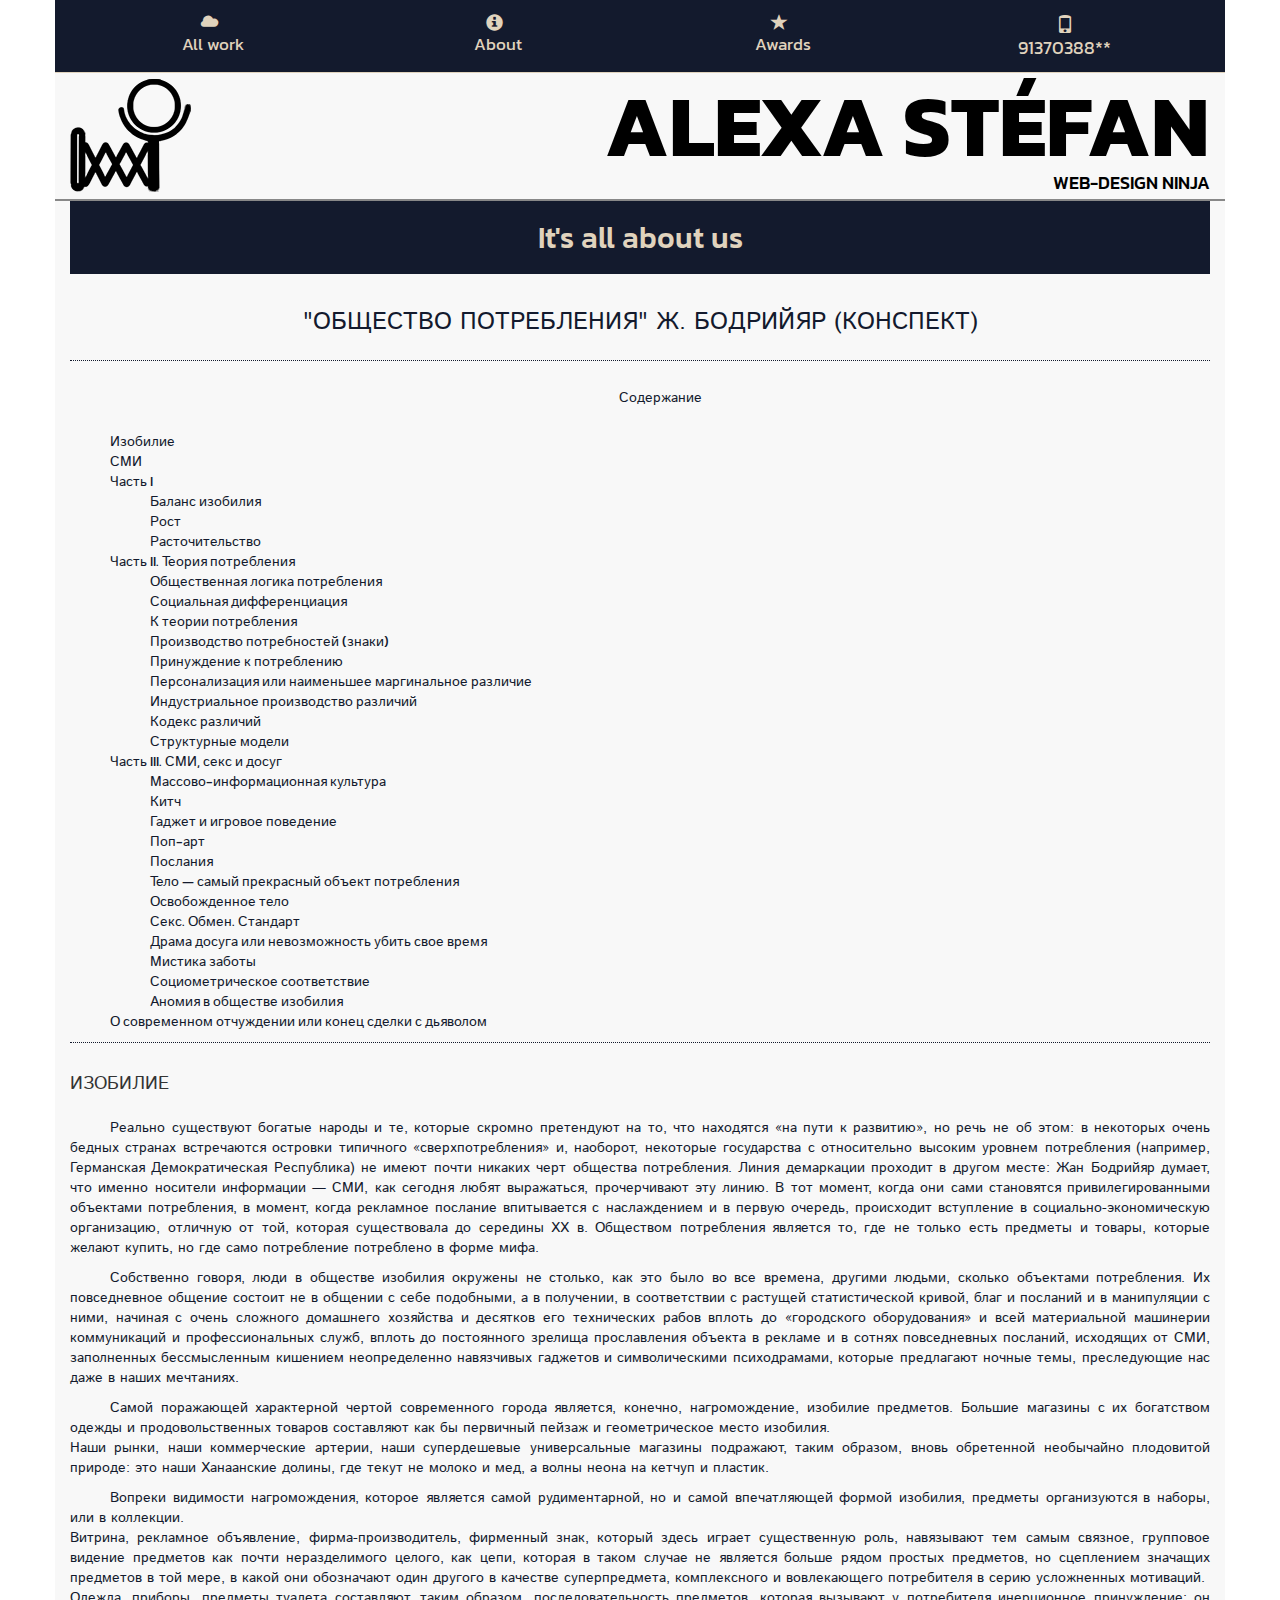
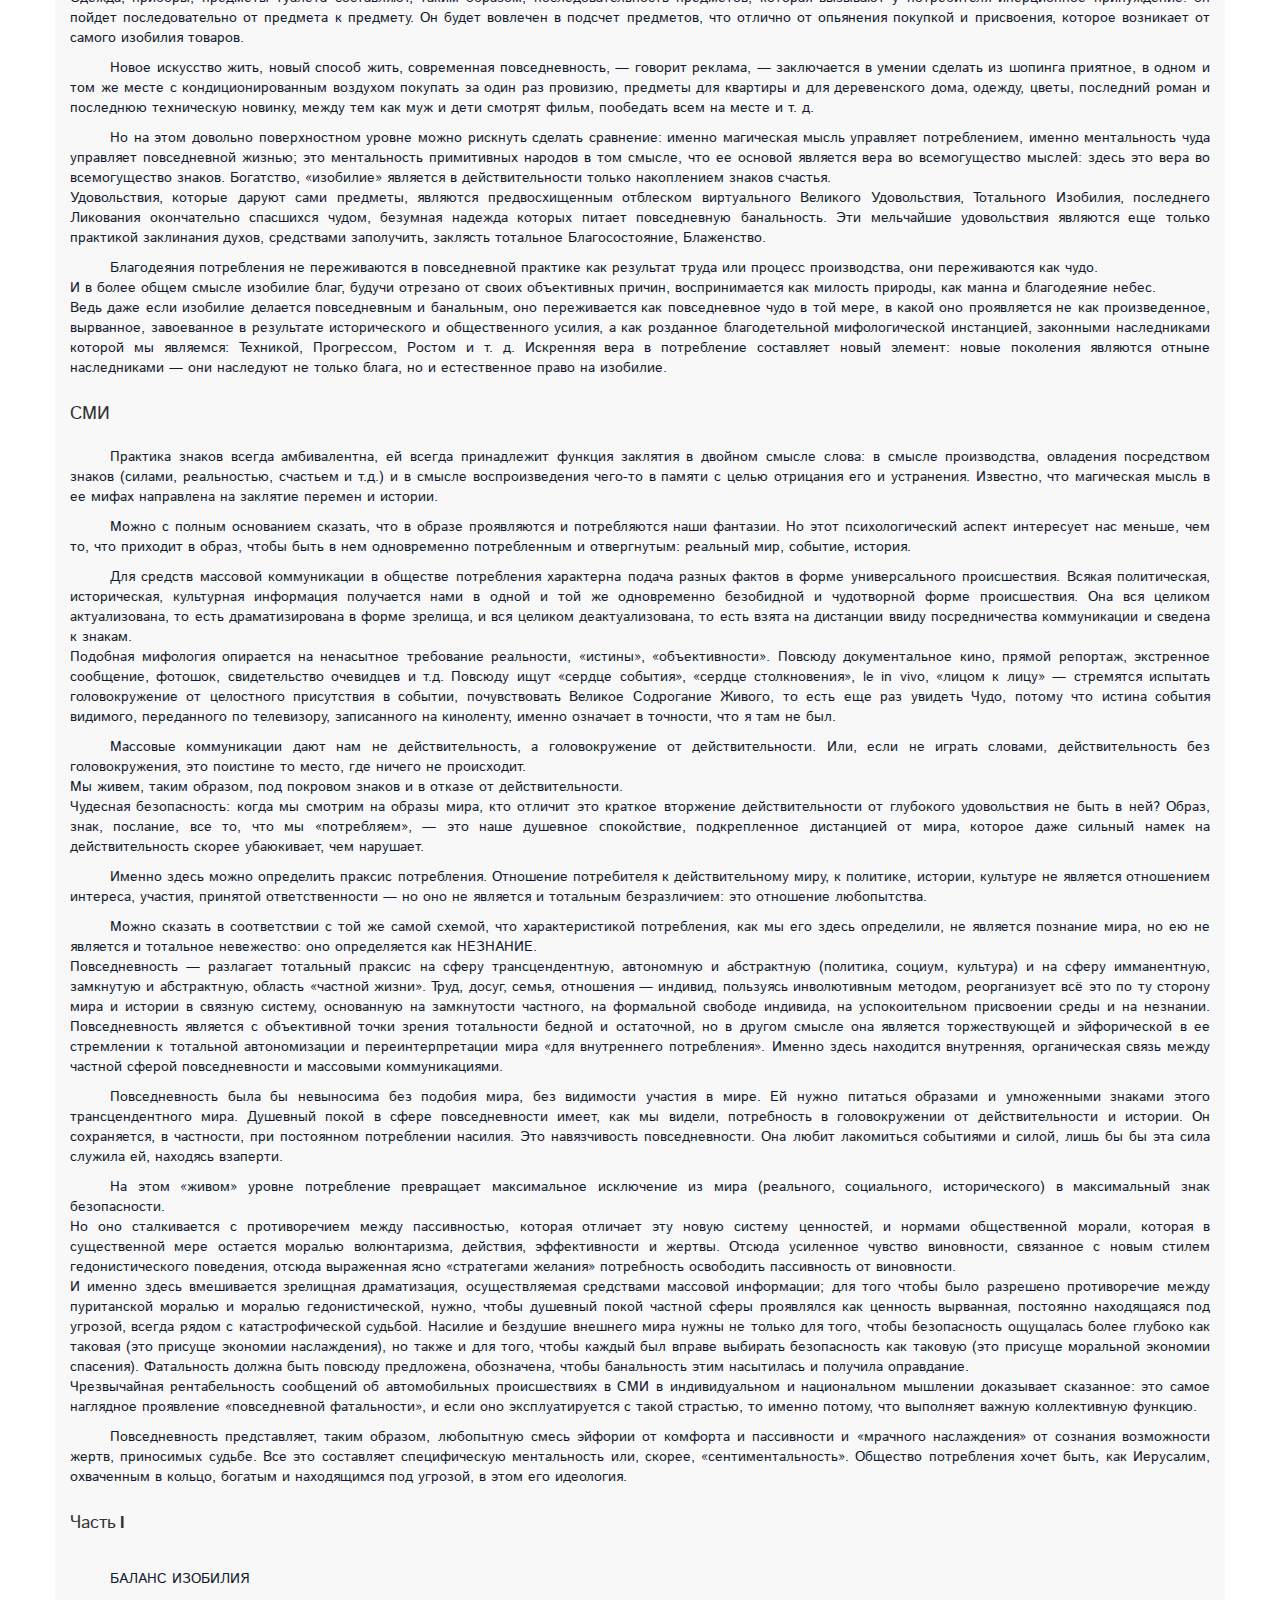
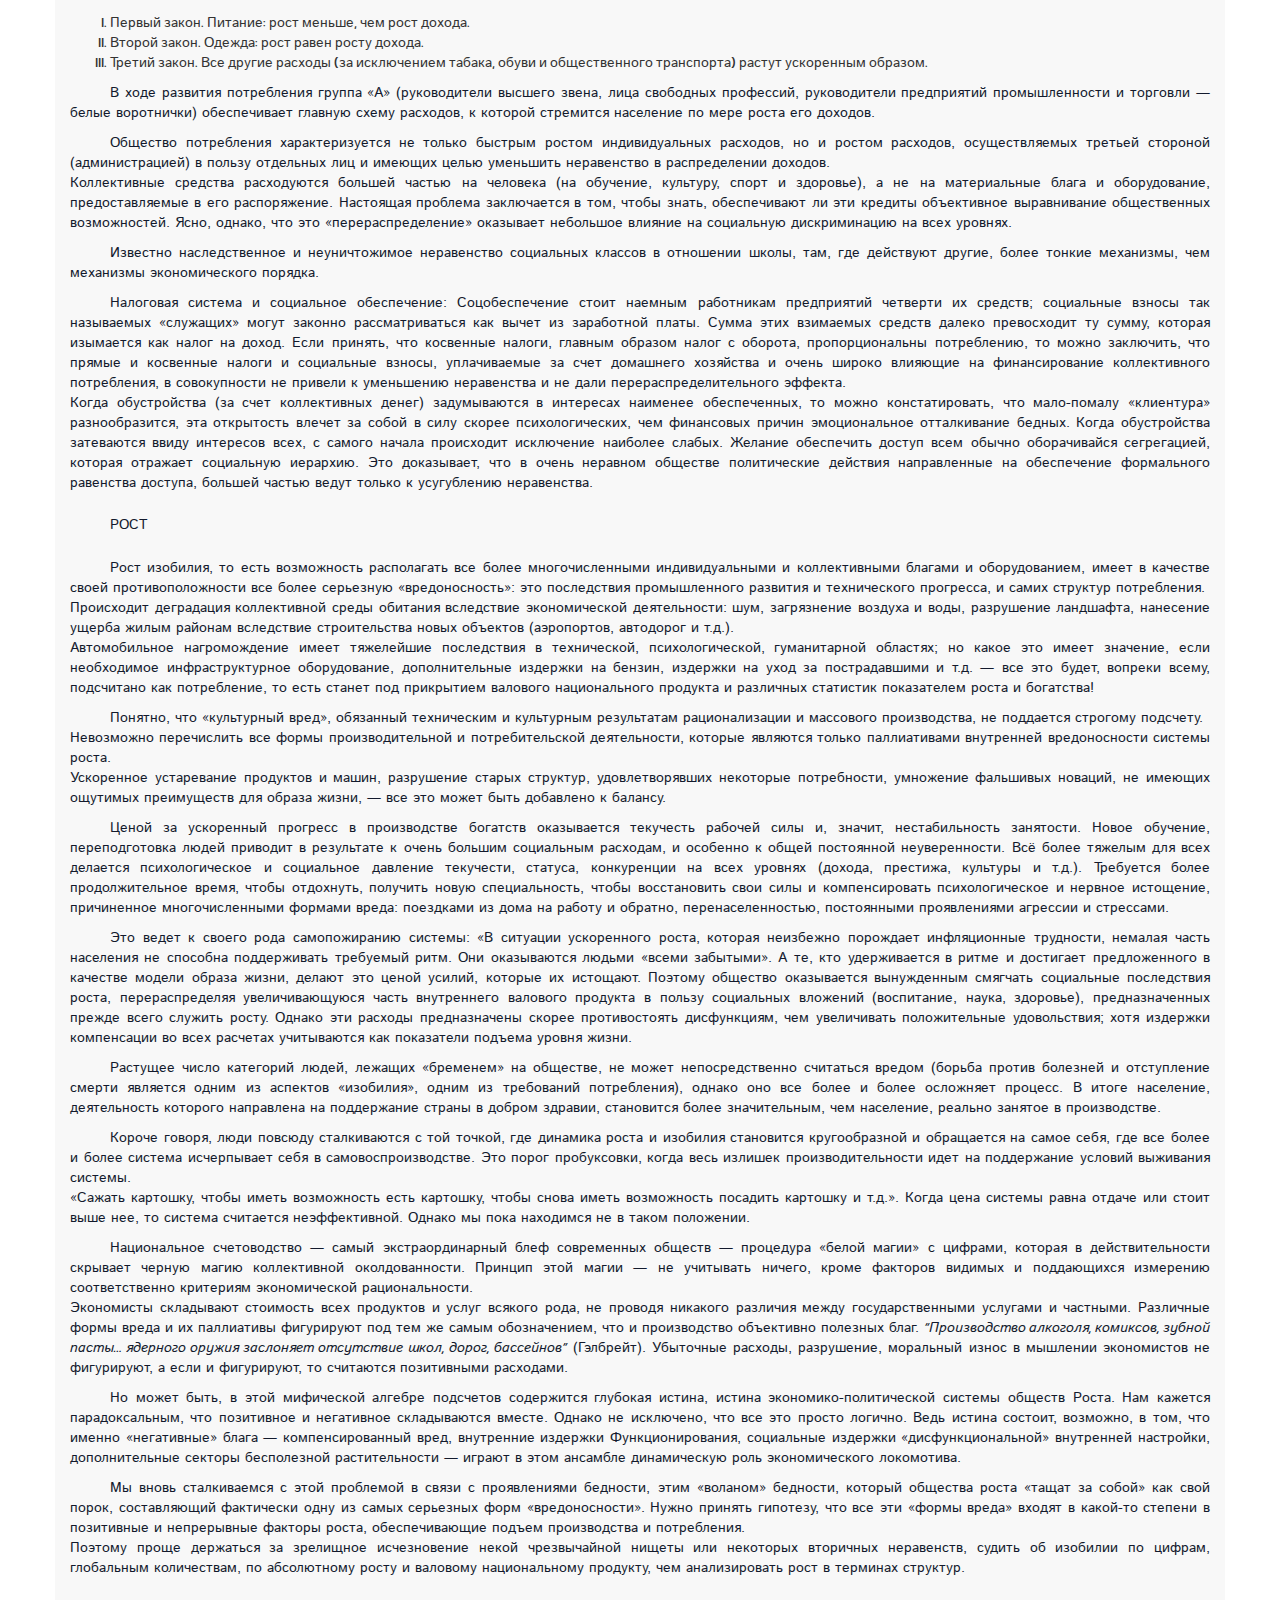
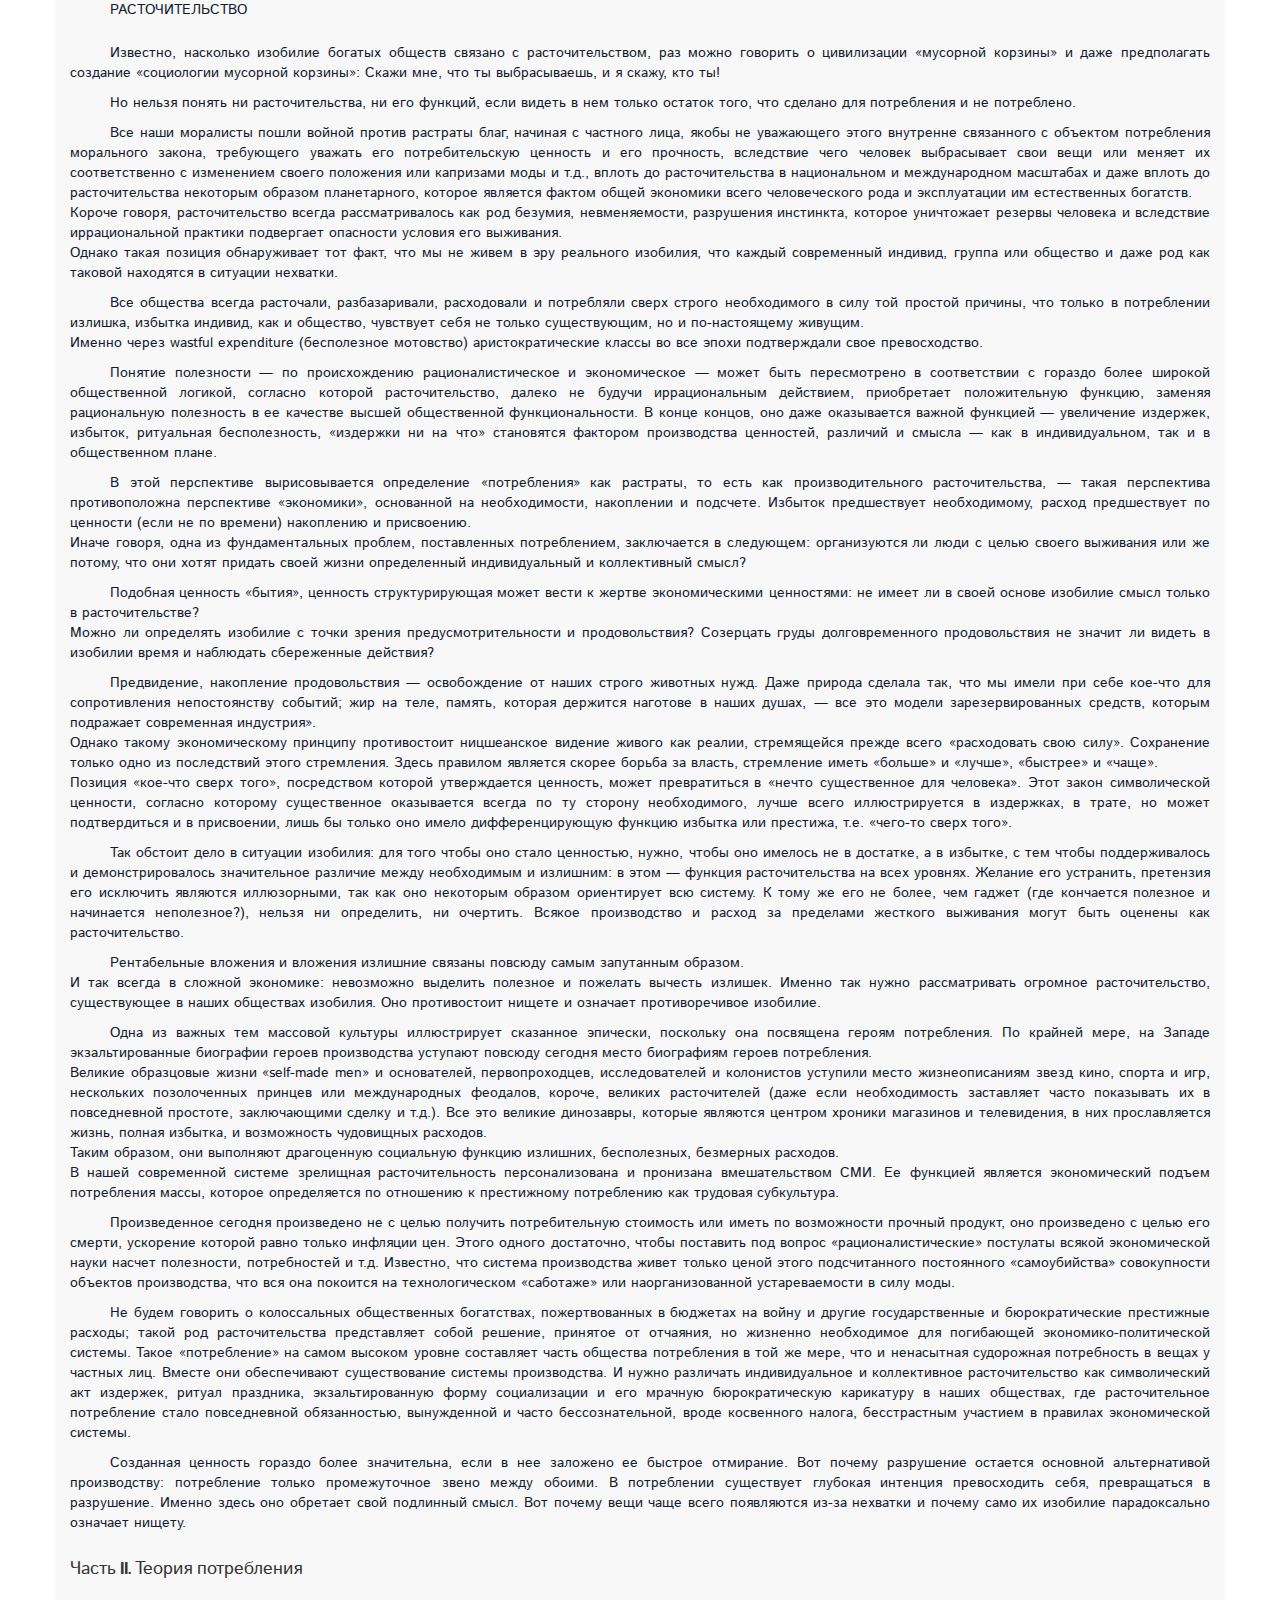
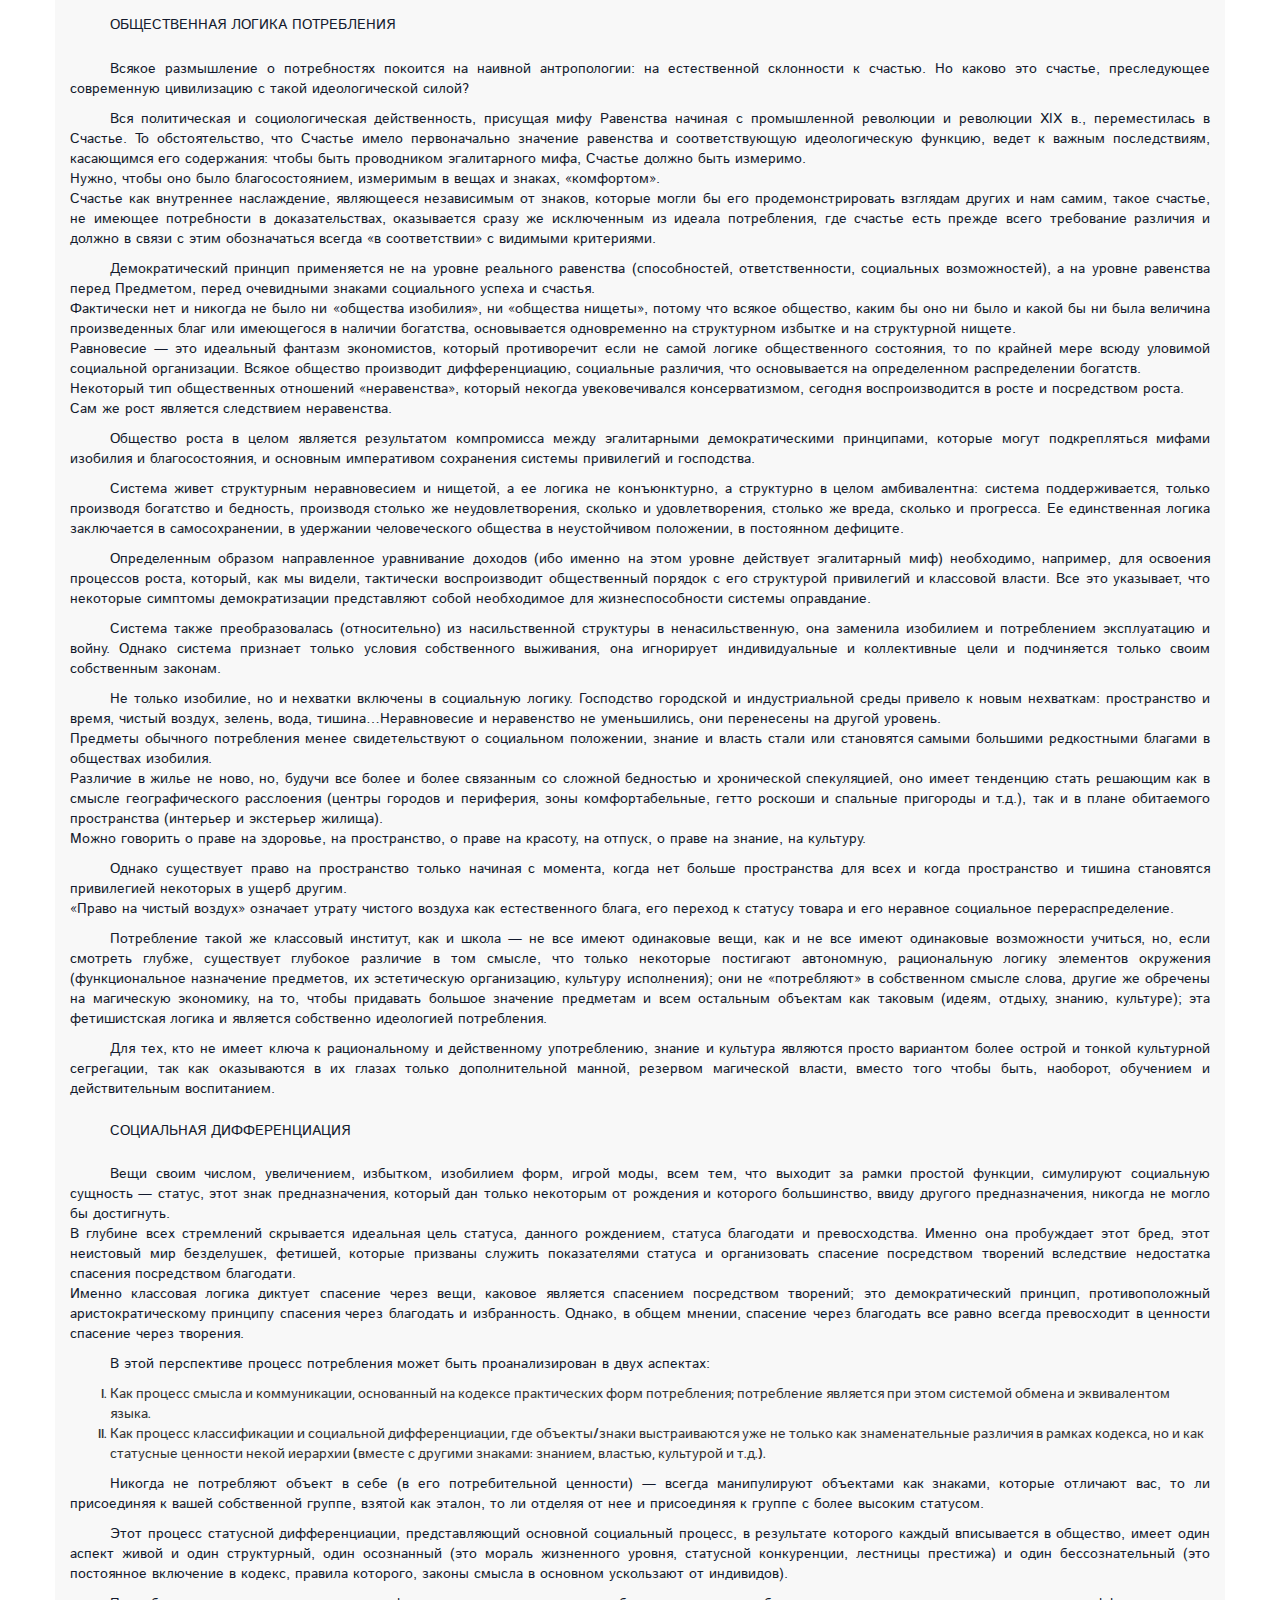
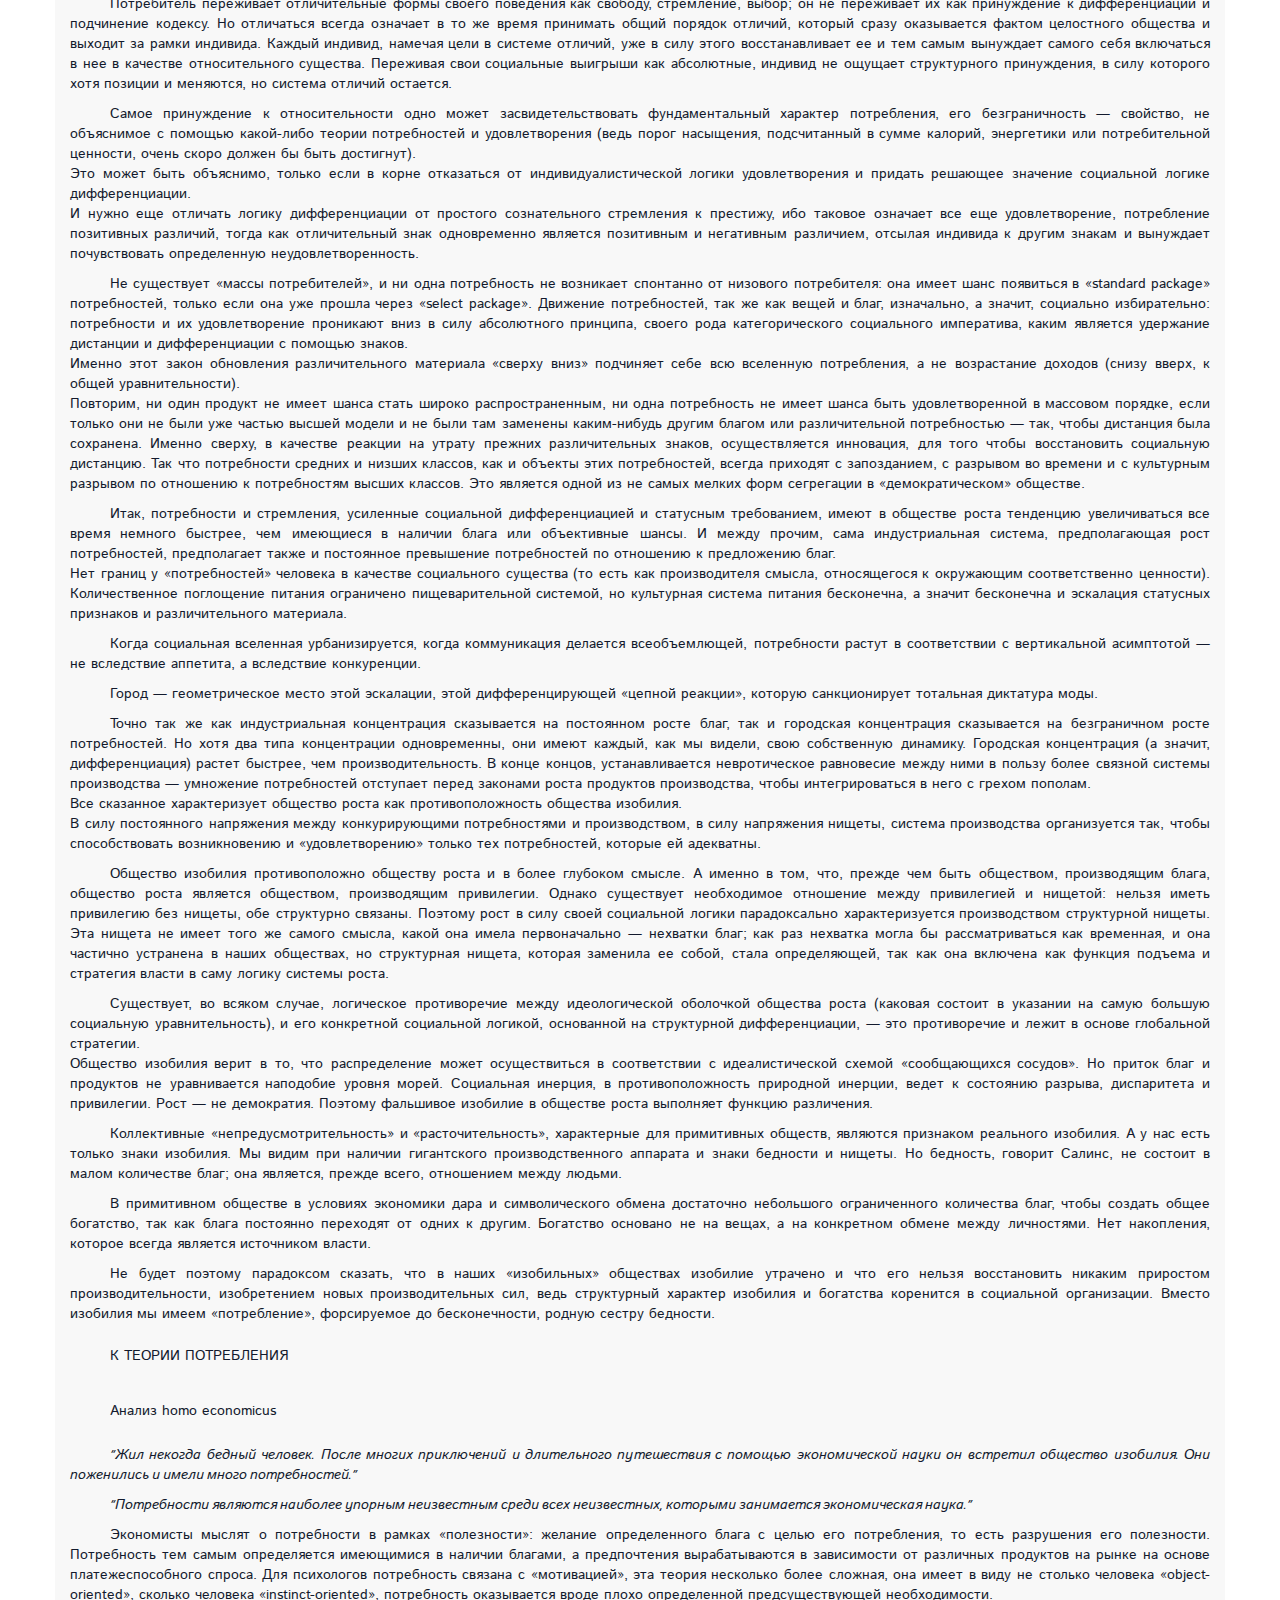
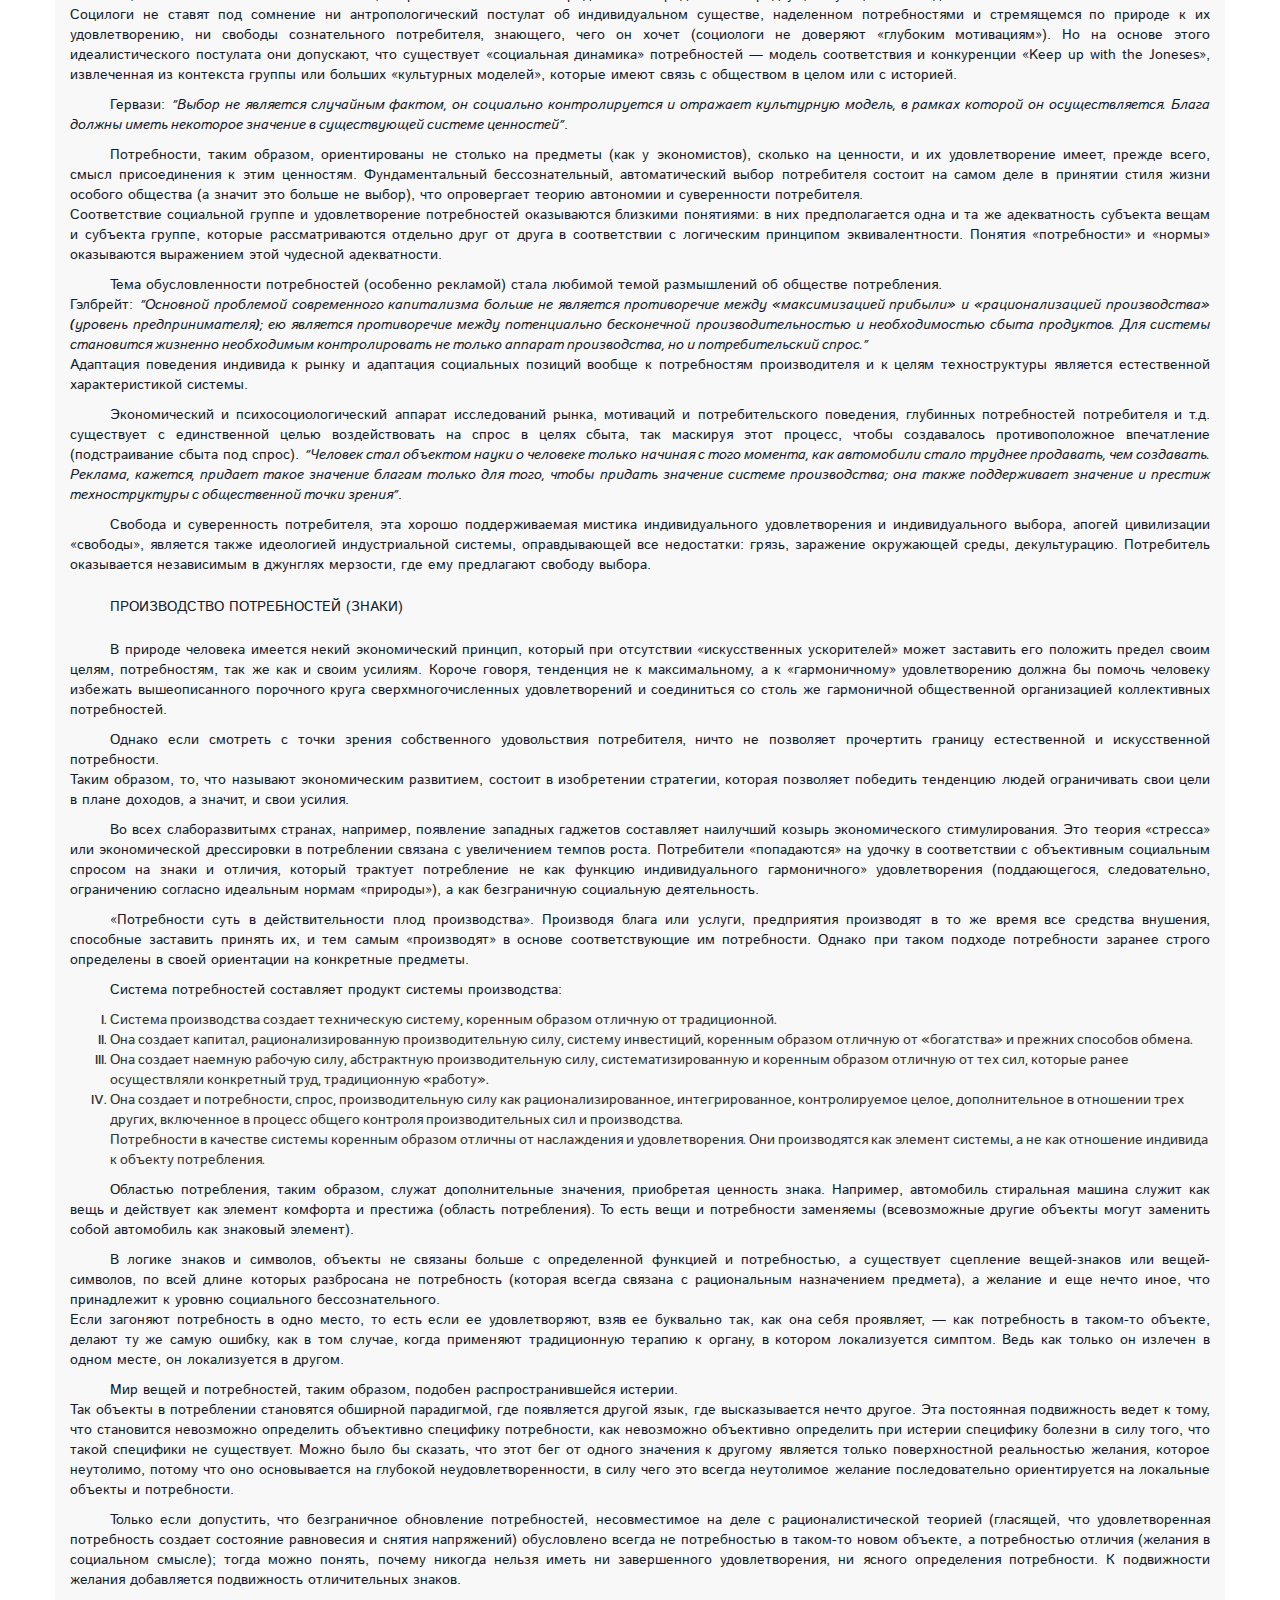
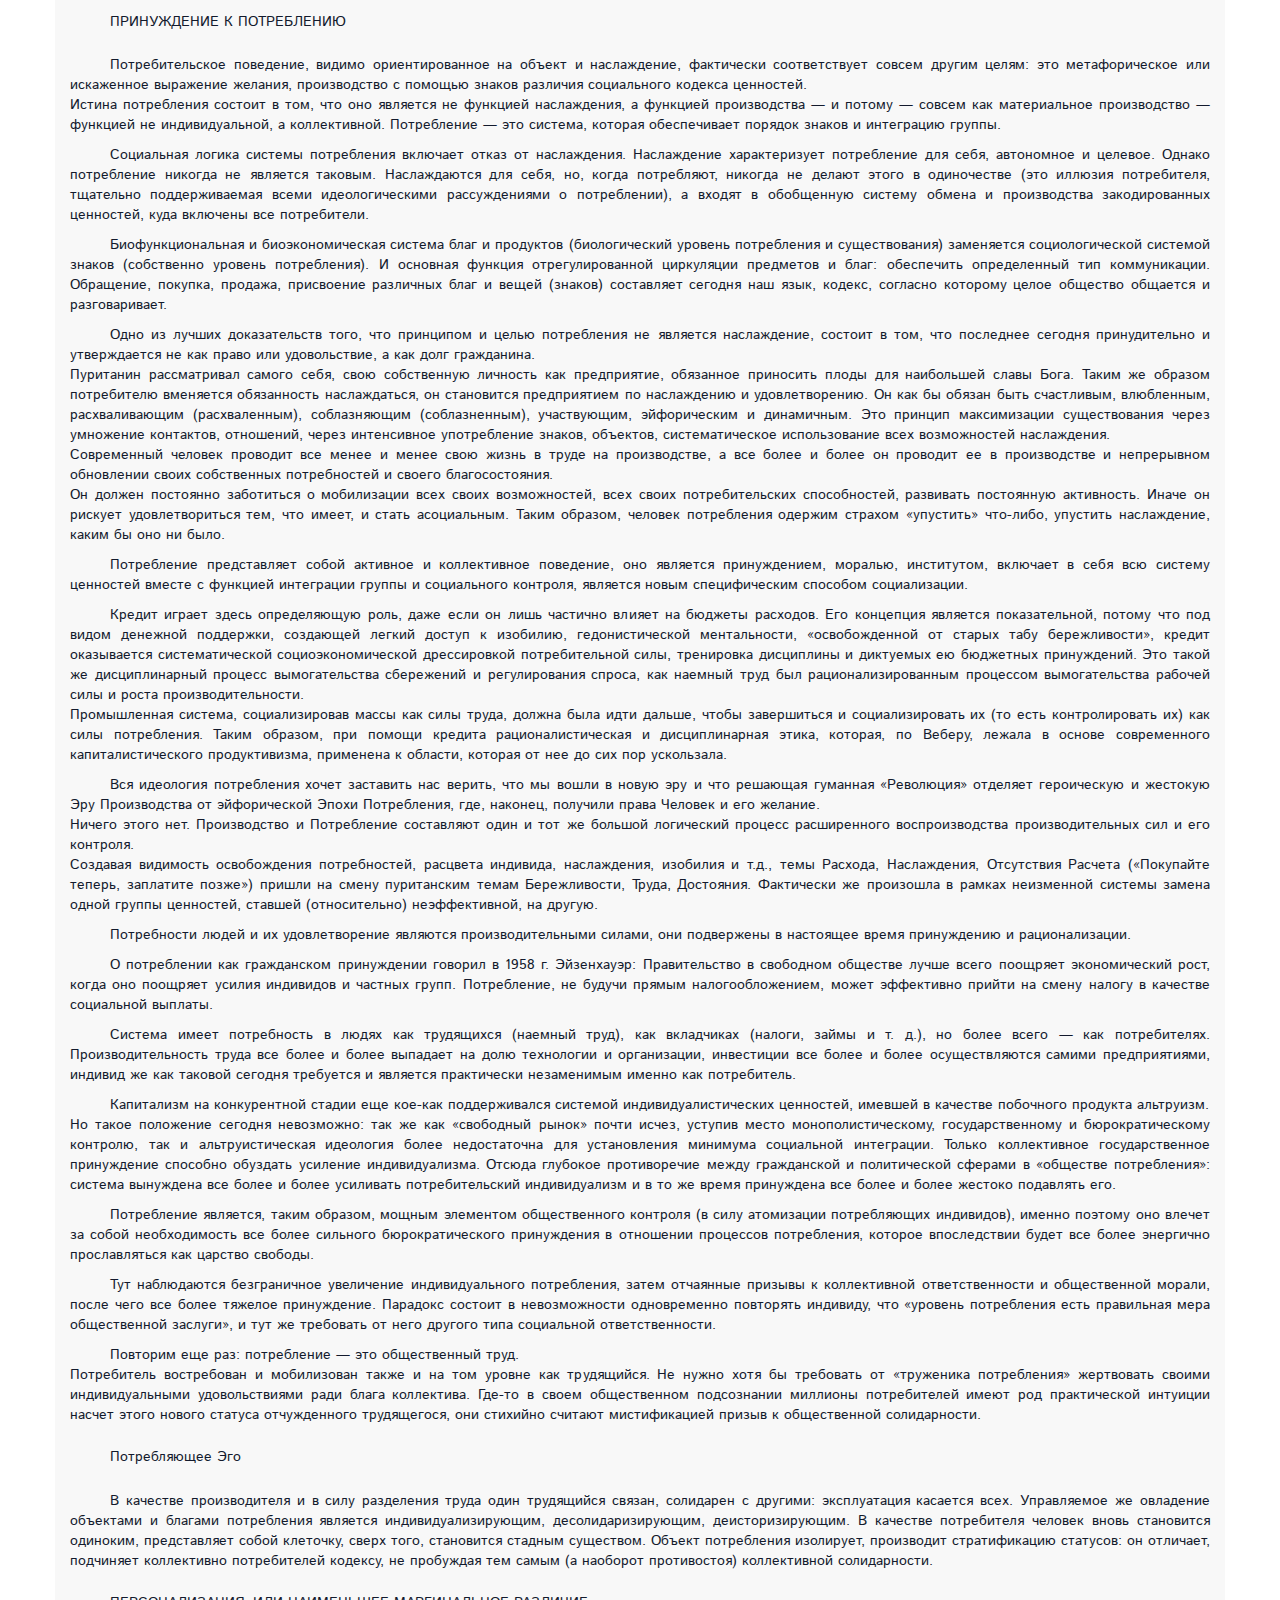
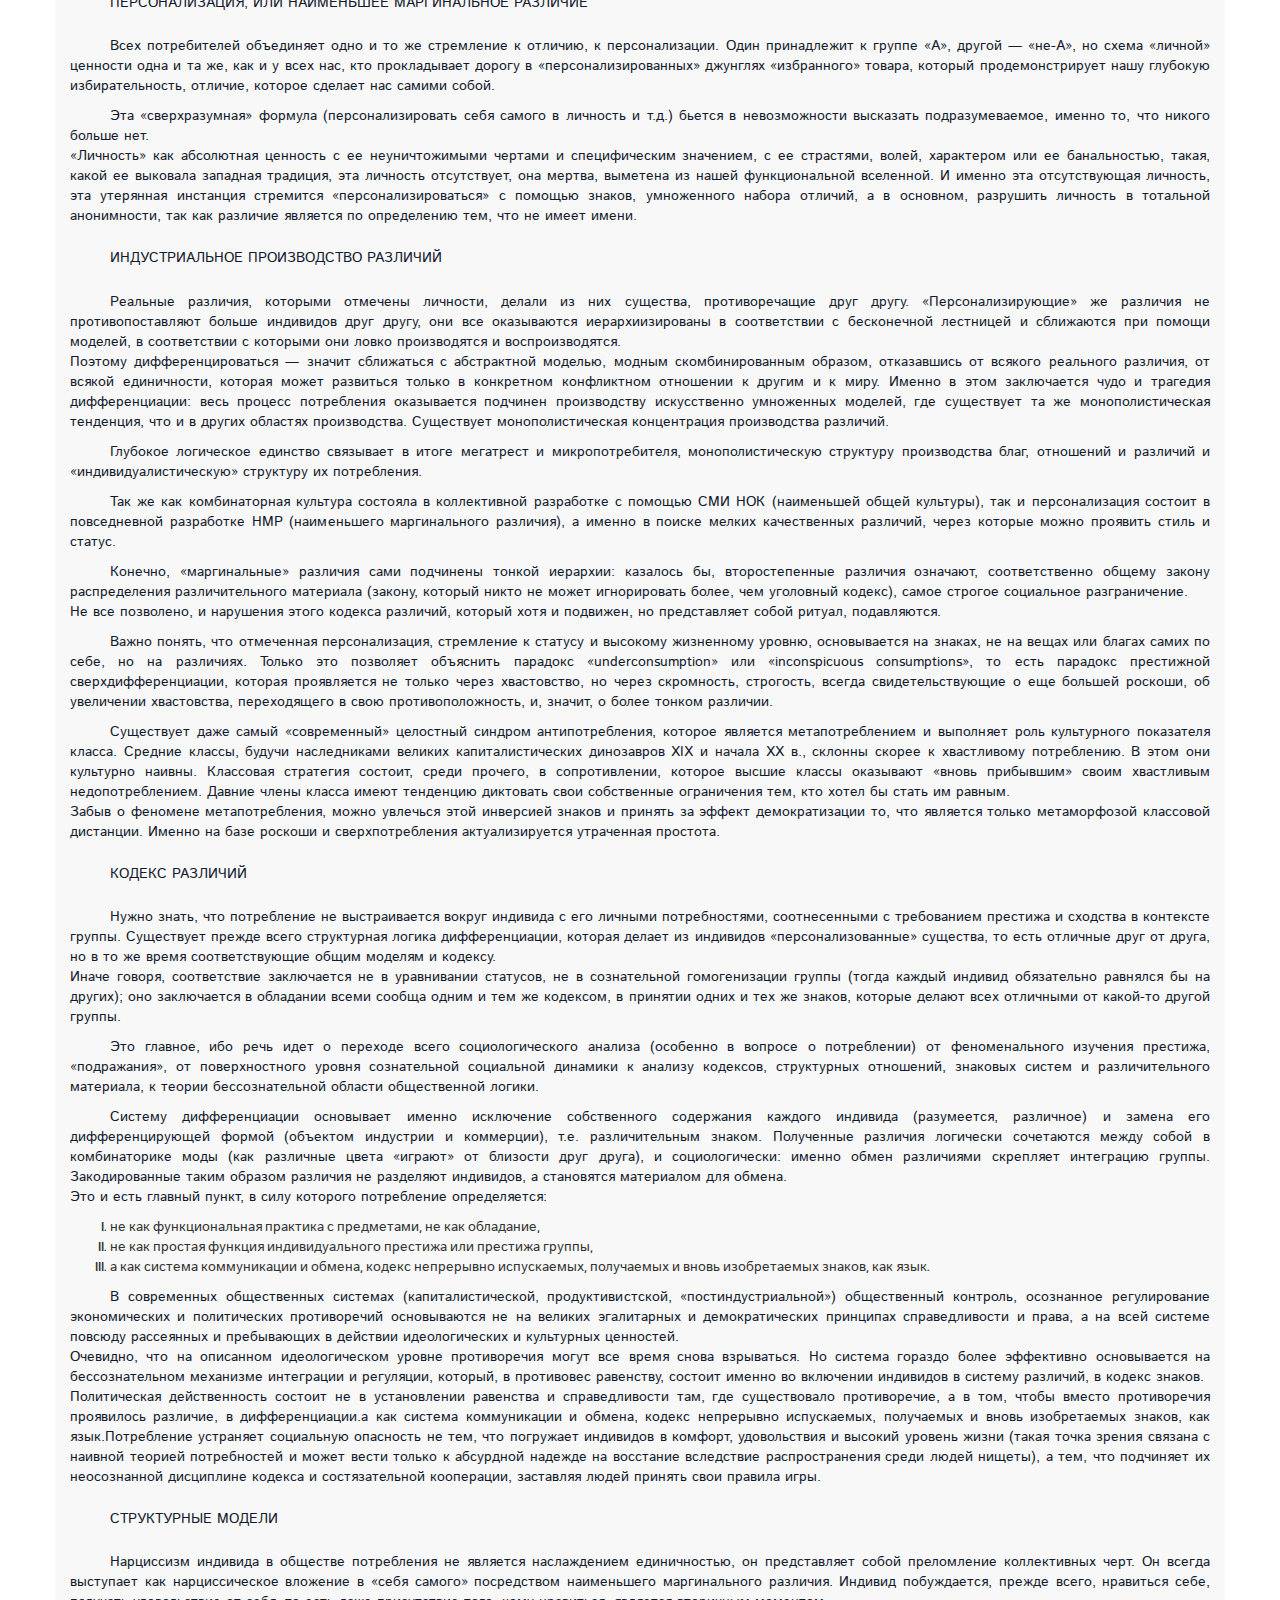
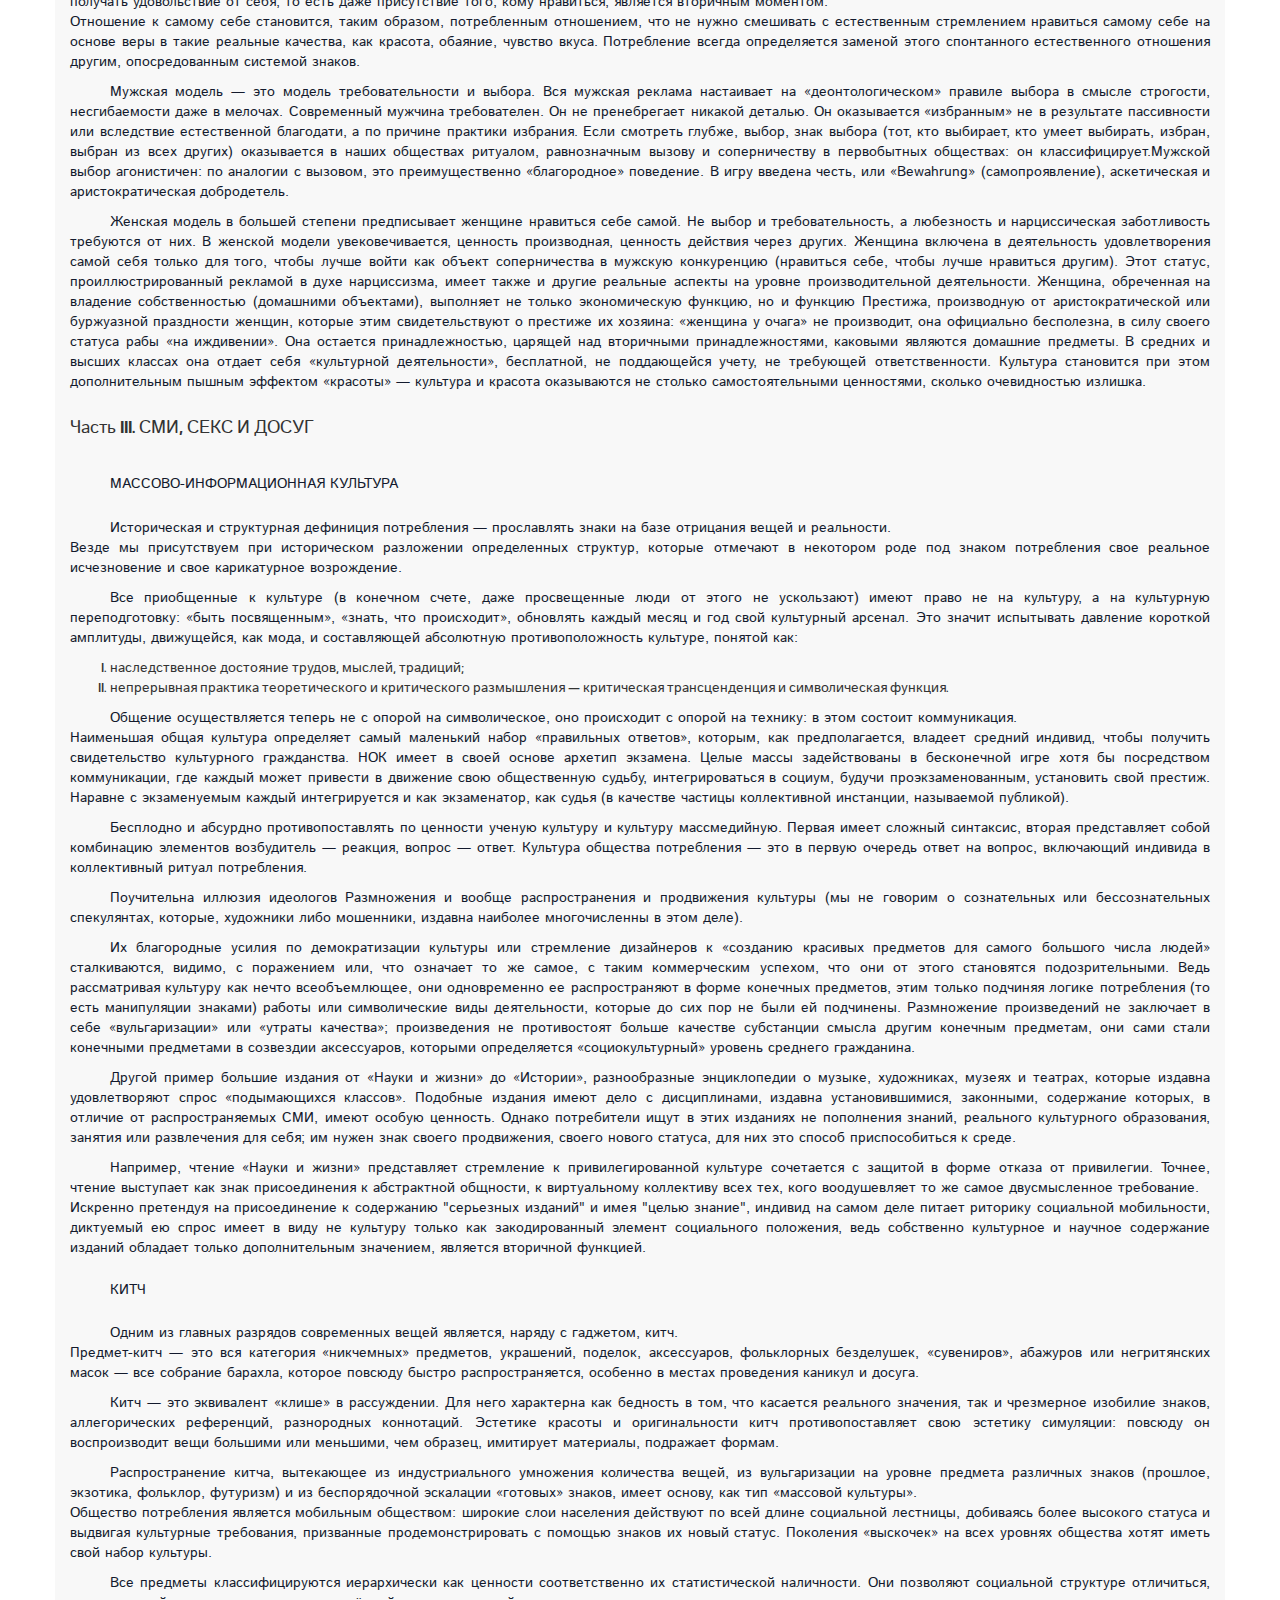
<file: about.html>
<!DOCTYPE html>
<html>
  <head>
    <meta charset="utf-8">
    <meta http-equiv="X-UA-Compatible" content="IE=edge">
    <meta name="viewport" content="width=device-width, initial-scale=1">
    <title>Alexas</title>
    <link href="images/favicon.png" rel="shortcut icon" type="images/x-icon">
    <link rel="stylesheet" href="css/bootstrap.css">
    <link rel="stylesheet" href="css/style.css">
    <link href="https://fonts.googleapis.com/css?family=Istok+Web:400,400i&amp;subset=cyrillic" rel="stylesheet">
    <link href="https://fonts.googleapis.com/css?family=Kanit" rel="stylesheet">
    <link href="https://fonts.googleapis.com/css?family=Kanit:800" rel="stylesheet">
  </head>
  <body>
  <header class="container">
    <nav id="header-nav" class="navbar navbar-default">
      <div class="navbar-header">
          <a href="index.html" class="pull-left visible-sm visible-md visible-lg">
            <div id="logo-img" alt="logo image"></div>
          </a>

          <div class="navbar-brand pull-right">
            <a href="index.html"><h1>Alexa Ste&#769fan</h1><h4>Web-design Ninja</h4></a>
          </div>

          <button type="button" class="navbar-toggle collapsed" data-toggle="collapse" data-target="#collapsable-nav" aria-expanded="false">
            <span class="sr-only">Toggle navigation</span>
            <span class="icon-bar"></span>
            <span class="icon-bar"></span>
            <span class="icon-bar"></span>
          </button>
      </div><!--div.navbar-header-->

      <div id="collapsable-nav" class="collapse navbar-collapse text-nav">
           <ul id="nav-list" class="nav navbar-nav">
            <li class="col-lg-3 col-md-3 col-sm-3 col-xs-12">
              <a href="all-work.html">
                <span class="glyphicon glyphicon-cloud"></span><br class="hidden-xs">All work</a>
            </li>
            <li class="col-lg-3 col-md-3 col-sm-3 col-xs-12">
              <a href="about.html">
                <span class="glyphicon glyphicon-info-sign"></span><br class="hidden-xs">About</a>
            </li>
            <li class="col-lg-3 col-md-3 col-sm-3 col-xs-12">
              <a href="awards.html">
                <span class="glyphicon glyphicon-star"></span><br class="hidden-xs">Awards</a>
            </li >
            <li id="phone" class="hidden-xs col-lg-3 col-md-3 col-sm-3 col-xs-12">
              <a href="tel:8-913-703-8812">
                <span class="glyphicon glyphicon-phone"><span><br>913<nbsp>703<nbsp>88**</span></a>
            </li>
          </ul><!-- #nav-list -->
      </div><!-- #collapsable-nav -->
    </nav>
  </header>

  <div class="container" id="text">
    <h2 class="text-center">It's all about us</h2>
    <h3 class="text-center">"Общество потребления" Ж.&nbsp;Бодрийяр (конспект)</h3>

    <section>
      <hr>
      <ul id="contents"><h5 class="text-center">Содержание</h5>
        <li><a href="#izobilie">Изобилие</a></li>
        <li><a href="#smi">СМИ</a></li>
        <li><a href="#ch1">Часть I</a>
          <ul>
            <li><a href="#balans">Баланс изобилия</a></li>
            <li><a href="#rost">Рост</a></li>
            <li><a href="#rastochitelstvo">Расточительство</a></li>
          </ul>
        </li>
        <li><a href="#ch2">Часть II. Теория потребления</a>
          <ul>
            <li><a href="#logika">Общественная логика потребления</a></li>
            <li><a href="#differenciacia">Социальная дифференциация</a></li>
            <li><a href="#k_teorii">К теории потребления</a></li>
            <li><a href="#proizvodstvo">Производство потребностей (знаки)</a></li>
            <li><a href="#prinuzhdenie">Принуждение к потреблению</a></li>
            <li><a href="#personaliz">Персонализация или наименьшее маргинальное различие</a></li>
            <li><a href="#industr_razli">Индустриальное производство различий</a></li>
            <li><a href="#codex">Кодекс различий</a></li>
            <li><a href="#modeli">Структурные модели</a></li>
            </ul>
        </li>
        <li><a href="#ch3">Часть III. СМИ, секс и досуг</a>
          <ul>
            <li><a href="#mik">Массово-информационная культура</a></li>
            <li><a href="#kitch">Китч</a></li>
            <li><a href="#gadjet">Гаджет и игровое поведение</a></li>
            <li><a href="#pop-art">Поп-арт</a></li>
            <li><a href="#poslania">Послания</a></li>
            <li><a href="#telo">Тело — самый прекрасный объект потребления</a></li>
            <li><a href="#osv_telo">Освобожденное тело</a></li>
            <li><a href="#sex">Секс. Обмен. Стандарт</a></li>
            <li><a href="#drama">Драма досуга или невозможность убить свое время</a></li>
            <li><a href="#mistika">Мистика заботы</a></li>
            <li><a href="#sootv">Социометрическое соответствие</a></li>
            <li><a href="#anomia">Аномия в обществе изобилия</a></li>
            </ul>
        </li>
        <li><a href="#zakl">О современном отчуждении или конец сделки с дьяволом</a></li>
      </ul>
      <hr>
    </section><!--contents-->

    <section id="izobilie">
    <h4 class="text-uppercase">Изобилие</h4>

    <p>Реально существуют богатые народы и те, которые скромно претендуют на то, что находятся «на пути к развитию», но речь не об этом: в некоторых очень бедных странах встречаются островки типичного «сверхпотребления» и, наоборот, некоторые государства с относительно высоким уровнем потребления (например, Германская Демократическая Республика) не имеют почти никаких черт общества потребления. Линия демаркации проходит в другом месте: Жан Бодрийяр думает, что именно носители информации — СМИ, как сегодня любят выражаться, прочерчивают эту линию. В тот момент, когда они сами становятся привилегированными объектами потребления, в момент, когда рекламное послание впитывается с наслаждением и в первую  очередь, происходит вступление в социально-экономическую организацию, отличную от той, которая существовала до середины XX в. Обществом потребления является то, где не только есть предметы и товары, которые желают купить, но где само потребление потреблено в форме мифа.</p>
    <p>Собственно говоря, люди в обществе изобилия окружены не столько, как это было во все времена, другими людьми, сколько объектами потребления. Их повседневное общение состоит не в общении с себе подобными, а в получении, в соответствии с растущей статистической кривой, благ и посланий и в манипуляции с ними, начиная с очень сложного домашнего хозяйства и десятков его технических рабов вплоть до «городского оборудования» и всей материальной машинерии коммуникаций и профессиональных служб, вплоть до постоянного зрелища прославления объекта в рекламе и в сотнях повседневных посланий, исходящих от СМИ, заполненных бессмысленным кишением неопределенно навязчивых гаджетов и символическими психодрамами, которые предлагают ночные темы, преследующие нас даже в наших мечтаниях.</p>
    <p>Самой поражающей характерной чертой современного города является, конечно, нагромождение, изобилие предметов. Большие магазины с их богатством одежды и продовольственных товаров составляют как бы первичный пейзаж и геометрическое место изобилия.<br>Наши рынки, наши коммерческие артерии, наши супердешевые универсальные магазины подражают, таким образом, вновь обретенной необычайно плодовитой природе: это наши Ханаанские долины, где текут не молоко и мед, а волны неона на кетчуп и пластик.</p>
    <p>Вопреки видимости нагромождения, которое является самой рудиментарной, но и самой впечатляющей формой изобилия, предметы организуются в наборы, или в коллекции.<br>Витрина, рекламное объявление, фирма-производитель, фирменный знак, который здесь играет существенную роль, навязывают тем самым связное, групповое видение предметов как почти неразделимого целого, как цепи, которая в таком случае не является больше рядом простых предметов, но сцеплением значащих предметов в той мере, в какой они обозначают один другого в качестве суперпредмета, комплексного и вовлекающего потребителя в серию усложненных мотиваций.<br>Одежда, приборы, предметы туалета составляют, таким образом, последовательность предметов, которая вызывают у потребителя инерционное принуждение: он пойдет последовательно от предмета к предмету. Он будет вовлечен в подсчет предметов, что отлично от опьянения покупкой и присвоения, которое возникает от самого изобилия товаров.</p>
    <p>Новое искусство жить, новый способ жить, современная повседневность, — говорит реклама, — заключается в умении сделать из шопинга приятное, в одном и том же месте с кондиционированным воздухом покупать за один раз провизию, предметы для квартиры и для деревенского дома, одежду, цветы, последний роман и последнюю техническую новинку, между тем как муж и дети смотрят фильм, пообедать всем на месте и т. д.</p>
    <p>Но на этом довольно поверхностном уровне можно рискнуть сделать сравнение: именно магическая мысль управляет потреблением, именно ментальность чуда управляет повседневной жизнью; это ментальность  примитивных народов в том смысле, что ее основой является вера во всемогущество мыслей: здесь это вера во всемогущество знаков. Богатство, «изобилие» является в действительности только накоплением знаков счастья.<br>Удовольствия, которые даруют сами предметы, являются предвосхищенным отблеском виртуального Великого Удовольствия, Тотального Изобилия, последнего Ликования окончательно спасшихся чудом, безумная надежда которых питает повседневную банальность. Эти мельчайшие удовольствия являются еще только практикой заклинания духов, средствами заполучить, заклясть тотальное Благосостояние, Блаженство.</p>
    <p>Благодеяния потребления не переживаются в повседневной практике как результат труда или процесс производства, они переживаются как чудо.<br>И в более общем смысле изобилие благ, будучи отрезано от своих объективных причин, воспринимается как милость природы, как манна и благодеяние небес.<br>Ведь даже если изобилие делается повседневным и банальным, оно переживается как повседневное чудо в той мере, в какой оно проявляется не как произведенное, вырванное, завоеванное в результате исторического и общественного усилия, а как розданное благодетельной мифологической инстанцией, законными наследниками которой мы являемся: Техникой, Прогрессом, Ростом и т. д. Искренняя вера в потребление составляет новый элемент: новые поколения являются отныне наследниками — они наследуют не только блага, но и естественное право на изобилие.</p>
    </section>

    <section id="smi">
    <h4>СМИ</h4>
    <p>Практика знаков всегда амбивалентна, ей всегда принадлежит функция заклятия в двойном смысле слова: в смысле производства, овладения посредством знаков (силами, реальностью, счастьем и т.д.) и в смысле воспроизведения чего-то в памяти с целью отрицания его и устранения. Известно, что магическая мысль в ее мифах направлена на заклятие перемен и истории.</p>
    <p>Можно с полным основанием сказать, что в образе проявляются и потребляются наши фантазии. Но этот психологический аспект интересует нас меньше, чем то, что приходит в образ, чтобы быть в нем одновременно потребленным и отвергнутым: реальный мир, событие, история.</p>
    <p>Для средств массовой коммуникации в обществе потребления характерна подача разных фактов в форме универсального происшествия. Всякая политическая, историческая, культурная информация получается нами в одной и той же одновременно безобидной и чудотворной форме происшествия. Она вся целиком актуализована, то есть драматизирована в форме зрелища, и вся целиком деактуализована, то есть взята на дистанции ввиду посредничества коммуникации и сведена к знакам.<br>Подобная мифология опирается на ненасытное требование реальности, «истины», «объективности». Повсюду документальное кино, прямой репортаж, экстренное сообщение, фотошок, свидетельство очевидцев и т.д. Повсюду ищут «сердце события», «сердце столкновения», le in vivo, «лицом к лицу» — стремятся испытать головокружение от целостного присутствия в событии, почувствовать Великое Содрогание Живого, то есть еще раз увидеть Чудо, потому что истина события видимого, переданного по телевизору, записанного на киноленту, именно означает в точности, что я там не был.</p>
    <p>Массовые коммуникации дают нам не действительность, а головокружение от действительности. Или, если не играть словами, действительность без головокружения, это поистине то место, где ничего не происходит.<br>Мы живем, таким образом, под покровом знаков и в отказе от действительности.<br>Чудесная безопасность: когда мы смотрим на образы мира, кто отличит это краткое вторжение действительности от глубокого удовольствия не быть в ней? Образ, знак, послание, все то, что мы «потребляем», — это наше душевное спокойствие, подкрепленное дистанцией от мира, которое даже сильный намек на действительность скорее убаюкивает, чем нарушает.</p>
    <p>Именно здесь можно определить праксис потребления. Отношение потребителя к действительному миру, к политике, истории, культуре не является отношением интереса, участия, принятой ответственности — но оно не является и тотальным безразличием: это отношение любопытства.</p>
    <p>Можно сказать в соответствии с той же самой схемой, что характеристикой потребления, как мы его здесь определили, не является познание мира, но ею не является и тотальное невежество: оно определяется как НЕЗНАНИЕ.<br>Повседневность — разлагает тотальный праксис на сферу трансцендентную, автономную и абстрактную (политика, социум, культура) и на сферу имманентную, замкнутую и абстрактную, область «частной жизни». Труд, досуг, семья, отношения — индивид, пользуясь инволютивным методом, реорганизует всё это по ту сторону мира и истории в связную систему, основанную на замкнутости частного, на формальной свободе индивида, на успокоительном присвоении среды и на незнании. Повседневность является с объективной точки зрения тотальности бедной и остаточной, но в другом смысле она является торжествующей и эйфорической в ее стремлении к тотальной автономизации и переинтерпретации мира «для внутреннего потребления». Именно здесь находится внутренняя, органическая связь между частной сферой повседневности и массовыми коммуникациями.</p>
    <p>Повседневность была бы невыносима без подобия мира, без видимости участия в мире. Ей нужно питаться образами и умноженными знаками этого трансцендентного мира. Душевный покой в сфере повседневности имеет, как мы видели, потребность в головокружении от действительности и истории. Он сохраняется, в частности, при постоянном потреблении насилия. Это навязчивость повседневности. Она любит лакомиться событиями и силой, лишь бы бы эта сила служила ей, находясь взаперти.</p>
    <p>На этом «живом» уровне потребление превращает максимальное исключение из мира (реального, социального, исторического) в максимальный знак безопасности.<br>Но оно сталкивается с противоречием между пассивностью, которая отличает эту новую систему ценностей, и нормами общественной морали, которая в существенной мере остается моралью волюнтаризма, действия, эффективности и жертвы. Отсюда усиленное чувство виновности, связанное с новым стилем гедонистического поведения, отсюда выраженная ясно «стратегами желания» потребность освободить пассивность от виновности.<br>И именно здесь вмешивается зрелищная драматизация, осуществляемая средствами массовой информации; для того чтобы было разрешено противоречие между пуританской моралью и моралью гедонистической, нужно, чтобы душевный покой частной сферы проявлялся как ценность вырванная, постоянно находящаяся под угрозой, всегда рядом с катастрофической судьбой. Насилие и бездушие внешнего мира нужны не только для того, чтобы безопасность ощущалась более глубоко как таковая (это присуще экономии наслаждения), но также и для того, чтобы каждый был вправе выбирать безопасность как таковую (это присуще моральной экономии спасения). Фатальность должна быть повсюду предложена, обозначена, чтобы банальность этим насытилась и получила оправдание.<br>Чрезвычайная рентабельность сообщений об автомобильных происшествиях в СМИ в индивидуальном и национальном мышлении доказывает сказанное: это самое наглядное проявление «повседневной фатальности», и если оно эксплуатируется с такой страстью, то именно потому, что выполняет важную коллективную функцию.</p>
    <p>Повседневность представляет, таким образом, любопытную смесь эйфории от комфорта и пассивности и «мрачного наслаждения» от сознания возможности жертв, приносимых судьбе. Все это составляет специфическую ментальность или, скорее, «сентиментальность». Общество потребления хочет быть, как Иерусалим, охваченным в кольцо, богатым и находящимся под угрозой, в этом его идеология.</p>
    </section>


    <section id="ch1">
      <h4>Часть I</h4>

      <section id="balans">
      <h5>БАЛАНС ИЗОБИЛИЯ</h5>
      <ol type="I">
        <li>Первый закон. Питание: рост меньше, чем рост дохода.</li>
        <li>Второй закон. Одежда: рост равен росту дохода.</li>
        <li>Третий закон. Все другие расходы (за исключением табака, обуви и общественного транспорта) растут ускоренным образом.</li>
      </ol>
      <p>В ходе развития потребления группа «А» (руководители высшего звена, лица свободных профессий, руководители предприятий промышленности и торговли — белые воротнички) обеспечивает главную схему расходов, к которой стремится население по мере роста его доходов.</p>
      <p>Общество потребления характеризуется не только быстрым ростом индивидуальных расходов, но и ростом расходов, осуществляемых третьей стороной (администрацией) в пользу отдельных лиц и имеющих целью уменьшить неравенство в распределении доходов.<br>Коллективные средства расходуются большей частью на человека (на обучение, культуру, спорт и здоровье), а не на материальные блага и оборудование, предоставляемые в его распоряжение. Настоящая проблема заключается в том, чтобы знать, обеспечивают ли эти кредиты объективное выравнивание общественных возможностей. Ясно, однако, что это «перераспределение» оказывает небольшое влияние на социальную дискриминацию на всех уровнях.</p>
      <p>Известно наследственное и неуничтожимое неравенство социальных классов в отношении школы, там, где действуют другие, более тонкие механизмы, чем механизмы экономического порядка.</p>
      <p>Налоговая система и социальное обеспечение: Соцобеспечение стоит наемным работникам предприятий четверти их средств; социальные взносы так называемых «служащих» могут законно рассматриваться как вычет из заработной платы. Сумма этих взимаемых средств далеко превосходит ту сумму, которая изымается как налог на доход. Если принять, что косвенные налоги, главным образом налог с оборота, пропорциональны потреблению, то можно заключить, что прямые и косвенные налоги и социальные взносы, уплачиваемые за счет домашнего хозяйства и очень широко влияющие на финансирование коллективного потребления, в совокупности не привели к уменьшению неравенства и не дали перераспределительного эффекта.<br>Когда обустройства (за счет коллективных денег) задумываются в интересах наименее обеспеченных, то можно констатировать, что мало-помалу «клиентура» разнообразится, эта открытость влечет за собой в силу скорее психологических, чем финансовых причин эмоциональное отталкивание  бедных. Когда обустройства затеваются ввиду интересов всех, с самого  начала происходит исключение наиболее слабых. Желание обеспечить доступ всем обычно оборачивайся сегрегацией, которая отражает социальную  иерархию. Это доказывает, что в очень неравном обществе политические действия направленные на обеспечение формального равенства доступа, большей частью ведут только к усугублению неравенства.</p>
      </section>

      <section id="rost">
      <h5>РОСТ</h5>
      <p>Рост изобилия, то есть возможность располагать все более многочисленными индивидуальными и коллективными благами и оборудованием, имеет в качестве своей противоположности все более серьезную «вредоносность»: это последствия промышленного развития и технического прогресса, и самих структур потребления.<br>Происходит деградация коллективной среды обитания вследствие экономической деятельности: шум, загрязнение воздуха и воды, разрушение ландшафта, нанесение ущерба жилым районам вследствие строительства новых объектов (аэропортов, автодорог и т.д.).<br>Автомобильное нагромождение имеет тяжелейшие последствия в технической, психологической, гуманитарной областях; но какое это имеет значение, если необходимое инфраструктурное оборудование, дополнительные издержки на бензин, издержки на уход за пострадавшими и т.д. — все это будет, вопреки всему, подсчитано как потребление, то есть станет под прикрытием валового национального продукта и различных статистик показателем роста и богатства!</p>
      <p>Понятно, что «культурный вред», обязанный техническим и культурным результатам рационализации и массового производства, не поддается строгому подсчету.<br>Невозможно перечислить все формы производительной и потребительской деятельности, которые являются только паллиативами внутренней вредоносности системы роста.<br>Ускоренное устаревание продуктов и машин, разрушение старых структур, удовлетворявших некоторые потребности, умножение фальшивых новаций, не  имеющих ощутимых преимуществ для образа жизни, — все это может быть добавлено к балансу.</p>
      <p>Ценой за ускоренный прогресс в производстве богатств оказывается текучесть рабочей силы и, значит, нестабильность занятости. Новое обучение, переподготовка людей приводит в результате к очень большим социальным расходам, и особенно к общей постоянной неуверенности. Всё более тяжелым для всех делается психологическое и социальное давление текучести, статуса, конкуренции на всех уровнях (дохода, престижа, культуры и т.д.). Требуется более продолжительное время, чтобы отдохнуть, получить новую специальность, чтобы восстановить свои силы и компенсировать психологическое и нервное истощение, причиненное многочисленными формами вреда: поездками из дома на работу и обратно, перенаселенностью, постоянными проявлениями агрессии и стрессами.</p>
      <p>Это ведет к своего рода самопожиранию системы: «В ситуации ускоренного роста, которая неизбежно порождает инфляционные трудности, немалая часть населения не способна поддерживать требуемый ритм. Они оказываются людьми «всеми забытыми». А те, кто удерживается в ритме и достигает  предложенного в качестве модели образа жизни, делают это ценой усилий, которые их истощают. Поэтому общество оказывается вынужденным смягчать социальные последствия роста, перераспределяя увеличивающуюся часть внутреннего валового продукта в пользу социальных вложений (воспитание, наука, здоровье), предназначенных прежде всего служить росту. Однако эти расходы предназначены скорее противостоять дисфункциям, чем увеличивать положительные удовольствия; хотя издержки компенсации во всех расчетах учитываются как показатели подъема уровня жизни.</p>
      <p>Растущее число категорий людей, лежащих «бременем» на обществе, не может непосредственно считаться вредом (борьба против болезней и отступление смерти является одним из аспектов «изобилия», одним из требований потребления), однако оно все более и более осложняет процесс. В итоге население, деятельность которого направлена на поддержание страны в добром здравии, становится более значительным, чем население, реально занятое в производстве.</p>
      <p>Короче говоря, люди повсюду сталкиваются с той точкой, где динамика роста и изобилия становится кругообразной и обращается на самое себя, где все более и более система исчерпывает себя в самовоспроизводстве. Это порог пробуксовки, когда весь излишек производительности идет на поддержание условий выживания системы.<br>«Сажать картошку, чтобы иметь возможность есть картошку, чтобы снова иметь возможность посадить картошку и т.д.». Когда цена системы равна отдаче или стоит выше нее, то система считается неэффективной. Однако мы пока находимся не в таком положении.</p>
      <p>Национальное счетоводство — самый экстраординарный блеф современных обществ — процедура «белой магии» с цифрами, которая в действительности скрывает черную магию коллективной околдованности. Принцип этой магии — не учитывать ничего, кроме факторов видимых и поддающихся измерению соответственно критериям экономической рациональности.<br>Экономисты складывают стоимость всех продуктов и услуг всякого рода, не проводя никакого различия между государственными услугами и частными. Различные формы вреда и их паллиативы фигурируют под тем же самым обозначением, что и производство объективно полезных благ. <q>Производство алкоголя, комиксов, зубной пасты… ядерного оружия заслоняет отсутствие школ, дорог, бассейнов</q> (Гэлбрейт). Убыточные расходы, разрушение, моральный износ в мышлении экономистов  не фигурируют, а если и фигурируют, то считаются позитивными расходами.</p>
      <p>Но может быть, в этой мифической алгебре подсчетов содержится глубокая истина, истина экономико-политической системы обществ Роста. Нам кажется парадоксальным, что позитивное и негативное складываются вместе. Однако не исключено, что все это просто логично. Ведь истина состоит, возможно, в том, что именно «негативные» блага — компенсированный вред, внутренние издержки Функционирования, социальные издержки «дисфункциональной» внутренней настройки, дополнительные секторы бесполезной растительности — играют в этом ансамбле динамическую роль экономического локомотива.</p>
      <p>Мы вновь сталкиваемся с этой проблемой в связи с проявлениями бедности, этим «воланом» бедности, который общества роста «тащат за собой» как свой порок, составляющий фактически одну из самых серьезных форм «вредоносности». Нужно принять гипотезу, что все эти «формы вреда» входят в какой-то степени в позитивные и непрерывные факторы роста, обеспечивающие подъем производства и потребления.<br>Поэтому проще держаться за зрелищное исчезновение некой чрезвычайной нищеты или некоторых вторичных неравенств, судить об изобилии по цифрам, глобальным количествам, по абсолютному росту и валовому национальному продукту, чем анализировать рост в терминах структур.</p>
      </section>

      <section id="rastochitelstvo">
      <h5>РАСТОЧИТЕЛЬСТВО</h5>
      <p>Известно, насколько изобилие богатых обществ связано с расточительством, раз можно говорить о цивилизации «мусорной корзины» и даже предполагать создание «социологии мусорной корзины»: Скажи мне, что ты выбрасываешь, и я скажу, кто ты!</p>
      <p>Но нельзя понять ни расточительства, ни его функций, если видеть в нем только остаток того, что сделано для потребления и не потреблено.</p>
      <p>Все наши моралисты пошли войной против растраты благ, начиная с частного лица, якобы не уважающего этого внутренне связанного с объектом потребления морального закона, требующего уважать его потребительскую ценность и его прочность, вследствие чего человек выбрасывает свои вещи или меняет их соответственно с изменением своего положения или капризами моды и т.д., вплоть до расточительства в национальном и международном масштабах и даже вплоть до расточительства некоторым образом планетарного, которое является фактом общей экономики всего человеческого рода и эксплуатации им естественных богатств.<br>Короче говоря, расточительство всегда рассматривалось как род безумия, невменяемости, разрушения инстинкта, которое уничтожает резервы человека и вследствие иррациональной практики подвергает опасности условия его выживания.<br>Однако такая позиция обнаруживает тот факт, что мы не живем в эру реального изобилия, что каждый современный индивид, группа или общество и даже род как таковой находятся в ситуации нехватки.</p>
      <p>Все общества всегда расточали, разбазаривали, расходовали и потребляли сверх строго необходимого в силу той простой причины, что только в потреблении излишка, избытка индивид, как и общество, чувствует себя не только существующим, но и по-настоящему живущим.<br>Именно через wastful expenditure (бесполезное мотовство) аристократические классы во все эпохи подтверждали свое превосходство.</p>
      <p>Понятие полезности — по происхождению рационалистическое и экономическое — может быть пересмотрено в соответствии с гораздо более широкой общественной логикой, согласно которой расточительство, далеко не будучи иррациональным действием, приобретает положительную функцию, заменяя рациональную полезность в ее качестве высшей общественной функциональности. В конце концов, оно даже оказывается важной функцией — увеличение издержек, избыток, ритуальная бесполезность, «издержки ни на что» становятся фактором производства ценностей, различий и смысла — как в индивидуальном, так и в общественном плане.</p>
      <p>В этой перспективе вырисовывается определение «потребления» как растраты, то есть как производительного расточительства, — такая перспектива противоположна перспективе «экономики», основанной на необходимости, накоплении и подсчете. Избыток предшествует необходимому, расход предшествует по ценности (если не по времени) накоплению и присвоению.<br>Иначе говоря, одна из фундаментальных проблем, поставленных потреблением, заключается в следующем: организуются ли люди с целью своего выживания или же потому, что они хотят придать своей жизни определенный индивидуальный и коллективный смысл?</p>
      <p>Подобная ценность «бытия», ценность структурирующая может вести к жертве экономическими ценностями: не имеет ли в своей основе изобилие смысл только в расточительстве?<br>Можно ли определять изобилие с точки зрения предусмотрительности и продовольствия? Созерцать груды долговременного продовольствия не значит ли видеть в изобилии время и наблюдать сбереженные действия?</p>
      <p>Предвидение, накопление продовольствия — освобождение от наших строго животных нужд. Даже природа сделала так, что мы имели при себе кое-что для сопротивления непостоянству событий; жир на теле, память, которая держится наготове в наших душах, — все это модели зарезервированных средств, которым подражает современная индустрия».<br>Однако такому экономическому принципу противостоит ницшеанское видение живого как реалии, стремящейся прежде всего «расходовать свою силу». Сохранение только одно из последствий этого стремления. Здесь правилом является скорее борьба за власть, стремление иметь «больше» и «лучше», «быстрее» и «чаще».<br>Позиция «кое-что сверх того», посредством которой утверждается ценность, может превратиться в «нечто существенное для человека». Этот закон символической ценности, согласно которому существенное оказывается всегда по ту сторону необходимого, лучше всего иллюстрируется в издержках, в трате, но может подтвердиться и в присвоении, лишь бы только оно имело дифференцирующую функцию избытка или престижа, т.е. «чего-то сверх того».</p>
      <p>Так обстоит дело в ситуации изобилия: для того чтобы оно стало ценностью, нужно, чтобы оно имелось не в достатке, а в избытке, с тем чтобы поддерживалось и демонстрировалось значительное различие между необходимым и излишним: в этом — функция расточительства на всех уровнях. Желание его устранить, претензия его исключить являются иллюзорными, так как оно некоторым образом ориентирует всю систему. К тому же его не более, чем гаджет (где кончается полезное и начинается неполезное?), нельзя ни определить, ни очертить. Всякое производство и расход за пределами жесткого выживания могут быть оценены как расточительство.</p>
      <p>Рентабельные вложения и вложения излишние связаны повсюду самым запутанным образом.<br>И так всегда в сложной экономике: невозможно выделить полезное и пожелать вычесть излишек. Именно так нужно рассматривать огромное расточительство, существующее в наших обществах изобилия. Оно  противостоит нищете и означает противоречивое изобилие.</p>
      <p>Одна из важных тем массовой культуры иллюстрирует сказанное эпически, поскольку она посвящена героям потребления. По крайней мере, на Западе экзальтированные биографии героев производства уступают повсюду сегодня место биографиям героев потребления.<br>Великие образцовые жизни «self-made men» и основателей, первопроходцев, исследователей и колонистов уступили место жизнеописаниям звезд кино, спорта и игр, нескольких позолоченных принцев или международных феодалов, короче, великих расточителей (даже если необходимость заставляет часто показывать их в повседневной простоте, заключающими сделку и т.д.). Все это великие динозавры, которые являются центром хроники магазинов и телевидения, в них прославляется жизнь, полная избытка, и возможность чудовищных расходов.<br>Таким образом, они выполняют драгоценную социальную функцию излишних, бесполезных, безмерных расходов.<br>В нашей современной системе зрелищная расточительность персонализована и пронизана вмешательством СМИ. Ее функцией является экономический подъем потребления массы, которое определяется по отношению к престижному потреблению как трудовая субкультура.</p>
      <p>Произведенное сегодня произведено не с целью получить потребительную стоимость или иметь по возможности прочный продукт, оно произведено с целью его смерти, ускорение которой равно только инфляции цен. Этого одного достаточно, чтобы поставить под вопрос «рационалистические» постулаты всякой экономической науки насчет полезности, потребностей и т.д. Известно, что система производства живет только ценой этого подсчитанного постоянного «самоубийства» совокупности объектов производства, что вся она покоится на технологическом «саботаже» или наорганизованной устареваемости в силу моды.</p>
      <p>Не будем говорить о колоссальных общественных богатствах, пожертвованных в бюджетах на войну и другие государственные и бюрократические престижные расходы; такой род расточительства представляет собой решение, принятое от отчаяния, но жизненно необходимое для погибающей экономико-политической системы. Такое «потребление» на самом высоком уровне составляет часть общества потребления в той же мере, что и ненасытная судорожная потребность в вещах у частных лиц. Вместе они обеспечивают существование системы производства. И нужно различать индивидуальное и коллективное расточительство как символический акт издержек, ритуал праздника, экзальтированную форму социализации и его мрачную бюрократическую карикатуру в наших обществах, где расточительное потребление стало повседневной обязанностью, вынужденной и часто бессознательной, вроде косвенного налога, бесстрастным участием в правилах экономической системы.</p>
      <p>Созданная ценность гораздо более значительна, если в нее заложено ее быстрое отмирание. Вот почему разрушение остается основной альтернативой производству: потребление только промежуточное звено между обоими. В потреблении существует глубокая интенция превосходить себя, превращаться в разрушение. Именно здесь оно обретает свой подлинный смысл. Вот почему вещи чаще всего появляются из-за нехватки и почему само их изобилие парадоксально означает нищету.</p>
      </section>
    </section>

    <section id="ch2">
      <h4>Часть II. Теория потребления</h4>

      <section id="logika">
      <h5>ОБЩЕСТВЕННАЯ ЛОГИКА ПОТРЕБЛЕНИЯ</h5>
      <p>Всякое размышление о потребностях покоится на наивной антропологии: на естественной склонности к счастью. Но каково это счастье, преследующее современную цивилизацию с такой идеологической силой?</p>
      <p>Вся политическая и социологическая действенность, присущая мифу Равенства начиная с промышленной революции и революции XIX в., переместилась в Счастье. То обстоятельство, что Счастье имело первоначально значение равенства и соответствующую идеологическую функцию, ведет к важным последствиям, касающимся его содержания: чтобы быть проводником эгалитарного мифа, Счастье должно быть измеримо.<br>Нужно, чтобы оно было благосостоянием, измеримым в вещах и знаках, «комфортом».<br>Счастье как внутреннее наслаждение, являющееся независимым от знаков, которые могли бы его продемонстрировать взглядам других и нам самим, такое счастье, не имеющее потребности в доказательствах, оказывается сразу же исключенным из идеала потребления, где счастье есть прежде всего требование различия и должно в связи с этим обозначаться всегда «в соответствии» с видимыми критериями.</p>
      <p>Демократический принцип применяется не на уровне реального равенства (способностей, ответственности, социальных возможностей), а на уровне равенства перед Предметом, перед очевидными знаками социального успеха и счастья.<br>Фактически нет и никогда не было ни «общества изобилия», ни «общества нищеты», потому что всякое общество, каким бы оно ни было и какой бы ни была величина произведенных благ или имеющегося в наличии богатства, основывается одновременно на структурном избытке и на структурной нищете.<br>Равновесие — это идеальный фантазм экономистов, который противоречит если не самой логике общественного состояния, то по крайней мере всюду уловимой социальной организации. Всякое общество производит дифференциацию, социальные различия, что основывается на определенном распределении богатств.<br>Некоторый тип общественных отношений «неравенства», который некогда увековечивался консерватизмом, сегодня воспроизводится в росте и посредством роста.<br>Сам же рост является следствием неравенства.</p>
      <p>Общество роста в целом является результатом компромисса между эгалитарными демократическими принципами, которые могут подкрепляться мифами изобилия и благосостояния, и основным императивом сохранения системы привилегий и господства.</p>
      <p>Система живет структурным неравновесием и нищетой, а ее логика не конъюнктурно, а структурно в целом амбивалентна: система поддерживается, только производя богатство и бедность, производя столько же неудовлетворения, сколько и удовлетворения, столько же вреда, сколько и прогресса. Ее единственная логика заключается в самосохранении, в удержании человеческого общества в неустойчивом положении, в постоянном дефиците.</p>
      <p>Определенным образом направленное уравнивание доходов (ибо именно на этом уровне действует эгалитарный миф) необходимо, например, для освоения процессов роста, который, как мы видели, тактически воспроизводит общественный порядок с его структурой привилегий и классовой власти. Все это указывает, что некоторые симптомы демократизации представляют собой необходимое для жизнеспособности системы оправдание.</p>
      <p>Система также преобразовалась (относительно) из насильственной структуры в ненасильственную, она заменила изобилием и потреблением эксплуатацию и войну. Однако система признает только условия собственного выживания, она игнорирует индивидуальные и коллективные цели и подчиняется только своим собственным законам.</p>
      <p>Не только изобилие, но и нехватки включены в социальную логику. Господство городской и индустриальной среды привело к новым нехваткам: пространство и время, чистый воздух, зелень, вода, тишина…Неравновесие и неравенство не уменьшились, они перенесены на другой уровень.<br>Предметы обычного потребления менее свидетельствуют о социальном положении, знание и власть стали или становятся самыми большими редкостными благами в обществах изобилия.<br>Различие в жилье не ново, но, будучи все более и более связанным со сложной бедностью и хронической спекуляцией, оно имеет тенденцию стать решающим как в смысле географического расслоения (центры городов и периферия, зоны комфортабельные, гетто роскоши и спальные пригороды и т.д.), так и в плане обитаемого пространства (интерьер и экстерьер жилища).<br>Можно говорить о праве на здоровье, на пространство, о праве на красоту, на отпуск, о праве на знание, на культуру.</p>
      <p>Однако существует право на пространство только начиная с момента, когда нет больше пространства для всех и когда пространство и тишина становятся привилегией некоторых в ущерб другим.<br>«Право на чистый воздух» означает утрату чистого воздуха как естественного блага, его переход к статусу товара и его неравное социальное перераспределение.</p>
      <p>Потребление такой же классовый институт, как и школа — не все имеют одинаковые вещи, как и не все имеют одинаковые возможности учиться, но, если смотреть глубже, существует глубокое различие в том смысле, что только некоторые постигают автономную, рациональную логику элементов окружения (функциональное назначение предметов, их эстетическую организацию, культуру исполнения); они не «потребляют» в собственном смысле слова, другие же обречены на магическую экономику, на то, чтобы придавать большое значение предметам и всем остальным объектам как таковым (идеям, отдыху, знанию, культуре); эта фетишистская логика и является собственно идеологией потребления.</p>
      <p>Для тех, кто не имеет ключа к рациональному и действенному употреблению, знание и культура являются просто вариантом более острой и тонкой культурной сегрегации, так как оказываются в их глазах только дополнительной манной, резервом магической власти, вместо того чтобы быть, наоборот, обучением и действительным воспитанием.</p>
      </section>

      <section id="differenciacia">
      <h5>СОЦИАЛЬНАЯ ДИФФЕРЕНЦИАЦИЯ</h5>
      <p>Вещи своим числом, увеличением, избытком, изобилием форм, игрой моды, всем тем, что выходит за рамки простой функции, симулируют социальную сущность — статус, этот знак предназначения, который дан только некоторым от рождения и которого большинство, ввиду другого предназначения, никогда не могло бы достигнуть.<br>В глубине всех стремлений скрывается идеальная цель статуса, данного рождением, статуса благодати и превосходства. Именно она пробуждает этот бред, этот неистовый мир безделушек, фетишей, которые призваны служить показателями статуса и организовать спасение посредством творений вследствие недостатка спасения посредством благодати.<br>Именно классовая логика диктует спасение через вещи, каковое является спасением посредством творений; это демократический принцип, противоположный аристократическому принципу спасения через благодать и избранность. Однако, в общем мнении, спасение через благодать все равно всегда превосходит в ценности спасение через творения.</p>
      <p>В этой перспективе процесс потребления может быть проанализирован в двух аспектах:
        <ol type="I">
          <li>Как процесс смысла и коммуникации, основанный на кодексе практических форм потребления; потребление является при этом системой обмена и эквивалентом языка.</li>
          <li>Как процесс классификации и социальной дифференциации, где объекты/знаки выстраиваются уже не только как знаменательные различия в рамках кодекса, но и как статусные ценности некой иерархии (вместе с другими знаками: знанием, властью, культурой и т.д.).</li>
        </ol></p>
      <p>Никогда не потребляют объект в себе (в его потребительной ценности) — всегда манипулируют объектами как знаками, которые отличают вас, то ли присоединяя к вашей собственной группе, взятой как эталон, то ли отделяя от нее и присоединяя к группе с более высоким статусом.</p>
      <p>Этот процесс статусной дифференциации, представляющий основной социальный процесс, в результате которого каждый вписывается в общество, имеет один аспект живой и один структурный, один осознанный (это мораль жизненного уровня, статусной конкуренции, лестницы престижа) и один бессознательный (это постоянное включение в кодекс, правила которого, законы смысла в основном ускользают от индивидов).</p>
      <p>Потребитель переживает отличительные формы своего поведения как свободу, стремление, выбор; он не переживает их как принуждение к дифференциации и подчинение кодексу. Но отличаться всегда означает в то же время принимать общий порядок отличий, который сразу оказывается фактом целостного общества и выходит за рамки индивида. Каждый индивид, намечая цели в системе отличий, уже в силу этого восстанавливает ее и тем самым вынуждает самого себя включаться в нее в качестве относительного существа. Переживая свои социальные выигрыши как абсолютные, индивид не ощущает структурного принуждения, в силу которого хотя позиции и меняются, но система отличий остается.</p>
      <p>Самое принуждение к относительности одно может засвидетельствовать фундаментальный характер потребления, его безграничность — свойство, не объяснимое с помощью какой-либо теории потребностей и удовлетворения (ведь порог насыщения, подсчитанный в сумме калорий, энергетики или потребительной ценности,  очень скоро должен бы быть достигнут).<br>Это может быть объяснимо, только если в корне отказаться от индивидуалистической логики удовлетворения и придать решающее значение социальной логике дифференциации.<br>И нужно еще отличать логику дифференциации от простого сознательного стремления к престижу, ибо таковое означает все еще удовлетворение, потребление позитивных различий, тогда как отличительный знак одновременно является позитивным и негативным различием, отсылая индивида к другим знакам и вынуждает почувствовать определенную неудовлетворенность.</p>
      <p>Не существует «массы потребителей», и ни одна потребность не возникает спонтанно от низового потребителя: она имеет шанс появиться в «standard package» потребностей, только если она уже прошла через «select package». Движение потребностей, так же как вещей и благ, изначально, а значит, социально избирательно: потребности и их удовлетворение проникают вниз в силу абсолютного принципа, своего рода категорического социального императива, каким является удержание дистанции и дифференциации с помощью знаков.<br>Именно этот закон обновления различительного материала «сверху вниз» подчиняет себе всю вселенную потребления, а не возрастание доходов (снизу вверх, к общей уравнительности).<br>Повторим, ни один продукт не имеет шанса стать широко распространенным, ни одна потребность не имеет шанса быть удовлетворенной в массовом порядке, если только они не были уже частью высшей модели и не были там заменены каким-нибудь другим благом или различительной потребностью — так, чтобы дистанция была сохранена. Именно сверху, в качестве реакции на утрату прежних различительных знаков, осуществляется инновация, для того чтобы восстановить социальную дистанцию. Так что потребности средних и низших классов, как и объекты этих потребностей, всегда приходят с запозданием, с разрывом во времени и с культурным разрывом по отношению к потребностям высших классов. Это является одной из не самых мелких форм сегрегации  в «демократическом» обществе.</p>
      <p>Итак, потребности и стремления, усиленные социальной дифференциацией и статусным требованием, имеют в обществе роста тенденцию увеличиваться все время немного быстрее, чем имеющиеся в наличии блага или объективные шансы. И между прочим, сама индустриальная система, предполагающая рост потребностей, предполагает также и постоянное превышение потребностей по отношению к предложению благ.<br>Нет границ у «потребностей» человека в качестве социального существа (то есть как производителя смысла, относящегося к окружающим соответственно ценности). Количественное поглощение питания ограничено пищеварительной системой, но культурная система питания бесконечна, а значит бесконечна и эскалация статусных признаков и различительного материала.</p>
      <p>Когда социальная вселенная урбанизируется, когда коммуникация делается всеобъемлющей, потребности растут в соответствии с вертикальной асимптотой — не вследствие аппетита, а вследствие конкуренции.</p>
      <p>Город — геометрическое место этой эскалации, этой дифференцирующей «цепной реакции», которую санкционирует тотальная диктатура моды.</p>
      <p>Точно так же как индустриальная концентрация сказывается на постоянном росте благ, так и городская концентрация сказывается на безграничном росте потребностей. Но хотя два типа концентрации одновременны, они имеют каждый, как мы видели, свою собственную динамику. Городская концентрация (а значит, дифференциация) растет быстрее, чем производительность. В конце концов, устанавливается невротическое равновесие между ними в пользу более связной системы производства — умножение потребностей отступает перед законами роста продуктов производства, чтобы интегрироваться в него с грехом пополам.<br>Все сказанное характеризует общество роста как противоположность общества изобилия.<br>В силу постоянного напряжения между конкурирующими потребностями и производством, в силу напряжения нищеты, система производства организуется так, чтобы способствовать возникновению и «удовлетворению» только тех потребностей, которые ей адекватны.</p>
      <p>Общество изобилия противоположно обществу роста и в более глубоком смысле. А именно в том, что, прежде чем быть обществом, производящим блага, общество роста является обществом, производящим привилегии. Однако  существует необходимое отношение между привилегией  и нищетой: нельзя иметь привилегию без нищеты, обе структурно связаны. Поэтому рост в силу своей социальной логики парадоксально характеризуется производством структурной нищеты. Эта нищета не имеет того же самого смысла, какой она имела первоначально — нехватки благ; как раз нехватка могла бы рассматриваться как временная, и она частично устранена в наших обществах, но структурная нищета, которая заменила ее собой, стала определяющей, так как она включена как функция подъема и стратегия власти в саму логику системы роста.</p>
      <p>Существует, во всяком случае, логическое противоречие между идеологической оболочкой общества роста (каковая состоит в указании на самую большую социальную уравнительность), и его конкретной социальной логикой, основанной на структурной дифференциации, — это противоречие и лежит в основе глобальной стратегии.<br>Общество изобилия верит в то, что распределение может осуществиться в соответствии с идеалистической схемой «сообщающихся сосудов». Но приток благ и продуктов не уравнивается наподобие уровня морей. Социальная инерция, в противоположность природной инерции, ведет к состоянию разрыва, диспаритета и привилегии. Рост — не демократия. Поэтому фальшивое изобилие в обществе роста выполняет функцию различения.</p>
      <p>Коллективные «непредусмотрительность» и «расточительность», характерные для примитивных обществ, являются признаком реального изобилия. А у нас есть только знаки изобилия. Мы видим при наличии гигантского производственного аппарата и знаки бедности и нищеты. Но бедность, говорит Салинс, не состоит в малом количестве благ; она является, прежде всего, отношением между людьми.</p>
      <p>В примитивном обществе в условиях экономики дара и символического обмена достаточно небольшого ограниченного количества благ, чтобы создать общее богатство, так как блага постоянно переходят от одних к другим. Богатство основано не на вещах, а на конкретном обмене между личностями. Нет накопления, которое всегда является источником власти.</p>
      <p>Не будет поэтому парадоксом сказать, что в наших «изобильных» обществах изобилие утрачено и что его нельзя восстановить никаким приростом производительности, изобретением новых производительных сил, ведь структурный характер изобилия и богатства коренится в социальной организации. Вместо изобилия мы имеем «потребление», форсируемое до бесконечности, родную сестру бедности.</p>
      </section>

      <section id="k_teorii">
      <h5>К ТЕОРИИ ПОТРЕБЛЕНИЯ</h5>
      <h5>Анализ homo economicus</h5>
      <p><q>Жил некогда бедный человек. После многих приключений и длительного путешествия с помощью экономической науки он встретил общество изобилия. Они поженились и имели много потребностей.</q><br></p>
      <p><q>Потребности являются наиболее упорным неизвестным среди всех неизвестных, которыми занимается экономическая наука.</q></p>
      <p>Экономисты мыслят о потребности в рамках «полезности»: желание определенного блага с целью его потребления, то есть разрушения его полезности. Потребность тем самым  определяется имеющимися в наличии благами, а предпочтения вырабатываются в зависимости от различных продуктов на рынке на основе платежеспособного спроса.  Для психологов потребность связана с «мотивацией», эта теория несколько более сложная, она имеет в виду не столько человека «object-oriented», сколько человека «instinct-oriented», потребность оказывается вроде плохо определенной предсуществующей необходимости.<br>Социлоги не ставят под сомнение ни антропологический постулат об индивидуальном существе, наделенном потребностями и стремящемся по природе к их удовлетворению, ни свободы сознательного потребителя, знающего, чего он хочет (социологи не доверяют «глубоким мотивациям»). Но на основе этого идеалистического постулата они допускают, что существует «социальная динамика» потребностей — модель соответствия и конкуренции «Keep up with the Joneses», извлеченная из контекста группы или больших «культурных моделей», которые имеют связь с обществом в целом или с историей.</p>
      <p>Гервази: <q>Выбор не является случайным фактом, он социально контролируется и отражает культурную модель, в рамках которой он осуществляется. Блага должны иметь некоторое значение в существующей системе ценностей</q>.</p>
      <p>Потребности, таким образом, ориентированы не столько на предметы (как у экономистов), сколько на ценности, и их удовлетворение имеет, прежде всего, смысл присоединения к этим ценностям. Фундаментальный бессознательный, автоматический выбор потребителя состоит на самом деле в принятии стиля жизни особого общества (а значит это больше не выбор), что опровергает теорию автономии и суверенности потребителя.<br>Соответствие социальной группе и удовлетворение потребностей оказываются близкими понятиями: в них предполагается одна и та же адекватность субъекта вещам и субъекта группе, которые рассматриваются отдельно друг от друга в соответствии с логическим принципом эквивалентности. Понятия «потребности» и «нормы» оказываются выражением этой чудесной адекватности.</p>
      <p>Тема обусловленности потребностей (особенно рекламой) стала любимой темой размышлений об обществе потребления.<br>Гэлбрейт: <q>Основной проблемой современного капитализма больше не является противоречие между «максимизацией прибыли» и «рационализацией производства» (уровень предпринимателя); ею является противоречие между потенциально бесконечной производительностью и необходимостью сбыта продуктов. Для системы становится жизненно необходимым контролировать не только аппарат производства, но и потребительский спрос.</q><br>Адаптация поведения индивида к рынку и адаптация социальных позиций вообще к потребностям производителя и к целям техноструктуры является естественной характеристикой системы.</p>
      <p>Экономический и психосоциологический аппарат исследований рынка, мотиваций и потребительского поведения, глубинных потребностей потребителя и т.д. существует с единственной целью воздействовать на спрос в целях сбыта, так маскируя этот процесс, чтобы создавалось противоположное впечатление (подстраивание сбыта под спрос). <q>Человек стал объектом науки о человеке только начиная с того момента, как автомобили стало труднее продавать, чем создавать. Реклама, кажется, придает такое значение благам только для того, чтобы придать значение системе производства; она также поддерживает значение и престиж техноструктуры с общественной точки зрения</q>.</p>
      <p>Свобода и суверенность потребителя, эта хорошо поддерживаемая мистика индивидуального удовлетворения и индивидуального выбора, апогей цивилизации «свободы», является также идеологией индустриальной системы, оправдывающей все недостатки: грязь, заражение окружающей среды, декультурацию. Потребитель оказывается независимым в джунглях мерзости, где ему предлагают свободу выбора.</p>
      </section>

      <section id="proizvodstvo">
      <h5>ПРОИЗВОДСТВО ПОТРЕБНОСТЕЙ (ЗНАКИ)</h5>
      <p>В природе человека имеется некий экономический принцип, который при отсутствии «искусственных ускорителей» может заставить его положить предел своим целям, потребностям, так же как и своим усилиям. Короче говоря, тенденция не к максимальному, а к «гармоничному» удовлетворению должна бы помочь человеку избежать вышеописанного порочного круга сверхмногочисленных удовлетворений и соединиться со столь же гармоничной общественной организацией коллективных потребностей.</p>
      <p>Однако если смотреть с точки зрения собственного удовольствия потребителя, ничто не позволяет прочертить границу естественной и искусственной потребности.<br>Таким образом, то, что называют экономическим развитием, состоит в изобретении стратегии, которая позволяет победить тенденцию людей ограничивать свои цели в плане доходов, а значит, и свои усилия.</p>
      <p>Во всех слаборазвитымх странах, например, появление западных гаджетов составляет наилучший козырь экономического стимулирования. Это теория «стресса» или экономической дрессировки в потреблении связана с увеличением темпов роста. Потребители «попадаются» на удочку в соответствии с объективным социальным спросом на знаки и отличия, который трактует потребление не как функцию индивидуального гармоничного» удовлетворения (поддающегося, следовательно, ограничению согласно идеальным нормам «природы»), а как безграничную социальную деятельность.</p>
      <p>«Потребности суть в действительности плод производства». Производя блага или услуги, предприятия производят в то же время все средства внушения, способные заставить принять их, и тем самым «производят» в основе соответствующие им потребности. Однако при таком подходе потребности заранее строго определены в своей ориентации на конкретные предметы.</p>
      <p>Система потребностей составляет продукт системы производства:
        <ol type="I">
          <li>Система производства создает техническую систему, коренным образом отличную от традиционной.</li>
          <li>Она создает капитал, рационализированную  производительную силу, систему инвестиций, коренным образом отличную от «богатства» и прежних способов обмена.</li>
          <li>Она создает наемную рабочую силу, абстрактную производительную силу, систематизированную и коренным образом отличную от тех сил, которые ранее осуществляли конкретный труд, традиционную «работу».</li>
          <li>Она создает и потребности, спрос, производительную силу как рационализированное, интегрированное, контролируемое целое, дополнительное в отношении трех других, включенное в процесс общего контроля производительных сил и производства.<br>Потребности в качестве системы коренным образом отличны от наслаждения и удовлетворения. Они производятся как элемент системы, а не как отношение индивида к объекту потребления.</li>
        </ol></p>
      <p>Областью потребления, таким образом, служат дополнительные значения, приобретая ценность знака. Например, автомобиль стиральная машина служит как вещь и действует как элемент комфорта и престижа (область потребления). То есть вещи и потребности заменяемы (всевозможные другие объекты могут заменить собой автомобиль как знаковый элемент).</p>
      <p>В логике знаков и символов, объекты не связаны больше с определенной функцией и потребностью, а существует сцепление вещей-знаков или вещей-символов, по всей длине которых разбросана не потребность (которая всегда связана с рациональным назначением предмета), а желание и еще нечто иное, что принадлежит к уровню социального бессознательного.<br>Если загоняют потребность в одно место, то есть если ее удовлетворяют, взяв ее буквально так, как она себя проявляет, — как потребность в таком-то объекте, делают ту же самую ошибку, как в том случае, когда применяют традиционную терапию к органу, в котором локализуется симптом. Ведь как только он излечен в одном месте, он локализуется в другом.</p>
      <p>Мир вещей и потребностей, таким образом, подобен распространившейся истерии.<br>Так объекты в потреблении становятся обширной парадигмой, где появляется другой язык, где высказывается нечто другое. Эта постоянная подвижность ведет к тому, что становится невозможно определить объективно специфику потребности, как невозможно объективно определить при истерии специфику болезни в силу того, что такой специфики не существует. Можно было бы сказать, что этот бег от одного значения к другому является только поверхностной реальностью желания, которое неутолимо, потому что оно основывается на глубокой неудовлетворенности, в силу чего это всегда неутолимое желание последовательно ориентируется на локальные объекты и потребности.</p>
      <p>Только если допустить, что безграничное обновление потребностей, несовместимое на деле с рационалистической теорией (гласящей, что удовлетворенная потребность создает состояние равновесия и снятия напряжений) обусловлено всегда не потребностью в таком-то новом объекте, а потребностью отличия (желания в социальном смысле); тогда можно понять, почему никогда нельзя иметь ни завершенного удовлетворения, ни ясного определения потребности. К подвижности желания добавляется подвижность отличительных знаков.</p>
      </section>

      <section id="prinuzhdenie">
      <h5>ПРИНУЖДЕНИЕ К ПОТРЕБЛЕНИЮ</h5>
      <p>Потребительское поведение, видимо ориентированное на объект и наслаждение, фактически соответствует совсем другим целям: это метафорическое или искаженное выражение желания, производство с помощью знаков различия социального кодекса ценностей.<br>Истина потребления состоит в том, что оно является не функцией наслаждения, а функцией производства — и потому — совсем как материальное производство — функцией не индивидуальной, а коллективной. Потребление — это система, которая обеспечивает порядок знаков и интеграцию группы.</p>
      <p>Социальная логика системы потребления включает отказ от наслаждения. Наслаждение характеризует потребление для себя, автономное и целевое. Однако потребление никогда не является таковым. Наслаждаются для себя, но, когда потребляют, никогда не делают этого в одиночестве (это иллюзия потребителя, тщательно поддерживаемая всеми идеологическими  рассуждениями о потреблении), а входят в обобщенную систему обмена и производства закодированных ценностей, куда включены все потребители.</p>
      <p>Биофункциональная и биоэкономическая система благ и продуктов (биологический уровень потребления и существования) заменяется социологической системой знаков (собственно уровень потребления). И основная функция отрегулированной циркуляции предметов и благ: обеспечить определенный тип коммуникации. Обращение, покупка, продажа, присвоение различных благ и вещей (знаков) составляет сегодня наш язык, кодекс, согласно которому целое общество общается и разговаривает.</p>
      <p>Одно из лучших доказательств того, что принципом и целью потребления не является наслаждение, состоит в  том, что последнее сегодня принудительно и утверждается не как право или удовольствие, а как долг гражданина.<br>Пуританин рассматривал самого себя, свою собственную личность как предприятие, обязанное приносить плоды для наибольшей славы Бога. Таким же образом потребителю вменяется обязанность наслаждаться, он становится предприятием по наслаждению и удовлетворению. Он как бы обязан быть счастливым, влюбленным, расхваливающим (расхваленным), соблазняющим (соблазненным), участвующим, эйфорическим и динамичным. Это принцип максимизации существования через умножение контактов, отношений, через интенсивное употребление знаков, объектов, систематическое использование всех возможностей наслаждения.<br>Современный человек проводит все менее и менее свою жизнь в труде на производстве, а все более и более он проводит ее в производстве и непрерывном обновлении своих собственных потребностей и своего благосостояния.<br>Он должен постоянно заботиться о мобилизации всех своих возможностей, всех своих потребительских способностей, развивать постоянную активность. Иначе он рискует удовлетвориться тем, что имеет, и стать асоциальным. Таким образом, человек потребления одержим страхом «упустить» что-либо, упустить наслаждение, каким бы оно ни было.</p>
      <p>Потребление представляет собой активное и коллективное поведение, оно является принуждением, моралью, институтом, включает в себя всю систему ценностей вместе с функцией интеграции группы и социального контроля, является новым специфическим способом социализации.</p>
      <p>Кредит играет здесь определяющую роль, даже если он лишь частично влияет на бюджеты расходов. Его концепция является показательной, потому что под видом денежной поддержки, создающей легкий доступ к изобилию, гедонистической ментальности, «освобожденной от старых табу бережливости», кредит оказывается систематической социоэкономической дрессировкой потребительной силы, тренировка дисциплины и диктуемых ею бюджетных принуждений. Это такой же дисциплинарный процесс вымогательства сбережений и регулирования спроса, как наемный труд был рационализированным процессом вымогательства рабочей силы и роста производительности.<br>Промышленная система, социализировав массы как силы труда, должна была идти дальше, чтобы завершиться и социализировать их (то есть контролировать их) как силы потребления. Таким образом, при помощи кредита рационалистическая и дисциплинарная этика, которая, по Веберу, лежала в основе современного капиталистического продуктивизма, применена к области, которая от нее до сих пор ускользала.</p>
      <p>Вся идеология потребления хочет заставить нас верить, что мы вошли в новую эру и что решающая гуманная «Революция» отделяет героическую и жестокую Эру Производства от эйфорической Эпохи Потребления, где, наконец, получили права Человек и его желание.<br>Ничего этого нет. Производство и Потребление составляют один и тот же большой логический процесс расширенного воспроизводства производительных сил и его контроля.<br>Создавая видимость освобождения потребностей, расцвета индивида, наслаждения, изобилия и  т.д., темы Расхода, Наслаждения, Отсутствия Расчета («Покупайте теперь, заплатите позже») пришли на смену пуританским темам Бережливости, Труда, Достояния. Фактически же произошла в рамках неизменной системы замена одной группы ценностей, ставшей (относительно) неэффективной, на другую.</p>
      <p>Потребности людей и их удовлетворение являются производительными силами, они подвержены в настоящее время принуждению и рационализации.</p>
      <p>О потреблении как гражданском принуждении говорил в 1958 г. Эйзенхауэр: Правительство в свободном обществе лучше всего поощряет экономический рост, когда оно поощряет усилия индивидов и частных групп. Потребление, не будучи прямым налогообложением, может эффективно прийти на смену налогу в качестве социальной выплаты.</p>
      <p>Система имеет потребность в людях как трудящихся (наемный труд), как вкладчиках (налоги, займы и т. д.), но более всего — как потребителях. Производительность труда все более и более выпадает на долю технологии и организации, инвестиции все более и более осуществляются самими предприятиями, индивид же как таковой сегодня требуется и является практически незаменимым именно как потребитель.</p>
      <p>Капитализм на конкурентной стадии еще кое-как поддерживался системой индивидуалистических ценностей, имевшей в качестве побочного продукта альтруизм.<br>Но такое положение сегодня невозможно: так же как «свободный рынок» почти исчез, уступив место монополистическому, государственному и бюрократическому контролю, так и альтруистическая идеология более недостаточна для установления минимума социальной интеграции. Только коллективное государственное принуждение способно обуздать усиление индивидуализма. Отсюда глубокое противоречие между гражданской и политической сферами в «обществе потребления»: система вынуждена все более и более усиливать потребительский индивидуализм и в то же время принуждена все более и более жестоко подавлять его.</p>
      <p>Потребление является, таким образом, мощным элементом общественного контроля (в силу атомизации потребляющих индивидов), именно поэтому оно влечет за собой необходимость все более сильного бюрократического принуждения в отношении процессов потребления, которое впоследствии будет все более энергично прославляться как царство свободы.</p>
      <p>Тут наблюдаются безграничное увеличение индивидуального потребления, затем отчаянные призывы к коллективной ответственности и общественной морали, после чего все более тяжелое принуждение. Парадокс состоит в невозможности одновременно повторять индивиду, что «уровень потребления есть правильная мера общественной заслуги», и тут же требовать от него другого типа социальной ответственности.</p>
      <p>Повторим еще раз: потребление — это общественный труд.<br>Потребитель востребован и мобилизован также и на том уровне как трудящийся. Не нужно хотя бы требовать от «труженика потребления» жертвовать своими индивидуальными удовольствиями ради блага коллектива. Где-то в своем общественном подсознании миллионы потребителей имеют род практической интуиции насчет этого нового статуса отчужденного трудящегося, они стихийно считают мистификацией призыв к общественной солидарности.</p>
      <h5>Потребляющее Эго</h5>
      <p>В качестве производителя и в силу разделения труда один трудящийся связан, солидарен с другими: эксплуатация касается всех. Управляемое же овладение объектами и благами потребления является индивидуализирующим, десолидаризирующим, деисторизирующим. В качестве потребителя человек вновь становится одиноким, представляет собой клеточку, сверх того, становится стадным существом. Объект потребления изолирует, производит стратификацию статусов: он отличает, подчиняет коллективно потребителей кодексу, не пробуждая тем самым (а наоборот противостоя) коллективной солидарности.</p>
      </section>

      <section id="personaliz">
      <h5>ПЕРСОНАЛИЗАЦИЯ, ИЛИ НАИМЕНЬШЕЕ МАРГИНАЛЬНОЕ РАЗЛИЧИЕ</h5>
      <p>Всех потребителей объединяет одно и то же стремление к отличию, к персонализации. Один принадлежит к группе «А», другой — «не-А», но схема «личной» ценности одна и та же, как и у всех нас, кто прокладывает дорогу в «персонализированных» джунглях «избранного» товара, который продемонстрирует нашу глубокую избирательность, отличие, которое сделает нас самими собой.</p>
      <p>Эта «сверхразумная» формула (персонализировать себя самого в личность и т.д.) бьется в невозможности высказать подразумеваемое, именно то, что никого больше нет.<br>«Личность» как абсолютная ценность с ее неуничтожимыми чертами и специфическим значением, с ее страстями, волей, характером или ее банальностью, такая, какой ее выковала западная традиция, эта личность отсутствует, она мертва, выметена из нашей функциональной вселенной. И именно эта отсутствующая личность, эта утерянная инстанция стремится «персонализироваться» с помощью знаков, умноженного набора отличий, а в основном, разрушить личность в тотальной анонимности, так как различие является по определению тем, что не имеет имени.</p>
      </section>

      <section id="industr_razli">
      <h5>ИНДУСТРИАЛЬНОЕ ПРОИЗВОДСТВО РАЗЛИЧИЙ</h5>
      <p>Реальные различия, которыми отмечены личности, делали из них существа, противоречащие друг другу. «Персонализирующие» же различия не противопоставляют больше индивидов друг другу, они все оказываются иерархиизированы в соответствии с бесконечной лестницей и сближаются при помощи моделей, в соответствии с которыми они ловко производятся и воспроизводятся.<br>Поэтому дифференцироваться — значит сближаться с абстрактной моделью, модным скомбинированным образом, отказавшись от всякого реального различия, от всякой единичности, которая может развиться только в конкретном конфликтном отношении к другим и к миру. Именно в этом заключается чудо и трагедия дифференциации: весь процесс потребления оказывается подчинен производству искусственно умноженных моделей, где существует та же монополистическая тенденция, что и в других областях производства. Существует монополистическая концентрация производства различий.</p>
      <p>Глубокое логическое единство связывает в итоге мегатрест и микропотребителя, монополистическую структуру производства благ, отношений и различий и «индивидуалистическую» структуру их потребления.</p>
      <p>Так же как комбинаторная культура состояла в коллективной разработке с помощью СМИ НОК (наименьшей общей культуры), так и персонализация состоит в повседневной разработке НМР (наименьшего маргинального различия), а именно в поиске мелких качественных различий, через которые можно проявить стиль и статус.</p>
      <p>Конечно, «маргинальные» различия сами подчинены тонкой иерархии: казалось бы, второстепенные различия означают, соответственно общему закону распределения различительного материала (закону, который никто не может игнорировать более, чем уголовный кодекс), самое строгое социальное разграничение.<br>Не все позволено, и нарушения этого кодекса различий, который хотя и подвижен, но представляет собой ритуал, подавляются.</p>
      <p>Важно понять, что отмеченная персонализация, стремление к статусу и высокому жизненному уровню, основывается на знаках, не на вещах или благах самих по себе, но на различиях. Только это позволяет объяснить парадокс «underconsumption» или «inconspicuous consumptions», то есть парадокс престижной сверхдифференциации, которая проявляется не только через хвастовство, но через скромность, строгость, всегда свидетельствующие о еще большей роскоши, об увеличении хвастовства, переходящего в свою противоположность, и, значит, о более тонком различии.</p>
      <p>Существует даже самый «современный» целостный синдром антипотребления, которое является метапотреблением и выполняет роль культурного показателя класса. Средние классы, будучи наследниками великих капиталистических динозавров XIX и начала XX в., склонны скорее к хвастливому потреблению. В этом они культурно наивны. Классовая стратегия состоит, среди прочего, в сопротивлении, которое высшие классы оказывают «вновь прибывшим» своим хвастливым недопотреблением. Давние члены класса имеют тенденцию диктовать свои собственные ограничения тем, кто хотел бы стать им равным.<br>Забыв о феномене метапотребления, можно увлечься этой инверсией знаков и принять за эффект демократизации то, что является только метаморфозой классовой дистанции. Именно на базе роскоши и сверхпотребления актуализируется утраченная простота.</p>
      </section>

      <section id="codex">
        <h5>КОДЕКС РАЗЛИЧИЙ</h5>
        <p>Нужно знать, что потребление не выстраивается вокруг индивида с его личными потребностями, соотнесенными с требованием престижа и сходства в контексте группы. Существует прежде всего структурная логика дифференциации, которая делает из индивидов «персонализованные» существа, то есть отличные друг от друга, но в то же время соответствующие общим моделям и кодексу.<br>Иначе говоря, соответствие заключается не в уравнивании статусов, не в сознательной гомогенизации группы (тогда каждый индивид обязательно равнялся бы на других); оно заключается в обладании всеми сообща одним и тем же кодексом, в принятии одних и тех же знаков, которые делают всех отличными от какой-то другой группы.</p>
        <p>Это главное, ибо речь идет о переходе всего социологического анализа (особенно в вопросе о потреблении) от феноменального изучения престижа, «подражания», от поверхностного уровня сознательной социальной динамики к анализу кодексов, структурных отношений, знаковых систем и различительного материала, к теории бессознательной  области общественной логики.</p>
        <p>Систему дифференциации основывает именно исключение собственного содержания каждого индивида (разумеется, различное) и замена его дифференцирующей формой (объектом индустрии и коммерции), т.е. различительным знаком. Полученные различия логически сочетаются между собой в комбинаторике моды (как различные цвета «играют» от близости друг друга), и социологически: именно обмен различиями скрепляет интеграцию группы. Закодированные таким образом различия не разделяют индивидов, а становятся материалом для обмена.<br>Это и есть главный пункт, в силу которого потребление определяется:
          <ol type="I">
            <li>не как функциональная практика с предметами, не как обладание,</li>
            <li>не как простая функция индивидуального престижа или престижа группы,</li>
            <li>а как система коммуникации и обмена, кодекс непрерывно испускаемых, получаемых и вновь изобретаемых знаков, как язык.</li>
          </ol></p>
        <p>В современных общественных системах (капиталистической, продуктивистской, «постиндустриальной») общественный контроль, осознанное регулирование экономических и политических противоречий основываются не на великих эгалитарных и демократических принципах справедливости и права, а на всей системе повсюду рассеянных и пребывающих в действии идеологических и культурных ценностей.<br>Очевидно, что на описанном идеологическом уровне противоречия могут все время снова взрываться. Но система гораздо более эффективно основывается на бессознательном механизме интеграции и регуляции, который, в противовес равенству, состоит именно во включении индивидов в систему различий, в кодекс знаков.<br>Политическая действенность состоит не в установлении равенства и справедливости там, где существовало противоречие, а в том, чтобы вместо противоречия  проявилось различие, в дифференциации.а как система коммуникации и обмена, кодекс непрерывно испускаемых, получаемых и вновь изобретаемых знаков, как язык.Потребление устраняет социальную опасность не тем, что погружает индивидов в комфорт, удовольствия и высокий уровень жизни (такая точка зрения связана с наивной теорией потребностей и может вести только к абсурдной надежде на восстание вследствие распространения среди людей нищеты), а тем, что подчиняет их неосознанной дисциплине кодекса и состязательной кооперации, заставляя людей принять свои правила игры.</p>
      </section>

      <section id="modeli">
        <h5>СТРУКТУРНЫЕ МОДЕЛИ</h5>
        <p>Нарциссизм индивида в обществе потребления не является наслаждением единичностью, он представляет собой преломление коллективных черт. Он всегда выступает как нарциссическое вложение в «себя самого» посредством наименьшего маргинального различия. Индивид побуждается, прежде всего, нравиться себе, получать удовольствие от себя, то есть даже присутствие того, кому нравиться, является вторичным моментом.<br>Отношение к самому себе становится, таким образом, потребленным отношением, что не нужно смешивать с естественным стремлением нравиться самому себе на основе веры в такие реальные качества, как красота, обаяние, чувство вкуса. Потребление всегда определяется заменой этого спонтанного естественного отношения другим, опосредованным системой знаков.</p>
        <p>Мужская модель — это модель требовательности и выбора. Вся мужская реклама настаивает на «деонтологическом» правиле выбора в смысле строгости, несгибаемости даже в мелочах. Современный мужчина требователен. Он не пренебрегает никакой деталью. Он оказывается «избранным» не в результате пассивности или вследствие естественной благодати, а по причине практики избрания. Если смотреть глубже, выбор, знак выбора (тот, кто выбирает, кто умеет выбирать, избран, выбран из всех других) оказывается в наших обществах ритуалом, равнозначным вызову и соперничеству в первобытных обществах: он классифицирует.Мужской выбор агонистичен: по аналогии с вызовом, это преимущественно «благородное» поведение. В игру введена честь, или «Bewahrung» (самопроявление), аскетическая и аристократическая добродетель.</p>
        <p>Женская модель в большей степени предписывает женщине нравиться себе самой. Не выбор и требовательность, а любезность и нарциссическая заботливость требуются от них. В женской модели увековечивается,  ценность производная, ценность действия через других. Женщина включена в деятельность удовлетворения самой себя только для того, чтобы лучше войти как объект соперничества в мужскую конкуренцию (нравиться себе, чтобы лучше нравиться другим). Этот статус, проиллюстрированный рекламой в духе нарциссизма, имеет также и другие реальные аспекты на уровне производительной деятельности. Женщина, обреченная на владение собственностью (домашними объектами), выполняет не только экономическую функцию, но и  функцию  Престижа, производную от аристократической или буржуазной праздности женщин, которые этим свидетельствуют о престиже их хозяина: «женщина у очага» не производит, она официально бесполезна, в силу своего статуса рабы «на иждивении». Она остается принадлежностью, царящей над вторичными принадлежностями, каковыми являются домашние предметы. В средних и высших классах она отдает себя «культурной деятельности», бесплатной, не поддающейся учету, не требующей ответственности. Культура становится при этом дополнительным пышным эффектом «красоты» — культура и красота оказываются не столько самостоятельными ценностями, сколько очевидностью излишка.</p>
      </section>
    </section>

    <section id="ch3">
    <h4>Часть III. СМИ, СЕКС И ДОСУГ</h4>

      <section id="mik">
      <h5>МАССОВО-ИНФОРМАЦИОННАЯ КУЛЬТУРА</h5>
      <p>Историческая и структурная дефиниция потребления — прославлять знаки на базе отрицания вещей и реальности.<br>Везде мы присутствуем при историческом разложении определенных структур, которые отмечают в некотором роде под знаком потребления свое реальное исчезновение и свое карикатурное возрождение.</p>
      <p>Все приобщенные к культуре (в конечном счете, даже просвещенные люди от этого не ускользают) имеют право не на культуру, а на культурную переподготовку: «быть посвященным», «знать, что происходит», обновлять каждый месяц и год свой культурный арсенал. Это значит испытывать давление короткой амплитуды, движущейся, как мода, и составляющей абсолютную противоположность культуре, понятой как:
      <ol type="I">
        <li>наследственное достояние трудов, мыслей, традиций;</li>
        <li>непрерывная практика теоретического и критического размышления — критическая трансценденция и символическая функция.</li>
      </ol></p>
      <p>Общение осуществляется теперь не с опорой на символическое, оно происходит с опорой на технику: в этом состоит коммуникация.<br>Наименьшая общая культура определяет самый маленький набор «правильных ответов», которым, как предполагается, владеет средний индивид, чтобы получить свидетельство культурного гражданства. НОК имеет в своей основе архетип экзамена. Целые массы задействованы в бесконечной игре хотя бы посредством коммуникации, где каждый может привести в движение свою общественную судьбу, интегрироваться в социум, будучи проэкзаменованным, установить свой престиж. Наравне с экзаменуемым каждый интегрируется и как экзаменатор, как судья (в качестве частицы коллективной инстанции, называемой публикой).</p>
      <p>Бесплодно и абсурдно противопоставлять по ценности ученую культуру и культуру массмедийную. Первая имеет сложный синтаксис, вторая представляет собой комбинацию элементов возбудитель — реакция, вопрос — ответ. Культура общества потребления — это в первую очередь ответ на вопрос, включающий индивида в коллективный ритуал потребления.</p>
      <p>Поучительна иллюзия идеологов Размножения и вообще распространения и продвижения культуры (мы не говорим о сознательных или бессознательных спекулянтах, которые, художники либо мошенники, издавна наиболее многочисленны в этом деле).</p>
      <p>Их благородные усилия по демократизации культуры или стремление дизайнеров к «созданию красивых предметов для самого большого числа людей» сталкиваются, видимо, с поражением или, что означает то же самое, с таким коммерческим успехом, что они от этого становятся подозрительными. Ведь рассматривая культуру как нечто всеобъемлющее, они одновременно ее распространяют в форме конечных предметов, этим только подчиняя логике потребления (то есть манипуляции знаками) работы или символические виды деятельности, которые до сих пор не были ей подчинены. Размножение произведений не заключает в себе «вульгаризации» или «утраты качества»; произведения не противостоят больше качестве субстанции смысла другим конечным предметам, они сами стали конечными предметами в созвездии аксессуаров, которыми определяется «социокультурный» уровень среднего гражданина.</p>
      <p>Другой пример большие издания от «Науки и жизни» до «Истории», разнообразные энциклопедии о музыке, художниках, музеях и театрах, которые издавна удовлетворяют спрос «подымающихся классов». Подобные издания имеют дело с дисциплинами, издавна установившимися, законными, содержание которых, в отличие от распространяемых СМИ, имеют особую ценность. Однако потребители ищут в этих изданиях не пополнения знаний, реального культурного образования, занятия или развлечения для себя; им нужен знак своего продвижения, своего нового статуса, для них это способ приспособиться к среде.</p>
      <p>Например, чтение «Науки и жизни» представляет стремление к привилегированной культуре сочетается с защитой в форме отказа от привилегии. Точнее, чтение выступает как знак присоединения к абстрактной общности, к виртуальному коллективу всех тех, кого воодушевляет то же самое двусмысленное требование.<br>Искренно претендуя на присоединение к содержанию "серьезных изданий" и имея "целью знание", индивид на самом деле питает риторику социальной мобильности, диктуемый ею спрос имеет в виду не культуру только как закодированный элемент социального положения, ведь собственно культурное и научное содержание изданий обладает только дополнительным значением, является вторичной функцией.</p>
      </section>

      <section id="kitch">
      <h5>КИТЧ</h5>
      <p>Одним из главных разрядов современных вещей является, наряду с гаджетом, китч.<br>Предмет-китч — это вся категория «никчемных» предметов, украшений, поделок, аксессуаров, фольклорных безделушек, «сувениров», абажуров или негритянских масок — все собрание барахла, которое повсюду быстро распространяется, особенно в местах проведения каникул и досуга.</p>
      <p>Китч — это эквивалент «клише» в рассуждении. Для него характерна как бедность в том, что касается реального значения, так и чрезмерное изобилие знаков, аллегорических референций, разнородных коннотаций. Эстетике красоты и оригинальности китч противопоставляет свою эстетику симуляции: повсюду он воспроизводит вещи большими или меньшими, чем образец, имитирует материалы, подражает формам.</p>
      <p>Распространение китча, вытекающее из индустриального умножения количества вещей, из вульгаризации на уровне предмета различных знаков (прошлое, экзотика, фольклор, футуризм) и из беспорядочной эскалации «готовых» знаков, имеет основу, как тип «массовой культуры».<br>Общество потребления является мобильным обществом: широкие слои населения действуют по всей длине социальной лестницы, добиваясь более высокого статуса и выдвигая культурные требования, призванные продемонстрировать с помощью знаков их новый статус. Поколения «выскочек» на всех уровнях общества хотят иметь свой набор культуры.</p>
      <p>Все предметы классифицируются иерархически как ценности соответственно их статистической наличности. Они позволяют социальной структуре отличиться, отметить свой статус с помощью определённой категории вещей или знаков.<br>Достижение более многочисленными слоями категории знаков с максимальным отличительным качеством (редких предметов, чья отличительность связана не с "красотой", а со статистической наличностью) вынуждает высшие классы дистанцироваться с помощью других знаков, имеющихся в более ограниченном количестве (вследствие их происхождения как подлинных старинных предметов, например, картин, или вследствие их систематической ограниченности, например, роскошных изданий, несерийных автомобилей).</p>
      <p>Таким образом, китч бесконечно размножается, расширяясь количественно, тогда как на верху лестницы «классовые» предметы множатся качественно и обновляются, становясь все большей редкостью.</p>
      </section>

      <section id="gadjet">
      <h5>ГАДЖЕТ И ИГРОВОЕ ПОВЕДЕНИЕ</h5>
      <p>Объект потребления характеризуется своего рода функциональной бесполезностью (ибо  потребляют как раз нечто другое, чем «польза»), тогда гаджет — истина объекта  в обществе потребления, все может стать гаджетом и все им потенциально является. Гаджет можно было бы определить через его потенциальную бесполезность и комбинационную игровую ценность.<br>Поскольку неясно, где начинается «объективная» бесполезность, и нет предмета, даже самого второстепенного и декоративного, который не служит чему-то, будем считать техническую новинку гаджетом, когда она отдана в распоряжение умственной практики магического типа или общественной практики моды, гаджетом является то, что явно предназначено для второстепенных функций, подчиняется логике моды и престижа или фетишистской логике.</p>
      <p>В своем самом широком значении гаджет стремится преодолеть распространившийся  кризис целесообразности и полезности с помощью игрового поведения. Однако гаджет беден, он результат моды, искусственный ускоритель для других предметов, он вовлечен в круг комбинаторной бесполезности. И именно комбинаторная новизна в нем противодействует его бессмысленности, новизна в некоторых случаях достигает в гаджетах любовного чувства, погружая потребителя в совершенное детство.</p>
      <p>С гаджетом связана игровая деятельность, распространившаяся на отношение к вещам, к людям, к культуре, досугу, иногда к труду, а кроме того, к политике.<br>Игра состоит в комбинаторной модуляции — игре с техническими вариантами или возможностями объекта: мы играем более или менее сознательно, захваченные действием, ребяческим открытием и манипуляцией, смутным или страстным любопытством к «игре» механизмов, игре цветов, игре вариантов.<br>В отличие от страсти, которая предполагает  поглощение и приобретает интенсивную символическую ценность, игровое любопытство означает только интерес — даже если он сильный, — интерес к игре элементов.</p>
      </section>

      <section id="pop-art">
      <h5>ПОП-АРТ</h5>
      <p>Поп-арт, как и реклама, является, как формой современного искусства, выражающей логику знаков и потребления, так и результатом моды и, значит, сам выступает как объект потребления.</p>
      <p>Всякое искусство до поп-арта основывается на видении мира «в глубину», тогда как поп-арт стремится соответствовать имманентной системе знаков: их индустриальному и серийному производству, искусственному, сфабрикованному характеру всего окружения, — соответствовать насыщению пространства и в то же время культурализованной абстракции нового порядка вещей.<br>Поп-арт полностью интергируется в мир потребления с безумной амбицией: уничтожить блеск (и основание) всей культуры, уничтожить трансцендентное. Поп-арт хочет быть искусством банального, однако любой предмет банален только в момент его употребления и службы в качестве функции, он перестает быть банальным с тех пор, как становится значащим.</p>
      <p>Короче говоря, нет сущности у повседневного, у банального, и, значит, нет повседневного искусства: это — мистическая апория.<br>«Я хотел бы быть машиной», — говорит Энди Уорхол, который рисует, в самом деле, на трафарете, сериграфическим способом.<br>Нет худшей гордости для искусства, как полагать себя машинальным, обречь себя на серийный автоматизм. Но мы не могли бы обвинить деятелей поп-арта в злонамеренности: их логичное требование сталкивается с социологическим и культурным статусом искусства, с которым они не могут ничего поделать. Именно это бессилие воплощает их идеология. Когда они пытаются десакрализовать свою практику, общество еще более ее сакрализует. И все заканчивается тем, что самая радикальная из всех попыток секуляризации искусства в его темах и в его практике открывает путь экзальтации, никогда не виданной несомненности священного в искусстве. Попросту говоря, деятели поп-арта забывают, что, для того чтобы картина перестала быть священным суперзнаком (уникальным предметом, снабженным подписью, предметом благородной и магической торговли), недостаточно содержания или интенций автора: всё решают структуры производства культуры.</p>
      <p>Так же как в поп-арте нет уровня реальности, а только уровни обозначения, в нем нет и реального пространства, а есть пространство холста, рядоположения различных элементов-знаков и их отношения; нет также и реального времени, а есть единственно время прочтения, дифференцированного восприятия объекта и его образа, необходимое  для  умственной  коррекции, для приспособления к образу, к артефакту в его отношении к реальному объекту. Таким образом, поп-арт — это «спокойное» искусство: оно не требует ни эстетического экстаза, ни эмоционального или символического участия (dеер involvement), а требует «abstract involvement», инструментального любопытства.</p>
      <p>Поп-арт не является общедоступным искусством, ибо культурный народный этнос покоится именно на недвусмысленном реализме, на прямолинейном повествовании (а не на повторении или преломлении уровней), на аллегории, декоративности и на эмоциональном участии, связанном с моральной ситуацией. Поп-арт оказывается одновременно полным юмора и лишенным его, это «некая улыбка», не представляющая больше юмора, критической дистанции, а только напоминание о критической трансцендентной ценности, сегодня материализованной в подмигивании, это улыбка сделки.</p>
      </section>

      <section id="poslania">
      <h5>ПОСЛАНИЯ</h5>
      <p>Информация о событиях и происшествиях парадоксально подается в стиле нейтральности, безличности: размышление о мире не хочет затрагивать слушателя. Вся патетика реальности, неожиданные повороты и убеждения перенесены на предмет и дискурс о нем.<br>Тщательная дозировка «информационного» дискурса и дискурса «потребительского» с исключительным эмоциональным приоритетом последнего стремится придать рекламе функцию фона, сети успокаивающих знаков, в которую должна включаться с паузами информация о превратностях мира.</p>
      <p>Реальное воздействие рекламы не просто в ценности предметов потребления, оно тоньше: оно заключается в том, чтобы навязать через систематическую последовательность посланий представление об эквивалентности на уровне знака истории и происшествия, события и зрелища, информации и рекламы. События мира разбиваются на прерывистые послания — на знаки, скомбинированные с другими, превращаются в непрерывное зрелище.</p>
      <p>Настоящее послание, которое отправляют телевидение и радио, то, которое раскодировано и потреблено бессознательно и глубоко, не является явным содержанием звуков и образов, оно представляет собой принудительную схему, связанную с самой технической сущностью СМИ, с дезартикуляцией реального в последовательные и эквивалентные знаки.</p>
      <p>«Истина» телевидения или радио состоит в том, что каждое послание имеет, прежде всего, функцию отсылать к другому посланию, систематическое рядоположение становится дискурсивным способом медиума, его посланием, смыслом, так он навязывает нам всю систему разбивки и интерпретации мира.<br>Технологический процесс средств массовой коммуникации принуждает к потреблению любого послания, к разбивке его и приданию зрелищности. СМИ не признают мир и придают информации ценность как товару, прославляют ее содержание в качестве знаков.</p>
      <p>Всё очевидно: содержание прячет от нас большей частью реальную функцию СМИ: структурное изменение (шкала, модель, форма), глубоко влияющее на формы человеческих отношений (новые способы отношений и восприятия, изменение традиционных структур семьи, группы, общества).</p>
      <p>Суть средств массовой информации, следовательно, в нейтрализации живого, уникального, событийного характера мира, в замене многообразной вселенной средствами  информации, гомогенными друг другу, обозначающими друг друга и отсылающими один к другому. Медиум ТВ через свою техническую организацию несет идеологию всемогущества системы чтения в мире, ставшем системой знаков. Ведь позади "потребления образов" вырисовывается империализм системы чтения: имеет шанс существовать только то, что может быть прочитано (или должно быть прочитано — "сборник легенд").<br>Именно субстанцию раздробленного, отфильтрованного, интерпретированного (согласно техническому и «легендарному» коду) мира мы и «потребляем», трактуемую в конечных продуктах, в системе знаков, из которой испарилась вся событийная, культурная или политическая ценность.</p>
      <p>В случае ТВ происходит переход от обозначенных образом событий к потреблению образа как такового, в качестве зрелищной, «кулинарной», субстанции, которая исчерпывается в ходе поглощения и никогда не отсылает вовне. Этот образ не дает видения и понимания событий в их специфичности (исторической, социальной, культурной). Он передает события переинтерпретированными в соответствии с одним и тем же идеологическим кодом массовой культуры (системой моральных, социальных и политических ценностей). А способ разбивки, диктуемый медиумом, нейтрализует многообразное и подвижное содержание посланий и заменяет их собственными медийными повелительными принуждениями к смыслу. Именно эта глубинная дискурсивность медиума, в противовес явному дискурсу образов, бессознательно декодируется зрителем.</p>
      <p>В этом смысле реклама является самым примечательным средством массовой информации нашей эпохи. Говоря о таком-то предмете или марке, она, фактически, говорит о всех предметах или о целой вселенной предметов и марок, точно так же она метит через каждого потребителя во всех других и в каждого через других, имитируя, потребительскую тотальность, организовывая потребителей через соучастие, имманентный, непосредственный сговор на уровне посланий и кода.<br>Каждый образ рекламы, каждое объявление предполагают консенсус всех индивидов, виртуально призванных его расшифровать, а декодируя послание, автоматически присоединиться к задействованному в нем коду.<br>Реклама отсылает не к реальным объектам в некой системе координат, а от одного знака к другому, от одного предмета к другому, от одного потребителя к другому. То есть она является не субстанцией смысла, а чистым и простым знаком культурного соучастия.</p>
      <p>Легко видеть, как можно в этом смысле «потреблять» язык. Начиная с момента, когда язык, вместо того чтобы быть переносчиком смысла, наполняется коннотациями принадлежности, превращается в лексику группы, класса или касты (стиль «сноб», интеллектуальный жаргон, политический жаргон партии или группки), начиная с момента, когда язык, средство обмена, становится материалом обмена, предметом внутреннего потребления группы, когда его реальной функцией становится, позади алиби послания, функция соучастия и опознания,  пароля, пропуска в процессе тавтологии группы (группа говорит сама с собой), тогда язык оказывается объектом потребления, фетишем. Он не практикуется больше как система различных обозначений, а потребляется как система дополнительных значений, как отличительный код.</p>
      <p>Реклама — это по преимуществу царство псевдособытия. Она делает из объекта событие, конструирует его путем исключения его объективных характеристик как модель, как зрелищное происшествие. Реклама (и другие СМИ) нас не обманывает: она находится по ту сторону истинного и ложного, она основывается не на правдивости, а на selflulfilling prophecy (пророчество, которое реализуется посредством самого своего произношения). Реклама не предлагает нам понять или изучить, а поверить. Она не предполагает предшествующей истины потребления объекта, а последующее подтверждение на уровне реальности подаваемого ею пророческого знака. Иными словами, она делает из объекта псевдособытие, которое должно стать реальным событием повседневной жизни благодаря присоединению потребителя к ее дискурсу. Представляя доказательство через существование – придумывая событие, реклама производит повторяющийся дискурс (набор искусственно синтезированных эффективных слов), являющийся на самом деле императивом, потребителю остается только своей покупкой закрепить мифическое событие.</p>
      </section>

      <section id="telo">
      <h5>ТЕЛО – САМЫЙ ПРЕКРАСНЫЙ ОБЪЕКТ ПОТРЕБЛЕНИЯ</h5>
      <p>«Новое открытие» тела после тысячелетней эры пуританства, произошедшее под знаком физического и сексуального освобождения, его вездесущность в рекламе, моде,  массовой культуре (и особенно женского тела), гигиенический, диетический, терапевтический культ, навязчивость молодости, элегантности, мужественности или женственности, режимов, жертвенных занятий, которые с ним связаны, миф Удовольствия, который его окутывает, – все это сегодня свидетельствует, что тело стало объектом спасения. Оно буквально заменило собой душу в ее моральной и идеологической функции.</p>
      <p>В капиталистическом обществе общий статус частной собственности применяется одинаково и к телу, к социальной практике, связанной с ним, и к умственному представлению, которое об этом имеют.<br>А в традиционном обществе, например, у крестьянина нет нарциссической привязанности к своему телу, зрелищного его восприятия, а есть инструментально-магическое его видение, порожденное процессом труда и отношением к природе.</p>
      <p>Современные структуры производства и потребления порождают у субъекта двойственную практику, связанную с разными  представлениями о своем теле: представлением о нем как Капитале и как Фетише (или объекте потребления).</p>
      <p>Послание СМИ адресуется особенно женщинам, им нужно внедриться в собственное тело и нарциссически вложиться в него «изнутри» совсем не для того, чтобы его глубоко знать, а в соответствии с фетишистской и зрелищной логикой, чтобы его конституировать внешне как более гладкий, совершенный и функциональный объект. Это нарциссическое отношение направлено к телу как к девственной и колонизованной территории, оно «нежно» исследуется как залежи, предназначенные к эксплуатации, чтобы заставить возникнуть видимые знаки счастья, здоровья, красоты, животности, торжествующей на рынке моды.</p>
      <p>Существенно то, что это нарциссическое реинвестирование, под личиной мистики освобождения, фактически является одновременно инвестированием конкурентного, экономического типа. Поэтому «вновь присвоенное» тело оказывается в зависимости от «капиталистических» целей: потребляя его как знак социального статуса, необходимо заставить его приносить доход.</p>
      <p>Красота стала для женщин абсолютным, религиозным императивом. Она не является больше результатом природы и дополнением к моральным качествам. Красота — это неизбежное свойство тех, кто ухаживает за своим лицом и фигурой, знак  избрания на уровне тела означает то же, что и успех в делах.</p>
      <p>В обществе потребления все «потребительные ценности» тела (энергетическая, жестикуляционная, сексуальная) редуцируются к функциональной «меновой ценности», которая заключает в себе идею прославленного, совершенного тела, желания и наслаждения, чтобы исчерпаться в обмене знаков. Так красота функционирует как ценность-знак.</p>
      <h5>Эротика</h5>
      <p>Вместе с красотой, как мы ее только что определили, сексуальность сегодня руководит "новым открытием" и потреблением тела. Императив красоты, который является императивом сделать производительным тело посредством нарциссического реинвестирования, включает еще эротику как средство по извлечению сексуальности.<br>В «эротизированном» теле воплощена именно социальная функция обмена, этим эротика отличается от сексуальности, где обитает индивидуальное желание. Именно в рекламе и моде обнаженное тело лишается плоти, секса, плотского желания, оно инструментализирует определенные свои части, превращаясь в абстрактную форму, объект, и выставляясь напоказ оно только подчеркивает отсутствие желания.</p>
      <p>Мельчайший из объектов, инвестированный имплицитно в модель женского тела-объекта, фетишизируется таким же образом, как само тело, в результате осуществляется пропитывание всей области потребления эротикой.</p>
      <p>Эта гомология предметов и тела (самого ценного из предметов) раскрывает глубинные механизмы управляемого потребления.<br>Эротика и современная эстетика тела всегда утопают в изобильном окружении предметов, гаджетов, аксессуаров под знаком всеобщей софистификации. Гигиена, макияж, загар, спорт и многочисленные предметы моды — это встроенные части в "новом открытии" тела, осуществляющемся через них. Кажется даже, что единственный по-настоящему освобожденный импульс — это импульс покупки.<br>Таким образом, теоретическая эквивалентность тела и предметов в качестве знаков создает возможность поистине магической эквивалентности: «Купите — и вы будете хорошо себя чувствовать в своем теле».</p>
      <p>Нужно, чтобы индивид воспринимал самого себя как объект, самый прекрасный из объектов, как самый драгоценный материал для обмена, чтобы на уровне тела и сексуальности желания превратились в рационально манипулируемый спрос на предметы-знаки, и запустился бы экономический процесс рентабельности.</p>
      </section>

      <section id="osv_telo">
      <h5>ОСВОБОЖДЕННОЕ ТЕЛО</h5>
      <p>Продуктивистская цель является, конечно, вторичной по отношению к целям интеграции и общественного контроля, утвержденным при помощи мифологического и психологического механизма, связанного с телом.<br>С XVIII в. сенсуалистская, эмпирическая, материалистическая философия пробила брешь в традиционных спиритуалистических догмах. Долгим был процесс исторического распада такой фундаментальной ценности, как душа, в связи с которой в предыдущие века была выстроена вся схема индивидуального спасения и весь процесс общественной интеграции. Десакрализация души, секуляризация в пользу тела проходит через всю западную эру: ценности тела были разрушительными, являлись очагом самого острого идеологического противостояния.<br>Материальная очевидность «освобожденного» тела (освобожденного как объект-знак и подавленного в его разрушительной истине желания, что реализуется как в эротике, так и в спорте и гигиене) не должна нас обмануть — она просто выражает замену устаревшей идеологии души, не адекватной развитой продуктивистской системе и не способной отныне обеспечить идеологическую интеграцию.</p>
      <p>Таким образом, пришедшее на смену трансцендентной души тело не более материально, чем душа. Как и она, оно является идеей, главным мифом этики потребления. Видно, насколько тесно связано тело с целями производства как опора (экономическая), как принцип (психологический) управляемой интеграции индивида и как стратегия (политическая) общественного контроля.</p>
      <p>Женскому телу выпала роль как особому проводнику Красоты, Сексуальности, управляемого Нарциссизма. Однако очевидно, что этот процесс сведения тела к эстетически-эротической меновой ценности касается столь же мужчины. Мужской  атлетизм повсюду навязывается рекламой, кино, массовой культурой: живые глаза, широкие плечи, развитые мускулы. Но какой бы ни была та часть, которая принадлежит мужской модели или переходным гермафродитным моделям, «молодым людям», составляющим род среднего пола, тип «полиморфной и извращенной» сексуальности, — между тем именно на женщине основывается этот большой эстетически-эротический миф.</p>
      <p>Сексуальное определение женщины имеет историческое происхождение: подавленная, сублимированная сексуальность всей цивилизации неизбежно отождествляется с категорией людей, социальное подавление (эксплуатация женщин на протяжении веков) которых составляет саму основу культуры.<br>Однако, так же как женщина и тело были едины в рабстве, оказываются исторически и логически взаимосвязаны эмансипация женщины и эмансипация тела. Однако не устранено еще идеологическое смешение между женщиной и сексуальностью, — пуританское наследие давит еще всей своей тяжестью. Поэтому именно в той мере, в какой она «освобождается», женщина всё более смешивается с её собственным телом.</p>
      <p>Эмансипация женщин и молодежи составляет и лейтмотив «опеки». Ценности эмансипированных «безответственные», ориентирующие на поведение потребительское и в то же время отмеченное печатью общественной ссылки. Сама экзальтация,  избыток признания стоят на пути реальной экономической и социальной ответственности (то есть эмансипации).<br>Женщины, молодежь, тело, высвобождение которых после тысячелетий рабства и забвения составляют самый основательный риск для любого установленного порядка, оказываются интегрированы и вновь объединены «мифом эмансипации». Женщинам дают возможность потреблять Женщину, молодежи — Молодежь и благодаря этой формальной и нарциссической эмансипации успешно предотвращают их реальное освобождение.<br>Мы хотим сказать, что эта относительная конкретная эмансипация, в силу того что она является эмансипацией женщин, молодежи, тела только в качестве групп, непосредственно ориентированных на функциональную практику, порождает мифическую трансцендентность, объективацию в форме мифа.</p>
      <p>Эмансипация женщин является в некотором роде только вторичной выгодой, следствием, алиби той огромной стратегической операции, которая заключается в том, чтобы замкнуть в идее женщины и ее тела всю социальную опасность ее освобождения, ограничить идеей сексуального освобождения (эротикой) опасность от освобождения женщины, предотвратить с помощью Женщины-Объекта все опасности социального освобождения женщин.</p>
      <h5>Здоровье</h5>
      <p>Связанное с представлением о теле как о престижной ценности здоровье становится функциональным требованием статуса. Поэтому оно подчиняется конкурентной логике и оборачивается потенциально безграничным требованием медицинских, хирургических, фармацевтических услуг — навязчивым требованием, диктуемым нарциссическим вложением в тело-объект, и статусным требованием, результатом процесса персонализации и социальной мобильности, требованием, которое имеет очень отдаленное отношение к «праву на здоровье», необходимости выживания как к биологическому императиву.<br>Так что потенциально любая утрата престижа, любое социальное или психологическое ущемление его оказываются непосредственно соматизированы.</p>
      <p>Раньше тело являлось орудием труда и сверхъестественной тайной силы, маны, то есть действенной силы. Если оно было не в порядке, врач восстанавливал ману тела, существовал и соответствующий этой магии статус врача и медицины. И только теперь, благодаря «новому открытию» и индивидуальной сакрализации тела охват медицинскими услугами приобретает невиданный размах (так же как в свое время именно вместе с кристаллизацией «индивидуальной души» расцвела клерикальность как трансцендентный институт). Так же как именно с индивидуализацией принципа спасения (главным образом в христианском спиритуализме) возникают таинства (индивидуальная исповедь, причастие) и «служители культа»; точно по аналогии обстоит дело у нас сейчас с телом и медициной: именно в связи с общей индивидуальной «соматизацией», в связи с отношением к телу как объекту престижа и спасения, врач становится «абсолютной инстанцией», «служителем культа», а медицинская корпорация получает социальную сверхпривилегию.</p>
      <p>Приватизированное персонализованное тело становится одновременно объектом жертвенного ухода за собой и злого заклятия, вознаграждения и репрессии — этим пронизана вся совокупность иррационального» потребления, не имеющего практической терапевтической цели и доходящего до нарушения экономических императивов (половина покупок медикаментов осуществляется без рецептов); от чего зависит такое поведение, как не от той глубокой мысли, что нужно (и достаточно), чтобы это чего-то стоило, чтобы в обмен вы получили  здоровье: это не лечение, а ритуальное, жертвенное потребление.</p>
      <p>Непреодолимый спрос на медикаменты у низших классов, спрос на врача у обеспеченных классов, когда врач становится для последних скорее «психоаналитиком тела», а для первых Распределителем материальных благ и знаков, — во всех случаях лекарства имеют скорее культурную, а не терапевтическую ценность, врач пользуется благоговением, предназначенным одновременно эксперту и священнику; вместе они потребляются как «потенциальная» мана.</p>
      <h5>Гигиена и худоба</h5>
      <p>Императивная универсальная красота, записанная как право и долг всех на фронтоне общества потребления, неотделима от худощавости. Происходит ли это потому, что в обществе сверхпотребления (продовольственного) стройность становится особым отличительным знаком? Однако здесь существует что-то более фундаментальное, чем различие, и это принцип "освобождения тела", заботы о нем.<br>Так как заботливость в отношении тела всегда амбивалентна, то огромный процесс вознаграждаемой заботливости, который мы описали как современный институт тела, удваивается значительной репрессивной заботливостью.<br>Именно репрессивная заботливость выражается во всех современных коллективных навязчивостях, относящихся к телу: гигиена с ее фантазмами стерильности, асептики, профилактики как бы наталкивает на негативное определение тела через исключение, тела как какого-то гладкого объекта без недостатков, асексуального, бестелесного, защищенного от себя самого.</p>
      <p>Гораздо больше, чем в гигиене, выражен агрессивный импульс в отношении тела в аскезе «режимов» питания.</p>
      <p>Прежние общества имели свою ритуальную практику воздержания. Это была коллективная практика религиозных праздников (посты), она имела задачу выкачать и устранить в коллективном ритуале весь рассеянный агрессивный импульс в отношении тела.</p>
      <p>Наше же общество потребления, очевидно, больше не поддерживает такие анахронизмы как институты умерщвление плоти и поста, оно даже принципиально исключает ограничительную норму. Этот агрессивный импульс по отношению к телу, отныне не ликвидируемый социальными институтами, хлынул сегодня в само сердце универсальной заботы о теле: красота и элегантность, которые заявлены целью, оказываются только алиби к повседневному навязчивому дисциплинированному поведению.</p>
      <p>Тело в его материальности и сексуальности не имеет по сути никакого отношения к культу бестелесности, культу линии. Мистика линии, очарование тонкости действуют так глубоко только потому, что это формы Насилия, и тело, освобожденное для удовольствий, оказывается в результате принесено в жертву: весь парадокс общества потребления выражен на уровне тела.</p>
      </section>

      <secton id="sex">
      <h5>СЕКС. ОБМЕН. СТАНДАРТ</h5>
      <p>Существует автоматическая сексуализация предметов первой необходимости.<br>В то же время, конечно, и сама сексуальность предложена для потребления. Здесь та же самая операция, на которую мы указывали в связи с женщиной и сексуальностью: увязывая все более систематически сексуальность с коммерческими и индустриальными предметами и посланиями, лишают последние их объективной рациональности, а первую — ее взрывчатой целенаправленности и неподконтрольности.</p>
      <p>Думается, что в перспективе экономики роста сексуальность окончательно включена в безграничный процесс производства и побочной дифференциации, потому что такова логика системы, которая ее «высвободила» в качестве эротической системы и в качестве предмета и функции потребления.</p>
      <p>Сексуальность индивидов общества потребления — закономерная реакция на распад традиционного общества, отделение от прошлого, неизвестность будущего, — выступает как фактор общественного оживления в отсутствии других импульсов. В лихорадочной деятельности нового хрупкого мира и ожесточенной конкуренции за место в нем смешиваются основные побуждения к сексу и прибыли.<br>Сексуальность теперь переставшая быть фактором коллективной связи, становится частным делом каждого индивида, неотступно его преследуя, ограниченная внутренней цензурой (цензура не институицированная погружается в индивидуальное бессознательное и смешивается там с сексуальными удовлетворениями). Таким образом, сексуальность, беспощадно осознающая самое себя, тоскующая и нарциссическая, является политическим механизмом поддержания общественного порядка, разыгрывающего сексуальное освобождение, чтобы не допустить диалектики целого, реального освобождения.</p>
      <p>Отмеченная выше цензура действует на уровне фантазмов и символической функции, она не  санкционирует, как моральная цензура прошлого, сознательное сексуальное поведение во имя сознательных императивов. Фрейд говорил о бессознательном: скрытая сущность, любимой пищей которой является символ или фантазм. Итак, казалось бы, рекламные фантазмы — все это оральное, анальное, фаллическое, — подключается к бессознательному потребителя, который только того и ждал, и поэтому товар начинает продаваться. Однако рекламную эротику нельзя считать либидиальной, сексуальной, она является скорее предписанием фантазма, буквой мечтаний, предписывающую индивидам с помощью фальшивой символики миф об их индивидуальном бессознательном, чтобы поймать их в ловушку и им же продать их бессознательное как функцию потребления. Весь этот эротический материал, который окружает нас, это элемент культуры, ставший аллегорией, вся реклама со своей эротикой сделана из знаков культурной референции. А все знаки в свою очередь, расположены так, что собираются в суперзнаке — в Марке, она и есть настоящее послание. Все эти эротические фантазмы непредставимы, рекламная эротика, объединяя только пустые их знаки, вызывает культурные ассоциации, то есть она не манипулирует аффектами, она вызывает цензуру живой эманации сексуальных значений. Живая сексуальность уничтожена в игре закодированных сексуальных знаков, в смутной очевидности всюду разлитой сексуальности, где в силу такого систематического терроризма она лишается своей субстанции и становится материалом потребления.</p>
      <p>Сексуальность является структурой тотального и символического обмена, поэтому:
      <ol type="I">
        <li>Ее разрушают как символическое, заменяя ее реалистическими, очевидными, зрелищными значениями пола и «сексуальных потребностей».</li>
        <li>Ее разрушают как обмен (это главное), индивидуализируя Эрос, приписывая секс индивиду и индивида сексу. Это как бы завершение технического и общественного разделения труда: секс становится частичной функцией и предназначается индивиду в «частную» собственность (как и бессознательное).</li>
      </ol></p>
      <p>Далее сексуальность остается только объективировать как отдельную функцию:
      <ol type="I">
        <li>потребительной стоимости (которая складывается из пола, «сексуальной техники» и «сексуальных потребностей»);</li>
        <li>меновой стоимости (не символическая ценность, а скорее экономическая и торговая — проституция во всех ее формах, или, что сегодня более существенно, стоимость-показной знак или «сексуальный стандарт»).</li>
      </ol></p>
      <p>Итак, чем более прибавляют знаков-атрибутов реальной сексуальности, чем более совершенствуют артефакт — внутреннюю цензуру, тем более подавляют истину — саму реальную сексуальность, отклоняя это бремя в сторону культурной метафизики овеществленного секса.</p>
      </secton>

      <section id="drama">
      <h5>ДРАМА ДОСУГА, ИЛИ НЕВОЗМОЖНОСТЬ УБИТЬ СВОЕ ВРЕМЯ</h5>
      <p>В реальном или воображаемом изобилии «общества потребления» Время занимает привилегированное место. Спрос на это весьма особенное благо почти уравновешивает спрос на все другие блага, взятые вместе. Существует, конечно, не больше равенства в отношении свободного времени, чем в отношении всех других благ и услуг. Подсчет свободного времени в хронометрических единицах, совсем не является для нас абсолютной ценностью. Отличительным знаком индивида, класса выступает качество свободного времени, его ритм, его содержание, является ли оно остаточным по отношению к принудительному труду ила автономным. Наряду с этим, даже избыток труда и отсутствие досуга может стать привилегией (например, ответственного менеджера, высокопоставленного лица).</p>
      <p>Вопреки разнородности, которая обрела бы весь свой смысл в рамках дифференциальной теории статусных знаков, время сохраняет особую мифическую ценность уравнивания условий человеческого существования: все равны в досуге.<br>Если время отчуждено, порабощено в труде, тогда «нет времени». Величина абсолютная, неотчуждаемая как воздух и вода, время в досуге вновь становится частной собственностью индивидов. Невозможно не заметить, время подчинено тому же статусу, что и все блага, произведенные или имеющиеся в наличии: статусу собственности, частной или общественной, статусу присвоения, статусу объекта, находящегося во владении, отчуждаемого или свободного, — и участвует в овеществленной абстракции меновой стоимости.</p>
      <p>Будучи объектом временного подсчета, время может и должно обмениваться на любой другой товар (в частности, на деньги). Впрочем, понятие времени-объекта можно перевернуть: как время является объектом, так и все произведенные объекты могут рассматриваться как кристаллизованное время, в которое включено не только время труда при подсчете их торговой стоимости, но также время досуга в той мере, поскольку технические объекты «экономят» время для тех, кто ими пользуется.</p>
      <p>Отдых, расслабление, отвлечение, развлечение являются, может быть, «потребностями»; но они не представляют сами по себе присущее досугу требование, каким является потребление времени.<br>Свободное время может быть заполнено всякой игровой деятельностью, но прежде всего это свобода потерять свое время. Вот почему недостаточно сказать, что досуг «отчужден» по необходимости восстановления рабочей силы. «Отчуждение» досуга имеет более глубокий характер: оно не состоит в прямом подчинении его времени труда, оно связано с самой невозможностью потерять свое время.</p>
      <p>Досуг не столь уж служит целям наслаждения свободным временем, удовольствия и функционального отдыха, свободное время является фактически временем производства ценностей отличия, статуса, престижа. Растрачивание пустого времени оказывается, таким образом, своего рода потлачем. Таким образом, именно потому, что он соответствует логике отличия и производства ценности, досуг себя оправдывает в конечном счете.</p>
      <p>Как нужно, чтобы труд был «освобожден» в качестве рабочей силы и мог приобрести экономическую меновую стоимость; как нужно, чтобы потребитель «освободился» в качестве такового, то есть получил (формально) свободу устанавливать предпочтения, в результате чего могла возникнуть система потребления, так же нужно, чтобы время было «освобождено», то есть было свободно от своих символических смыслов, чтобы стать только товаром в цикле экономического обмена, знаком, принимающим в досуге общественную меновую ценность (игровую ценность престижа).</p>
      </section>

      <section id="mistika">
      <h5>МИСТИКА ЗАБОТЫ</h5>
      <p>Общество потребления отличается не только изобилием благ и услуг, но и тем более важным фактом, что предоставленное для потребления никогда не дается просто-напросто как продукт, а всегда как личная услуга, как удовлетворение.<br>Предметы не столь уж служат для какой-то цели, прежде всего, они служат вам. Без этого добавления персонализованного «вы» к простому предмету, без этой тотальной идеологии личной услуги потребление не было бы самим собой: именно теплота удовлетворения, личной преданности придает  ему весь его смысл.</p>
      <p>Система удовлетворения и заботы имеет во всех современных обществах официальные опоры: ими служат, например, все институты социального перераспределения (социальное обеспечение, пенсионная касса, многочисленные пособия, субсидии, страховки, стипендии), с помощью которых, говорит Ф. Перру, «общественные власти вынуждены исправлять крайности власти монополий, упомянутые трансферты, не имеющие видимой компенсации, надолго уменьшают агрессивность так называемых опасных классов». Благодаря этим отчислениям и экономическим трансфертам общественная власть (то есть установленный порядок) доставляет себе психологическое преимущество щедрости, выдает себя за власть, готовую оказать помощь: идеология перераспределения действует здесь как механизм общественного контроля — некоторая часть прибыли пожертвована, чтобы сохранить глобальную систему власти.</p>
      <p>Утрата непосредственной, взаимной, символической человечности в отношениях — основной факт наших обществ. Именно поэтому систематически осуществляется новое введение человеческого отношения — в форме знаков — в общественный кругооборот и потребление этой знаковой человеческой теплоты.<br>Повсюду видно рекламу, подражающую способам близкого, интимного, личного отношения. Она внедряет, таким образом, туда, где доверия нет (между людьми, между ними и изделиями), отношение интимности, в соответствии с настоящим процессом симуляции.</p>
      <p>Огромная система заботы не могла бы скрыть железный закон торгового общества, объективную истину общественных отношений (конкуренция, социальная дистанция, растущая вместе со скученностью и городской и индустриальной концентрацией, а особенно с распространением абстракции меновой стоимости в среде повседневности и личных отношений), вопреки видимости, она является системой производства — производства коммуникации, человеческого смысла услуг.</p>
      <p>Предназначенная производить заботу, она обречена одновременно производить и воспроизводить дистанцию, отсутствие коммуникации, непроницаемость и жестокость.<br>Служба заботы искажена и как бы застужена в результате агрессивности, сарказма, невольного юмора (черного), повсюду любезность ловко соединена с обманом. И повсюду чувствуется связанная с этим противоречием хрупкость общей системы удовлетворения, которая всегда находится на краю расстройства и обвала (впрочем, именно это и происходит время от времени).</p>
      <p>Мы касаемся здесь одного из глубинных противоречий общества «изобилия»: противоречия между понятием «услуги», ведущим происхождение от феодальных традиций, и господствующими демократическими ценностями. Поскольку практика "услуг" непримирима с формальным равенством людей (а в нее в определенной мере включен каждый индивид), единственный выход — распространение социальной Игры в человеческие отношения, «симуляции» отсутствующей взаимности.<br>Озлобленность чиновника, агрессивность бюрократа, как и раболепство дамского парикмахера, умышленная навязчивость торгового работника, вся эта карикатурная форма услужливого отношения выражает отчужденную форму личного отношения. Грубость, наглость, язвительность, деланная дистанция, рассчитанная медлительность, открытая агрессивность или, наоборот, чрезмерное уважение — это то, что в людях сопротивляется противоречию, требующему с естественностью воплощать систематическое почитание, за которое им платят. Отсюда уродливая, всегда на грани скрытой агрессии среда этого обмена «услугами», где реальные люди сопротивляются функциональной «персонализации» отношений.<br>Однако это только архаический остаток: все более и более настоящее функциональное отношение снимает всякое напряжение, «функциональное» осуществление услуги является все менее насильственным, лицемерным, садомазохистским, оно становится откровенно теплым, непосредственно персонализованным и определенно умиротворяющим.</p>
      <p>Социальная функция рекламы заключается в том, чтобы охватить в перспективе идеологию дара, безвозмездности и услуги: свойство «рекламного дискурса» состоит скорее в отрицании экономической рациональности, в том, чтобы скрыть ее под покровом безвозмездности.<br>Безвозмездность имеет и второстепенные экономические проявления: скидки, распродажи уцененных товаров, подарки от предприятия, мини-гаджеты по случаю покупки, всякие «штучки», премии, игры, конкурсы и т.д. Истинная социальная функция рекламы заключается в служении информации и пропаганде: она престижный образ изобилия, она повторяет гарантии возможного чуда бесплатности. Реклама во всех своих формах идеологически объединяет социальную систему с помощью образа милостивого супермецената, который предлагает вам что-то «сверх того», как дар в знак преданности, щедрости и эмоционального отношения, совсем как некогда господа даровали праздник своему народу. Так Хитрость рекламы состоит поистине в том, чтобы заменить повсюду магией Карго — чудесного изобилия — логику рынка. Этот введенный рекламой консенсус может затем вылиться в связь с предметами, в поведение покупки и в скрытую покорность в отношении экономических императивов потребления, это верно, но никогда не доминирует в рекламе.</p>
      <p>Символический дар, который изображают предметы на витрине, бесшумный символический обмен между предложенным предметом и взглядом приглашает, очевидно, к экономическому обмену внутри магазина. Однако коммуникация на уровне витрины является не столько коммуникацией индивидов с предметами, сколько общей коммуникацией всех индивидов между собой, причем не с помощью созерцания одних и тех же предметов, а с помощью прочтения и распознавания в одних и тех же предметах одной и той же системы знаков и одного и того же иерархического кодекса ценностей. Именно эта культурная обработка происходит каждое мгновение повсюду на улицах, на стенах, в переходах метро, рекламных щитах и освещенных вывесках. Витрины, таким образом, служат социальному процессу производства ценности, являются для всех тестом на непрерывную адаптацию, на контролируемое проецирование и интеграцию.</p>
      <p>Идеология общества непрерывной заботы о вас достигает кульминации в идее, что нужно вас лечить в качестве потенциального больного. Представляется, что большой социальный организм очень болен и граждане-потребители очень хрупки, находятся все время на краю упадка сил и утраты равновесия, повсюду — у профессионалов, в газетах, СМИ и у моралистов-аналитиков — существует «терапевтический» дискурс.<br>Архитекторы, специалисты рекламного дела, урбанисты, дизайнеры желают быть творцами, даже чудотворцами общественной связи и окружения.<br>«Люди живут в безобразии», нужно лечить все это. Психосоциологи тоже хотят быть терапевтами человеческой и общественной коммуникации. И так вплоть до промышленников, которые считают себя миссионерами благосостояния и общего процветания. Соучастниками этого мифа о больном обществе, мифа, который не предполагает никакого анализа реальных противоречий, являются и современные медики-интеллектуалы.<br>«Общество болеет» — лейтмотив всех добрых душ, находящихся у власти.<br>Одни профессионалы обнаруживают зло на уровне основ, большинство же скорее на уровне функций (обмены, метаболизмы); отсюда пророческих пессимизм одних и динамический оптимизм других. Последние уверяют, чтобы вылечить общество, достаточно вновь установить функциональность контактов, ускорить метаболизм (то есть, например, еще раз впрыснуть подконтрольную коммуникацию, теплое отношение, контакт, гуманное равновесие, заботу и улыбку). Этим они и занимаются бодро и с прибылью.</p>
      <p>Нужно признать глубокую двусмысленность всей литургии заботливости. Это очень точно подтверждает двойной смысл глагола «sollicker»:
      <ol type="I">
        <li>Один смысл в связи со словом «заботливость»: заботиться о ком-то, удовлетворять, по-матерински опекать. Это смысл явный и самый обычный. Дар.</li>
        <li>Второй же смысл связан со словами «требование» (требование ответа), «требовательность». Здесь открыто речь идет о том, чтобы сбить с пути, перехватить, повернуть в свою пользу.</li>
      </ol></p>
      <p>Риторика волшебства и заботы, по причине которой общество потребления и изобилия отмечено особой эмоциональной тональностью, имеет точные общественные функции.
      <ol type="I">
        <li>Эмоциональной обработки индивидов, изолированных в бюрократическом обществе в силу разделения труда и практики потребления.</li>
        <li>Политической стратегии неформальной интеграции, которая минует политические институты и компенсирует их слабости. Так же как всеобщее избирательное право, референдумы, парламентские институты предназначены установить социальный консенсус благодаря  формальному соучастию, так и реклама, мода, общественные отношения могут трактоваться как род вечного референдума, где граждане-потребители вынуждены в каждое мгновение высказываться благожелательно за определенный кодекс ценностей и неявно его санкционировать. Реклама в самом широком смысле может моделировать и тотализовать общественные процессы и еще более действенно заменять собой электоральную систему в деле мобилизации и психологического контроля.</li>
        <li>«Политического» контроля, действующего через требование и заботу, который удваивается более интимным контролем над самими мотивациями. Именно здесь глагол «sollicker» обретает свой двойной смысл, и именно в этом смысле обнаруживается террористическая основа всей подобной заботы. Специалистам рекламного дела всегда положено "понять людей, к которым они хотят обратиться", люди не способны сами познать, чем они являются и чего они хотят, но для этого есть рекламщики. "Мы знаем вас дольше, чем вы сами себя" — их кредо, типичная репрессивная позиция патерналистского аналитика. И цели этого «высшего понимания» ясны: «Понять людей, чтобы быть понятыми ими. Уметь говорить на их языке, чтобы быть услышанными ими. Уметь им нравиться, чтобы их заинтересовать». Короче, уметь продать товар — ваш  товар. Именно это мы называем «коммуникацией». Хитрость торговли? Не только. Девушка не имеет права любить Фрейда (тут можно подставить что угодно), она ошибается, она такое маленькое пугливое противоречивое существо, опытные рекламщики для ее блага предложит ей то, что она втайне любит.</li>
      </ol></p>
      <p>Здесь выражена вся социальная инквизиция, вся психологическая репрессия. В целом реклама, конечно, не сознает вещи так ясно. Тем не менее, она приводит в действие в каждое мгновение эти самые механизмы человеколюбивого и репрессивного контроля.</p>
      <h5>Пример пункта 3</h5>
      <p>Т.W.А. — «Компания, которая вас понимает». И смотрите, как она вас понимает: <q>Мы не хотим видеть вас одного в номере отеля, неистово нажимающим кнопки телевизора… Мы собираемся всё сделать, чтобы позволить вам увезти вашу дорогую половинку с собой в ваше ближайшее деловое путешествие… специальный семейный тариф и т. д. Рядом с вашей дорогой половиной вы, будете иметь кого-то, чтобы изменить цепь действий… Это любовь…</q><br>Здесь даже не стоит вопрос о том, чтобы быть одному, вы не имеете права быть в одиночестве, и вообще, если вы не знаете, что значит быть счастливым, мы вас научим. Мы это знаем лучше, чем вы: "многолетняя история нашей компании, тысячи довольных покупателей, глобальный опыт в сфере…" Мы подскажем даже способ любви: ваша «половина» — это ваша эротическая «вторая программа». Не знали? Мы вас этому научим. Мы существуем, чтобы вас понимать, в этом наша роль…</p>
      </section>

      <section id="sootv">
      <h5>СОЦИОМЕТРИЧЕСКОЕ СООТВЕТСТВИЕ</h5>
      <p>Способность жить в обществе, то есть способность «устанавливать контакт», поддерживать отношения, способствовать обмену, интенсифицировать общественный метаболизм — эти качества становятся в нашем обществе знаком «личности». В обществе потребления статус индивида целиком меняется. Войти в цикл потребления и моды — значит не только окружить себя предметами и услугами в угоду собственному удовольствию, но еще изменить бытие и детерминацию. То есть перейти от индивидуального принципа (основанного на автономии, характере, самодетерминации) к принципу постоянного изменения в зависимости от свода правил (где ценность индивида рационализуется, усиливается, меняется), от кода «персонализации». Носителем этого кода не является ни один индивид-в-себе, этот код проходит через каждого индивида в его значащем отношении к другим. Таким образом, индивид — это точка пересечения многочисленных отношений в процессе подвижных взаимоотношений, так и осуществляется социометрия.<br>Имманентность другим и имманентность других управляет всеми формами статусного поведения (значит, всей областью потребления) соответственно процессу безграничного взаимодействия, где нет ни индивидуализованного Субъекта, ни «Других» в сартровском смысле термина, а есть общее «окружение», где относительные границы обретают весь свой смысл в силу их дифференциальной подвижности.</p>
      <p>В современном обществе не разбивают связи своей индивидуальной траекторией, не пролагают свой путь, порвав со своим классом, не сжигают мосты; теперь нужно быть подвижным вместе со всем миром и преодолевать закодированные ступени иерархии, знаки которой неукоснительно распределяются.</p>
      <p>Цель трансцендентного свершения, существовавшая у традиционного индивида, сейчас уступает место процессу взаимной озабоченности, восприимчивости и связи, —  нужно, чтобы другие с вами «говорили»: на вас реагировали и говорили, кем вы являетесь, вас любили, вас окружали. Мы видели организацию этого в рекламе, которая не стремится, как таковая, ни информировать, ни даже мистифицировать вас, а стремится «говорить» с вами.</p>
      <p>Понятие «окружения» довольно хорошо резюмирует ситуацию: «окружение» — это рассеянная сумма отношений, произведенных и потребленных собравшейся группой, присутствие группы в ней самой, причем если группа не существует, можно ее запрограммировать и произвести индустриально (это самый распространенный случай).</p>
      <p>В "окружении" как характеристике общества потребления:
      <ol type="I">
        <li>«Целевые» и трансцендентные ценности (ценности финальные и идеологические) уступают место ценностям окружения (реляционистским, имманентным, бесцелевым), которые исчерпываются в момент отношения («потребляются»).</li>
        <li>Общество потребления является в одно и то же время обществом производства благ и обществом ускоренного производства отношений. Именно последний аспект составляет его особенность. Производство отношений обнаруживает тенденцию постепенно равняться на способ производства материальных благ, данный факт пока трудно заметить или признать, но мы находимся пока только в начале долгого процесса.</li>
      </ol></p>
      <h5>Культ искренности и функциональная терпимость</h5>
      <p>Чтобы иметь возможность быть произведенным и потребленным, отношение должно быть «эмансипировано», то есть оно должно освободиться от всех условностей и традиционных социальных ритуалов. Исчезновение этикета не привело к спонтанности отношений, хотя они стремятся перенять все ее знаки, сформировался "культ искренности". Эта навязчивая "искренность", наподобие "теплоты" и "заботы", неотступно преследует нас в повседневной жизни, являясь вынужденным ритуалом отсутствующей коммуникации.</p>
      <p>Может быть, за этой навязчивостью «честных призов», честной игры, за простотой «великих», «прямыми» исповедями идолов кино и других областей, за телевизионными кадрами о повседневной жизни королевских семейств, за этим необузданным требованием искренности скрывается (с «социологической» точки зрения) огромное недоверие, реакция классов, привыкших к тому, что традиционная культура и традиционные ритуалы всегда служили для обозначения социальной дистанции. Во всей массовой культуре выражен настрой слоя деклассированных от культуры: тут присутствуют мания оказаться обманутыми, одураченными знаками и снова стать управляемыми, какими они были исторически в течение веков, или же страх перед ученой и церемониальной культурой.<br>Во всяком случае, в индустриальной культуре искренности потребляются только знаки искренности: такая искренность не является противоположностью цинизма и лицемерия, как это происходит на уровне подлинности, цинизм и искренность чередуются друг с другом, не вступая в противоречие, в одной и той же манипуляции знаками. Конечно, моральная схема (искренность — благо, деланность — зло) действует всегда, но она не выражает больше реальные качества, а выражает только различие между знаками искренности и знаками деланности.</p>
      <p>Проблему «терпимости» (либерализма, сверхтерпимости, «permissive society» и т.д.) можно истолковать таким же образом. Факт, что сегодня некогда смертельные враги разговаривают друг с другом, что крайне противоположные идеологии ведут «диалог», что установился на всех уровнях род мирного сосуществования, что нравы смягчаются, — всё это совсем не означает «гуманистического» прогресса в человеческих отношениях, большего понимания проблем и прочего вздора. Это просто означает, что идеологии, мнения, добродетели и пороки, будучи в конечном счете только материалом обмена и потребления, несмотря на свои противоречия, уравниваются в игре знаков. Терпимость в этом контексте является модальностью современной системы, эластичностью,  тотальной совместимостью крайностей моды: длинные юбки и мини-юбки очень хорошо «уживаются» (впрочем, они не означают больше ничего, кроме их взаимного отношения). Таким образом, современную терпимость лучше можно назвать функциональной совместимостью.</p>
      </section>

      <section id="anomia">
      <h5>АНОМИЯ В ОБЩЕСТВЕ ИЗОБИЛИЯ</h5>
      <p>Общество потребления является в одном и том же плане обществом заботы и обществом репрессии, мирным обществом и обществом насилия. Мы видели, что «мирная» повседневность постоянно подпитывается потребленным насилием, «содержащим намек»: различные факты убийства, революции, атомная или бактериологическая угроза (весь апокалиптический материал СМИ). Мы видели, что близость насилия с навязчивостью безопасности и благосостояния не случайна: «красочное» насилие и умиротворение повседневной жизни гомогенны между собой, оба абстрактны и живут мифами и знаками. Можно поэтому сказать, что насилие наших дней передано повседневной жизни в гомеопатических дозах, чтобы устранить призрак реальной хрупкости этой умиротворенной жизни. Это призрак тем более грозный, что он касается равновесия индивидуальных и коллективных структур, его нужно устранить любой ценой, фактически он устраняется обращением к потребленному, обработанному, гомогенному насилию. Такое насилие не опасно: кровь, как и секс, оказавшись на переднем плане, не компрометирует социальной и моральной системы (вопреки шантажу цензоров, которые  хотят нас в этом убедить), оно просто  свидетельствуют, что социальное равновесие неустойчиво.</p>
      <p>Настоящая проблема насилия заключена в сфере реального, неконтролируемого насилия, каковое порождают сами изобилие и безопасность, коль скоро достигнут их определенный уровень. Такое насилие характеризуется (как и потребление в данном нами определении) тем фактом, что оно не имеет объекта и цели.<br>Именно потому, что мы сохраняем традиционное понимание практики благосостояния как рациональной деятельности, живем с моральной иллюзией осознаваемой целенаправленности индивидуальных и коллективных решений (вся система ценностей основана на этом моральном мифе о потреблении, который является прямым наследником идеалистического мифа о благости человека), насилие кажется нам отвратительным, абсурдным, дьявольским, неслыханным явлением, противоречащим социальному прогрессу и изобилию. Однако оно, может быть, просто означает, что что-то далеко выходит за рамки сознательных целей удовлетворения и благосостояния; необъяснимое насилие, так совместимое с изобилием, является индикатором фундаментальных противоречий изобилия (речь здесь не только о социологическом диспаритете). Речь идет о многочисленных формах аномии (это термин Дюркгейма) или аномалии: деструктивность (насилия, преступления), заразительная депрессивность (усталость, самоубийство, неврозы), формы коллективного бегства (наркотики, хиппи, ненасилие), — все эти характерные аспекты «affluent society» или «permissive society» ставят проблему фундаментального неравновесия.</p>
      <p><q>Нелегко адаптироваться к изобилию</q>, - говорят Гэлбрейт и «стратеги желания». <q>Наши понятия укоренены в прошлом, в его бедности, неравенстве и экономической опасности</q> (или в веках пуританской морали, когда человек утратил привычку к счастью). Однако уже одна трудность существования в  ситуации изобилия демонстрирует (в случае надобности), что так называемая естественность желания благосостояния не так уж и естественна, — иначе индивиды не делали бы при этом столько зла, они бы кинулись в изобилие со всех ног. Это должно заставить нас почувствовать, что в потреблении есть кое-что другое, может быть противоположное ему, — приручения. Речь идет о том, чтобы научить людей быть счастливыми, научить их посвящать себя счастью, выработать у них рефлексы счастья. Изобилие, значит, не рай, не прыжок по ту сторону морали — оно ведет к новой объективной ситуации, управляемой новой моралью, то есть это не прогресс, это просто что-то другое.</p>
      <p>Изобилие имеет двусмысленность, оно всегда одновременно переживается как эйфорический миф (миф разрешения конфликтных напряжений) и претерпевается как процесс более или менее вынужденной адаптации к новым типам поведения (к формам коллективного принуждения и нормам).</p>
      <p>Стоит только допустить на мгновение гипотезу, согласно которой изобилие является системой принуждения нового типа, чтобы тотчас понять, что этому новому социальному принуждению (более или менее бессознательному) может соответствовать новый тип освободительных требований: отказ от "общества потребления" в более (разрушение благ) или менее резкой форме (отказ от производительного и потребительского участия). Таким образом, несвобода изобилия логически влечет насилие: дикий, бесцельный, спонтанный характер насилия оспаривает такие же спонтанные, бессознательные принуждения контролируемого восхождения к счастью, тоталитарной этики изобилия.<br>Подобная социологическая гипотеза оставляет место для психоаналитической трактовки феноменов насилия. Проблема здесь не заключается в чувстве остаточной виновности, сохранившейся с пуританских времен, как думают моралисты. Виновность (как кстати и "болезнь"), напротив, углубляется с развитием изобилия; это позволяет сказать, что она лежит в сердце этой новой системы и воспроизводится в ее эволюции.</p>
      <p>У взрослого человека желания, как и в принципе картина мира, как правило, амбивалентны (старые добрые Эрос и Танатос).</p>
      <p id="redak">Если в детстве все было просто: существовала категорически "хорошая мама", которая удовлетворяла потребности и поощряла, и категорически "плохая мама", которая ограничивала и наказывала, то спустя время две мамы объединились в одну, которая, даже наказывая, продолжает любить. То есть амбивалентность, в противоположность категоричности, позволяет среднему взрослому индивиду иметь неоднозначное отношение к явлениям, гибкое и целостное мировосприятие.<br>Желания, как правило, позитивны (большинство желает себе только хорошего). Однако в мире вещей (как и в мире человеческих отношений) не бывает чего-то абсолютно хорошего и однозначно плохого – бывает настоящее, а оно, как настоящая мама, амбивалентное. В исполнении желания есть радость обладания и принятие последствий (в том числе негативных), ощущение счастья и осознание, что кто-то возможно несчастен из-за того, что это досталось вам. Таким образом, противоположная часть желания (то, чего не хочется получить), придает ему земной, а не идеализированный характер, делает возможным его удовлетворение> [ред.]</p>
      <p>Естественное желание в обществе потребления, вынужденное адаптироваться к принципам потребности и полезности, то есть к полному позитивному соответствию какого-либо блага определенной потребности, оказывается в положении, где вся негативность этого желания (второй аспект его амбивалентности) не учитывается, цензурируется удовлетворением (которое не равно в данном случае наслаждению: наслаждение само амбивалентно) и, не находя себе применения, кристаллизуется в гигантский потенциал тоски.<br>Для этой другой стороны амбивалентности, возникающей в противовес императиву производительности-потребительства, не могло бы существовать бюрократических структур удовлетворения, потому что тогда деструктивные желания вошли бы в процесс планируемого удовлетворения, а значит, в систему позитивных институтов. В действительности, чтобы помешать превращению потенциала тоски, аккумулированного в результате разлома амбивалентной сущности желания в аномическое и неконтролируемое насилие, общество действует (с переменным успехом) на двух уровнях:
      <ol type="I">
        <li>Оно стремится устранить тоску умножением органов заботы: повсюду вводят смягчающую, улыбающуюся, снимающую вину психологическую смазку, ферменты, пожирающие тоску. Продают транквилизаторы, релаксаторы, успокоительные средства, терапию всех мастей. Общество изобилия, производитель бесконечного удовлетворения, истощает свои ресурсы в производстве противоядия к тоске, рожденной этим удовлетворением. Бюджет этого противоядия можно сравнить с экономическим ущербом, возникшим в результате вредных последствий роста.</li>
        <li>Общество систематически пытается использовать эту тоску как фактор оживления потребления или использовать, в свою очередь, виновность и насилие как товар, как потребляемые блага или как отличительный культурный знак. Тогда появляется интеллектуальная роскошь виновности, виновность как характеристика некоторых групп. Или же «болезнь Цивилизации» предоставляется для потребления вместе с остальными товарами, она заново социализируется как культурная пища и объект коллективного дискурса, что ведет только к более глубокой тоске, так как такое культурное метапотребление эквивалентно новой цензуре и продлевает процесс. Как бы то ни было, насилие и виновность оказываются опосредованы культурными моделями и поэтому ведут к потребленному насилию, о котором мы говорили вначале.</li>
      </ol></p>
      <p>Таким образом, бесполезно порицать и ныть, как это делают все критики, по поводу «фатальности» насилия, «стечения сложных обстоятельств», возможной моральной и социальной профилактики или, наоборот, призывать к патерналистской сверхтерпимости («Хорошо, что молодежь дает выход своим инстинктам»). Все хотели бы свести новое насилие к старым моделям (рациональному, целевому насилию) и лечить его известными средствами. Но оно укоренено в самом процессе роста и увеличенного потребления, в которое теперь включен каждый. Время от времени внутри нашей замкнутой вселенной насилия и потребленного душевного спокойствия появляется новое насилие, которое на виду у всех вновь берет на себя часть утраченной символической функции, причем очень ненадолго, прежде чем самому превратиться в объект потребления.<br>Убийства в обществе изобилия непроизвольные и в то же время «обдуманные» заранее (похожие на галлюцинацию, доходящую до имитации) с помощью информационных моделей. Их отличает и зрелищная коннотация, они сразу воспринимаются как сценарий фильма или репортажа, и их отчаянное стремление расширить границы насилия, чтобы оно стало «невосстановимым», нарушить и разбить информационную модель, соучастниками которой они являются в своей антисоциальной сути.</p>
      <h5>Субкультура ненасилия</h5>
      <p>Близкими (хотя и формально им противоположными) к этим феноменам насилия нового типа являются современные феномены ненасилия. От ЛСД к flower-power, от галлюцинации к хиппи, от дзен к поп-музыке — все они имеют общее: отказ от социализации через уровень жизни и принцип дохода, отказ от активизма общества роста, от ускорения темпов благосостояния как новой репрессивной системы.</p>
      <p>Общество, которое хочет видеть себя и видит гиперактивным и умиротворенным благодаря агрессивным группам (битники, рокеры), с одной стороны, "добрым" маргиналам (хиппи) — с другой, раскрывается в своих глубинных характеристиках как общество пассивности и насилия.<br>Появление хиппи, например, обусловлено фундаментальными механизмами общества. Их асоциальность имеет общинный, родовой характер, их характеризует «otherdirectedness» - организация личности в направлении окружения, доброта и искренность к окружающим, что имеет связь с императивом искренности и "теплоты" культа заботливости. Что касается инфантильности и возврата к истокам, которые создают ангельское и торжествующее обаяние общин хиппи, они восхваляют все ту же безответственность и инфантилизм, которые современное общество с его идеологией заботы насаждает среди своих индивидов.</p>
      <p>Это всё наводит на мысль, что так же как насилие рассасывается сегодня в «моделях насилия», так же видимое противоречие субкультур обществу разрешается  функциональным сосуществованием. Крайности присоединения и отказа соединяются, как в кольце Мёбиуса, в результате простого скручивания. И обе модели по сути развиваются в концентрические пространства, расположенные вокруг одной и той же оси социального порядка.</p>
      <h5>Усталость</h5>
      <p>Хроническая неконтролируемая усталость вместе с неконтролируемым насилием составляет удел богатых постиндустриальных обществ и принадлежит, таким образом, к области «дисфункций» благосостояния.<br>Эта новая усталость не имеет причины, хотя и твердят постоянно о "расходовании нервной энергии", "стрессах", "депрессивности". На самом деле эта усталость имеет ту же функцию разоблачения общества потребления, что и насилие и ненасилие: обшество прогресса, направленного на облегчение усилий, на обеспечение всё большей легкости и автоматизма, является фактически обществом напряжения, допинга, неудовлетворенности, в котором индивидуальное и коллективное равновесие оказывается всё более скомпрометировано умножающимся числом технических условий его же реализации.</p>
      <p>Герои потребления устали, ведь процесс потребления не приближает к благоденствию, наоборот, он делает неудовлетворенность и конкуренцию более сильной и острой во всех формах: экономика, знания, желания, тело, знаки и импульсы, — все отныне производится как меновые ценности в непрерывном процессе дифференциации.</p>
      <p>Общество создает все более растущие нарушения равновесия как у индивидов, так и у целых социальных категорий, охваченных императивом конкуренции и восходящей социальной мобильности, а в то же время и императивом увеличения наслаждений. Общество делается все более несогласованным, дезинтегрированным, «больным», и эта усталость как "пассивный отказ" от подобных условий существования фактически является скрытым насилием.</p>
      <p>Тут нужно различить важную вещь: эта усталость не является пассивностью, противостоящей внешней социальной сверхактивности, — напротив, это единственная форма активности, противостоящая принуждению к общей пассивности (как к бессловесному повиновению), присущему современным общественным отношениям. Другими словами настоящая пассивность (которая и требуется от современного индивида) заключается в беззаботном соответствии с системой «динамических» кадров с живыми глазами и широкими плечами, совершенно адаптированных к современной активности. Усталость же — это активное хроническое восстание, само по себе бессознательное, эдакое замедление во избежание настоящего срыва.<br>Добавим, что подобная скрытая активность может "внезапно" превратиться в открытый протест.</p>
      <p>Логика современной депрессивности, не связанной с органическими поражениеями повторяет саму логику потребления: потребности и удовлетворения, не будучи связаны с объективной функцией предметов,  сменяют друг друга, отсылают друг к другу, замыкая кольцо фундаментального неудовлетворения.</p>
      <p>Таким образом, все процессы в наших обществах происходят в направлении разъединения амбивалентности желания. Амбивалентность желания, представленного в наслаждении и в символической функции, разрушается в двух направлениях, в соответствии с одной и той же логикой: вся  позитивность желания входит в цепь потребностей и удовлетворений в соответствии с управляемой финальностью, а вся отрицаемая обществом негативность желания переходит в неконтролируемую соматизацию или в acting out насилия.</p>
      <p>Тема тела главная в теории потребления, — тело также предстает как соединение амбивалентных процессов: оно одновременно нарциссически избрано как объект эротизированной заботы и «соматически» превращено в объект тревоги и агрессивности.<br>Примечательно, что труд, по мнению моралистов, являющийся главным лекарством от депрессии, будучи приложен по причинам неэкономического спроса (депрессия), хотя и берет на себя часть агрессивности, неудовлетворенной в потреблении и досуге, все еще не способен победить неудовлетворенность, происходящую из амбивалентности желания, ведь он тогда превращается в требование, а значит, будучи включен в цикл потребностей, оказывается безысходен для желания.</p>
      </section>
    </section>

    <section id="zakl">
      <h4>О СОВРЕМЕННОМ ОТЧУЖДЕНИИ, ИЛИ КОНЕЦ СДЕЛКИ С ДЬЯВОЛОМ</h4>
      <p>Зеркальный образ — символ наших действий, которые создают вокруг нас мир соответственно нашей сути. Верность в зеркале отражения свидетельствует в некотором роде о реальном соответствии между миром и нами. Отделение образа от его источника оказывается символом, что мир становится смутным, что наши действия от нас ускользают, и мы лишаемся перспективы в отношении самих себя. В этом случае я становлюсь для себя самого другим, я отчужден. Если образ продан, как предмет, можно было бы сказать, что он попадает в сферу товара и таковым является смысл конкретного социального  отчуждения.</p>
      <p>Однако, неподслащенная истина отчуждения такова: ничто из отчужденного от нас не попадает во «внешний мир», в отношении которого мы бы оставались свободны, страдая только от утраты обладания, но располагая постоянно собой в своей «частной» сфере и оставаясь неприкосновенными в глубине нашего бытия. Отчуждение идет дальше: часть нас ускользает от нас, но мы от нее не ускользаем, все, чем мы перестали владеть (душа, тело, продукт нашего труда, ставший объектом, потребности и т.д.) мстит за себя, преследуя нас, оставаясь нашим продолжением.<br>То же относится к нашему культу мертвых, культу умилостивления в отношении определенной отчужденной нашей части, от которой, в силу этого отчуждения можно ожидать только зла.<br>То есть, например, труд является бывшей частью нас самих, которая преследует коллектив живых: общественная сила труда, будучи раз продана, возвращается посредством всего общественного цикла товара и лишает нас самого смысла труда; сила труда становится материализованной помехой для полезного труда.</p>
      <p>Таким образом, отчужденный человек не является только уменьшенным, обедненным, но неприкосновенным в своей сущности, — это человек перевернутый, превратившийся во зло и врага для самого себя, восставший против себя. Это аспект процесса, который Фрейд описал в виде подавления желания: подавленное желание вновь возникает посредством самой подавляющей инстанции.</p>
      <h5>Конец трансцендентного</h5>
      <p>Средневековая тема сделки с Дьяволом (виновности сил зла в техническом прогрессе, господстве над природой, плюс нашествие рыночных процессов) оказалась возрожденной романтиками первой эпохи «индустриальной эры». С тех пор тема присутствует постоянно (параллельно «чуду техники») позади мифа о фатальности техники. Сегодня она пропитывает всю нашу научную фантастику и повседневную мифологию, начиная от опасности атомной катастрофы (техническое самоубийство цивилизации) вплоть до тысячу раз возобновляемой темы о фатальном разрыве между техническим прогрессом и общественной моралью людей.</p>
      <p>Можно, значит, утверждать, что эра потребления, будучи историческим продолжением процесса ускоренного производства под знаком капитала, является также эрой глубокого отчуждения. Логика товара распространяется с процессов труда и производства материальных продуктов до всей культуры, сексуальности, человеческих  отношений, вплоть до индивидуальных фантазмов и импульсов. Не только все функции, потребности объективируются и манипулируются под знаком прибыли, но и все делается спектаклем, то есть представляется, производится, организуется в образы, знаки, потребляемые модели.</p>
      <p>Но тогда возникает вопрос: сможет ли еще отчуждение в той мере, в какой оно вращаются вокруг иного самости (то есть сущности отчужденного, перевернутого человека), играть роль в контексте, в котором индивид никогда больше не сталкивается со своей собственной отчужденной частью? Потребление гедонистично и регрессивно, его процесс не связан более с трудом и преодолением, это процесс поглощения знаков и поглощения знаками, то есть оно характеризуется концом трансцендентного.<br>Человек потребления не оказывается более перед лицом продукта своего собственного труда, он никогда больше не сталкивается со своим образом: он имманентен знакам, которые он излучает и упорядочивает. Нет больше трансцендентности, финальности, цели: это общество характеризует отсутствие «рефлексии», перспективы в отношении себя самого. Нет, значит, больше злобной инстанции вроде Дьявола, с которым заключают фаустовскую сделку, чтобы достигнуть богатства и славы, так как все предложено благоприятным и материнским окружением самого общества изобилия. Или тогда нужно предположить, что целое анонимное общество, общество с ограниченной ответственностью заключило контракт с Дьяволом, продало ему всё трансцендентное, всю финальность за изобилие и теперь страдает от отсутствия целей?</p>
      <p>В специфическом нынешнем способе потребления нет трансцендентного, нет даже фетишистской трансцендентности товара, есть только имманентность в системе знаков. Зато появилась витрина — геометрическое место потребления, в которой человек сам не отражается, а занимается созерцанием многочисленных предметов-знаков социального статуса, он поглощается и уничтожается в этой системе знаков. Таким образом, субъект потребления — это система знаков! И пусть ее определяют структурно как инстанцию кода, или эмпирически — как расширившееся окружение предметов, — в любом случае включение в нее субъекта не будет проявлением «отчужденной» сущности, то есть сущности, лишенной владения, ставшей чуждой самой себе. Так как нет больше ни «самого субъекта», ни, значит, иного самости, отчуждения в смысле слова.<br>Дело обстоит почти так же, как в случае ребенка, который целует свой образ в зеркале перед тем, как лечь спать: он не смешивает себя с образом целиком, потому что он его уже «распознает». Но это также не чужой двойник, ребенок «играет» с ним, как играет между самим собой и другим. Так и потребитель «играет» со своей персонализацией от одного знака к другому. Между знаками нет противоречия, как и между ребенком и его образом, нет исключающей противоположности, а есть связь и упорядоченная последовательность. Потребитель определяется «игрой» моделей и своим выбором, то есть своей комбинаторной включенностью в игру. В этом смысле потребление является игровым и игра потребления заменяет собой поистине трагедию тождества.</p>
      <h5>Потребление потребления</h5>
      <p>У нас нет современного мифа, который бы под знаком парадигматического отклонения изображал мирное сосуществование последовательных положений, определяющих «индивидуальную» модель.<br>Игровая редукция личности к статусу носителя знаков и различий, которая составляет основу процесса потребления и заново определяет индивида не как отчужденную субстанцию, а как подвижное различие, не поддается анализу в терминах личности и иного личности (отчуждения личности). Игровая редукция не нашла метафизического мифа, эквивалентного мифу двойника и отчуждения (сделке с Дьяволом), созданному в системе производства. Это не случайно! Мифы как способность говорить, размышлять и транскрибировать относятся к трансцендентности — и исчезают вместе с ней.</p>
      <p>Если общество потребления не производит больше мифа, то потому, что оно само является своим собственным мифом.<br>Дьявол, который приносил золото и богатство ценой души, заменен просто-напросто изобилием, а  сделка с ним заменена договором изобилия. И точно так же, как самая дьявольская суть Дьявола никогда не существовала (была мифом), но заставляла верить в свое существование, так и изобилие не существует, но ему достаточно поддерживать веру, что оно существует, чтобы быть действенным мифом.<br>Потребление — это миф, то есть это способ, каким современное общество высказывается о себе. В некотором роде единственная объективная реальность потребления — это идея о потреблении, бесконечно воспроизводимая повседневным и интеллектуальным дискурсом и приобретшая значимость здравого смысла. Общество мыслит и говорит о себе как об обществе потребления, а поскольку оно потребляет, то потребляет и себя — в качестве идеи.</p>
      <p>Если бы люди занимались только тем, что потребляли (покупали, поглощали, переваривали), потребление не было бы мифом, то есть полным самопророчества дискурсом общества о себе самом, где оно в высшей степени наслаждается собой, утопией, с помощью которой оно заранее о себе рассуждает. В этом смысле изобилие и потребление — подчеркнем еще раз, не экономическое изобилие и потребление материальных благ, изделий и услуг, а потребленный образ потребления — составляют именно новую родовую  мифологию, мораль современности.</p>
      <p>Без этого предвосхищения и рефлексивного усиления наслаждений в «коллективном сознании» потребление не было бы тем, чем оно является, и не было бы силой общественной интеграции. Оно было бы только способом существования, более богатым и разнообразным, чем некогда, но не обозначалось бы как коллективная ценность, как миф по отношению к тому, что было только способом выживания (есть, пить, жить в квартире) или ненужными расходами (украшения, знаки, драгоценности) привилегированных классов.</p>
      <p>Наша эпоха первая, когда и обычные расходы на питание, и «престижные» издержки — всё вместе обозначается термином «потреблять» в соответствии с общим консенсусом. Историческое появление мифа о потреблении в XX в. коренным образом отлично от появления в размышлении или в экономической науке технического понятия "потребление", которое восходит к давним временам. Собственно говоря, потребление существует только с тех пор, как термин «вошел в обычай». Будучи  мистифицирующим и неприменимым в анализе, «антипонятием», он означает, что осуществляется большая идеологическая перестройка ценностей.</p>
      <p>То обстоятельство, что общество воспринимает себя как общество потребления, должно быть исходным пунктом объективного анализа. Когда мы говорим, что общество изобилия является в себе самом своим собственным мифом, мы понимаем, что оно относит к себе на глобальном уровне один бесподобный рекламный лозунг в качестве самовыражения: «Тело, о котором вы мечтаете,— это ваше тело».<br>Род колоссального коллективного нарциссизма ведет общество к тому, чтобы смешать себя с образом и оправдывать себя посредством образа, который оно имеет о себе самом, убедить самого себя, как реклама убеждает людей в наличии у них тела мечты и в престижных ценностях, короче, чтобы «пророчествовать о самом себе».</p>
      <p>Бурстин хорошо раскрыл этот огромный процесс самодемонстративной тавтологии в отношении США, где всё общество говорит о себе пророческим образом, но это пророчество, вместо того чтобы содержать будущие идеалы или героев трансцендентного, имеет единственным содержанием отражение самого себя и своей имманентности. Реклама целиком служит этой функции: потребитель может в любой момент в ней разом прочесть, кем он является и чего он желает.</p>
      <p>Так же обстоит дело с исследованием общественного мнения, с изучением рынка и со всеми действиями, когда заставляют говорить и бредить великую Пифию общественного мнения: они предсказывают общественное, экономическое или политическое развитие и заменяют собой реальное событие, которое заканчивает тем, что их отражает. Народ разглядывает себя в зеркале.</p>
      <p><q>Так обстоит дело со знаменитостями, звездами и «героями потребления»: некогда герои представляли модель: знаменитость — это уже тавтология. Сегодня же единственный признак славы знаменитостей составляет сама их знаменитость, факт их известности. Эта знаменитость есть не что иное, как вариант нас самих, идеализированный рекламой. Подражая ему, стремясь одеваться подобно ему, говорить его языком, казаться его подобием, мы подражаем самим себе. Копируя тавтологию, мы сами становимся тавтологиями: кандидатами быть тем, чем мы являемся... Мы ищем модели, а созерцаем наше собственное отражение.</q><br>Телевидение: «Мы пытаемся согласовать наши жизни с картиной счастливых семейств, которые нам представляет телевидение; однако эти семьи — не что иное, как заимствованный синтез всех наших семей».</p>
      <p>Как всякий уважаемый великий миф, миф «потребления» имеет свой дискурс и свой контрдискурс: экзальтация изобилия повсюду сопровождается «критикой», угрюмой и морализующей, занятой указаниями на возможное трагическое влияние общества потребления на цивилизацию в целом. Такой контрдискурс мы видим всюду — не только у интеллектуалов, всегда готовых дистанцироваться в силу презрения к «первичным ценностям» и «материальным удовольствиям», но даже и в самой «массовой культуре»: реклама все более пародирует себя, телевидение, министерские речи постоянно озвучивают жалобу на «общество потребления», где ценности и идеалы утрачиваются в пользу наслаждений повседневности. Вспоминается знаменитый порыв М. Шабан-Дельмаса, сказавшего: «Речь идет о том, чтобы господствовать над обществом потребления, придав ему дополнение в виде души».</p>
      <p>Как и все мифы, рассматриваемый также стремится иметь основу в оригинальном событии. Здесь это так называемая «историческая революция благосостояния» — последняя революция западного человека после ренессанса, индустриальной революции и политических революций. В силу этого потребление представляет себя как открытие новой эры, эры реализованной утопии и конца истории.</p>
      <p>Нескончаемое обвинение потребления составляет часть игры: это критический мираж, антифабула, которая усиливает фабулу, фраза и антифраза потребления. Только вместе оба аспекта составляют действенный миф. Нужно поэтому признать всю подлинную ответственность «критического» дискурса, именно он заключает нас в мифическую и пророческую телеологию «цивилизации объекта», именно он, гораздо более очарованный объектом, чем здравый смысл или низовой потребитель, превращает отношение к объекту в мифическую и зачарованную антиобъектную критику.<br>Эта ловушка состоит в чрезмерном овеществлении объектов потребления и в придании им дьявольской сущности, в разоблачении их как таковых и возведении их в решающую инстанцию, это происходит, конечно, более усложненно, чем стихийное присоединение к ценностям потребления. Итак, этот контрдискурс, не устанавливая никакой реальной дистанции, он так же имманентен обществу потребления, как любой другой из аспектов этого общества.</p>
      <p>Негативный дискурс есть в принципе вторичная резиденция интеллектуала. Как средневековое общество уравновешивалось, опираясь на Бога и Дьявола, так наше общество получает равновесие от потребления и от его разоблачения. Вокруг Дьявола еще могли организовываться ереси и секты черной магии. Наша магия <разоблачения> белая, нет потенциальной ереси в изобилии. Это — профилактическая белизна пресыщенного общества, общества без головокружения и без истории, не имеющего другого мифа, кроме самого себя. Но вот мы снова и оказались в мрачном и пророческом дискурсе, охваченные ловушкой объекта. Однако мы знаем, что объект — ничто, что позади него завязывается пустота человеческих отношений, пустотелый рисунок огромной мобилизации производительных и общественных сил, которые тут только что овеществились.<br>Мы ждем грубых нашествий и внезапных разрушений, которые столь же непредвиденно, но очевидно, как в мае 1968 г., разобьют эту белую мессу.</p>
    </section>
  </div><!--.container#text-->

  <div id="up-btn" class="text-center">
    <a href="#header-nav"><img src="images/top.png" alt="To top"></a>
  </div>

  <footer class="panel-footer">

    <div class=" container">
      <div class="col-lg-4 col-md-4 col-sm-12 col-xs-12 text-center">
        <h6 class="text-uppercase">Hours</h6>
        <p>Mon-Fri: 10:00am - 19:00pm<br>Sat-Sun Closed</p>
        <hr class="visible-md visible-lg">
        <h6 class="text-uppercase">Adress</h6>
        <p>999 Planet Mars, NSK PO 99</p>
        <hr class="visible-sm visible-xs">
      </div>
      <div class="col-lg-4 col-md-4 col-sm-12 col-xs-12 text-center">
        <a href="https://www.facebook.com/profile.php?id=100012884768851" target="_blank"><img src="images/fb.png" alt="fb icon">Мы в Facebook</a>
        <br class="visible-md visible-lg">
        <a href="https://vk.com/alexandra_4ka" target="_blank"><img src="images/vk.png" alt="vk icon">Мы ВКонтакте</a>
        <br class="visible-md visible-lg">
        <a href="https://www.kinopoisk.ru/user/1434818" target="_blank"><img src="images/kp.png" alt="kp icon">Мы где-то Еще</a>
        <hr class="visible-sm visible-xs">
      </div>
      <div id="feedback" class="col-lg-4 col-md-4 col-sm-12 col-xs-12">
        <p><q>Excellent job!</q><br> - The NYT</p>
        <p><q>Incredibly powerful design!</q><br> - The Corny Coders</p>
      </div>
    </div><!--div.container-->

    <div class="container text-center copyright">&copy; Copyright Alexandra Stefan 2016</div>

  </footer>

  <!-- jQuery (Bootstrap JS plugins depend on it) -->
  <script src="js/jquery-2.1.4.min.js"></script>
  <script src="js/bootstrap.min.js"></script>
  <script src="js/script.js"></script>

</body>
</html>
</file>
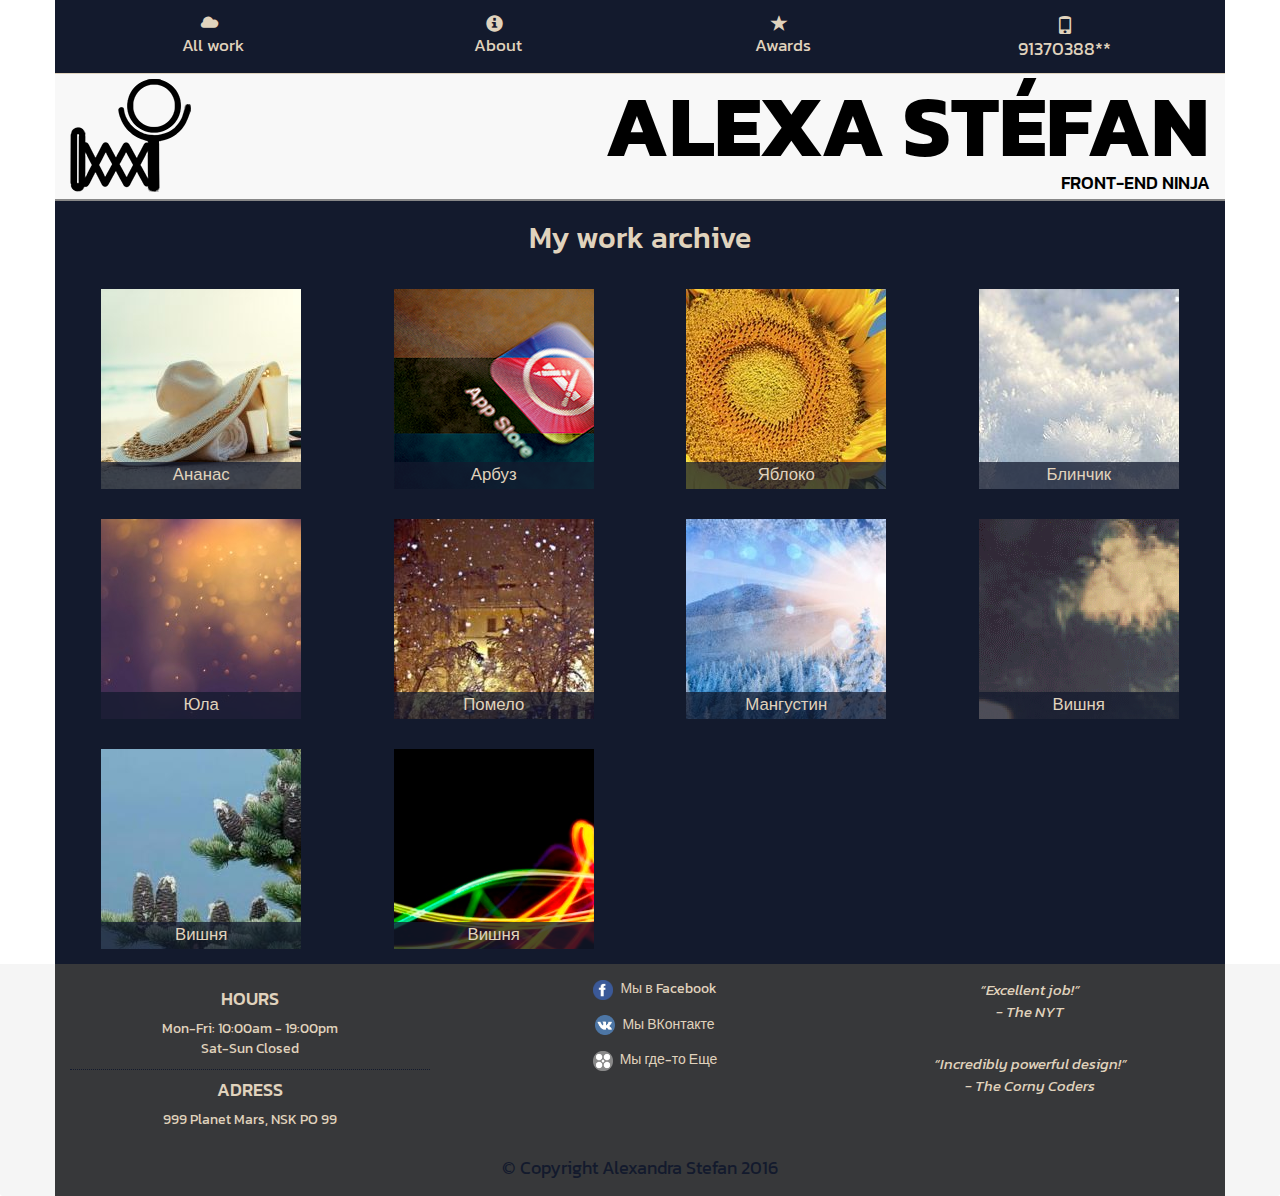
<file: all-work.html>
<!DOCTYPE html>
<html>
  <head>
    <meta charset="utf-8">
    <meta http-equiv="X-UA-Compatible" content="IE=edge">
    <meta name="viewport" content="width=device-width, initial-scale=1">
    <title>Alexas</title>
    <link href="images/favicon.png" rel="shortcut icon" type="images/x-icon">
    <link rel="stylesheet" href="css/bootstrap.css">
    <link rel="stylesheet" href="css/style.css">
    <link href="https://fonts.googleapis.com/css?family=Kanit" rel="stylesheet">
    <link href="https://fonts.googleapis.com/css?family=Kanit:800" rel="stylesheet">
  </head>
  <body>
  <header class="container">
    <nav id="header-nav" class="navbar navbar-default">
      <div class="navbar-header">
          <a href="index.html" class="pull-left visible-sm visible-md visible-lg">
            <div id="logo-img" alt="logo image"></div>
          </a>

          <div class="navbar-brand pull-right">
            <a href="index.html"><h1>Alexa Ste&#769fan</h1><h4>Front-end Ninja</h4></a>
          </div>

          <button type="button" class="navbar-toggle collapsed" data-toggle="collapse" data-target="#collapsable-nav" aria-expanded="false">
            <span class="sr-only">Toggle navigation</span>
            <span class="icon-bar"></span>
            <span class="icon-bar"></span>
            <span class="icon-bar"></span>
          </button>
      </div><!--div.navbar-header-->

      <div id="collapsable-nav" class="collapse navbar-collapse">
           <ul id="nav-list" class="nav navbar-nav">
            <li class="col-lg-3 col-md-3 col-sm-3 col-xs-12">
              <a href="all-work.html">
                <span class="glyphicon glyphicon-cloud"></span><br class="hidden-xs">All work</a>
            </li>
            <li class="col-lg-3 col-md-3 col-sm-3 col-xs-12">
              <a href="about.html">
                <span class="glyphicon glyphicon-info-sign"></span><br class="hidden-xs">About</a>
            </li>
            <li class="col-lg-3 col-md-3 col-sm-3 col-xs-12">
              <a href="awards.html">
                <span class="glyphicon glyphicon-star"></span><br class="hidden-xs">Awards</a>
            </li >
            <li id="phone" class="hidden-xs col-lg-3 col-md-3 col-sm-3 col-xs-12">
              <a href="tel:8-913-703-8812">
                <span class="glyphicon glyphicon-phone"><span><br>913<nbsp>703<nbsp>88**</span></a>
            </li>
          </ul><!-- #nav-list -->
      </div><!-- #collapsable-nav -->
    </nav>
  </header>

  <div class="container">
    <h2 class="text-center">My work archive</h2>

    <section class="">

      <div class="col-lg-3 col-md-3 col-sm-4 col-xs-6 col-xxs-12">
        <a href="https://alexandrastefan.github.io/#" target="_blank" rel="nofollow">
          <div class="works">
            <img src="images/projects/suntan.jpg" alt="Project-1">
            <span class="text-center">Ананас</span>
          </div>
        </a>
      </div>

      <div class="col-lg-3 col-md-3 col-sm-4 col-xs-6 col-xxs-12">
        <a href="https://alexandrastefan.github.io/#" target="_blank" rel="nofollow">
          <div class="works">
            <img src="images/projects/app.png" alt="Project-1">
            <span class="text-center">Арбуз</span>
          </div>
        </a>
      </div>

      <div class="col-lg-3 col-md-3 col-sm-4 col-xs-6 col-xxs-12">
        <a href="https://alexandrastefan.github.io/#" target="_blank" rel="nofollow">
          <div class="works">
            <img src="images/projects/sunf.jpg" alt="Project-1">
            <span class="text-center">Яблоко</span>
          </div>
        </a>
      </div>

      <div class="col-lg-3 col-md-3 col-sm-4 col-xs-6 col-xxs-12">
        <a href="https://alexandrastefan.github.io/#" target="_blank" rel="nofollow">
          <div class="works">
            <img src="images/projects/flake.jpg" alt="Project-1">
            <span class="text-center">Блинчик</span>
          </div>
        </a>
      </div>

      <div class="col-lg-3 col-md-3 col-sm-4 col-xs-6 col-xxs-12">
        <a href="https://alexandrastefan.github.io/#" target="_blank" rel="nofollow">
          <div class="works">
            <img src="images/projects/bokeh.jpg" alt="Project-1">
            <span class="text-center">Юла</span>
          </div>
        </a>
      </div>

      <div class="col-lg-3 col-md-3 col-sm-4 col-xs-6 col-xxs-12">
        <a href="https://alexandrastefan.github.io/#" target="_blank" rel="nofollow">
          <div class="works">
            <img src="images/projects/snowing.jpg" alt="Project-1">
            <span class="text-center">Помело</span>
          </div>
        </a>
      </div>

      <div class="col-lg-3 col-md-3 col-sm-4 col-xs-6 col-xxs-12">
        <a href="https://alexandrastefan.github.io/#" target="_blank" rel="nofollow">
          <div class="works">
            <img src="images/projects/snow.jpg" alt="Project-1">
            <span class="text-center">Мангустин</span>
          </div>
        </a>
      </div>

      <div class="col-lg-3 col-md-3 col-sm-4 col-xs-6 col-xxs-12">
        <a href="https://alexandrastefan.github.io/#" target="_blank" rel="nofollow">
          <div class="works">
            <img src="images/projects/bokeh.png" alt="Project-1">
            <span class="text-center">Вишня</span>
          </div>
        </a>
      </div>

      <div class="col-lg-3 col-md-3 col-sm-4 col-xs-6 col-xxs-12">
        <a href="https://alexandrastefan.github.io/#" target="_blank" rel="nofollow">
          <div class="works">
            <img src="images/projects/fir.jpg" alt="Project-1">
            <span class="text-center">Вишня</span>
          </div>
        </a>
      </div>

      <div class="col-lg-3 col-md-3 col-sm-4 col-xs-6 col-xxs-12">
        <a href="https://alexandrastefan.github.io/#" target="_blank" rel="nofollow">
          <div class="works">
            <img src="images/projects/dynamic.jpg" alt="Project-1">
            <span class="text-center">Вишня</span>
          </div>
        </a>
      </div>

    </section>
  </div>


  <footer class="panel-footer">

    <div class=" container">
      <div class="col-lg-4 col-md-4 col-sm-12 col-xs-12 text-center">
        <h6 class="text-uppercase">Hours</h6>
        <p>Mon-Fri: 10:00am - 19:00pm<br>Sat-Sun Closed</p>
        <hr class="visible-md visible-lg">
        <h6 class="text-uppercase">Adress</h6>
        <p>999 Planet Mars, NSK PO 99</p>
        <hr class="visible-sm visible-xs">
      </div>
      <div class="col-lg-4 col-md-4 col-sm-12 col-xs-12 text-center">
        <a href="https://www.facebook.com/profile.php?id=100012884768851" target="_blank"><img src="/images/fb.png" alt="fb icon">Мы в Facebook</a>
        <br class="visible-md visible-lg">
        <a href="https://vk.com/alexandra_4ka" target="_blank"><img src="/images/vk.png" alt="vk icon">Мы ВКонтакте</a>
        <br class="visible-md visible-lg">
        <a href="https://www.kinopoisk.ru/user/1434818" target="_blank"><img src="/images/kp.png" alt="kp icon">Мы где-то Еще</a>
        <hr class="visible-sm visible-xs">
      </div>
      <div id="feedback" class="col-lg-4 col-md-4 col-sm-12 col-xs-12">
        <p><q>Excellent job!</q><br> - The NYT</p>
        <p><q>Incredibly powerful design!</q><br> - The Corny Coders</p>
      </div>
    </div><!--div.container-->

    <div class="container text-center copyright">&copy; Copyright Alexandra Stefan 2016</div>

  </footer>


  <!-- jQuery (Bootstrap JS plugins depend on it) -->
  <script src="js/jquery-2.1.4.min.js"></script>
  <script src="js/bootstrap.min.js"></script>
  <script src="js/script.js"></script>

</body>
</html>
</file>
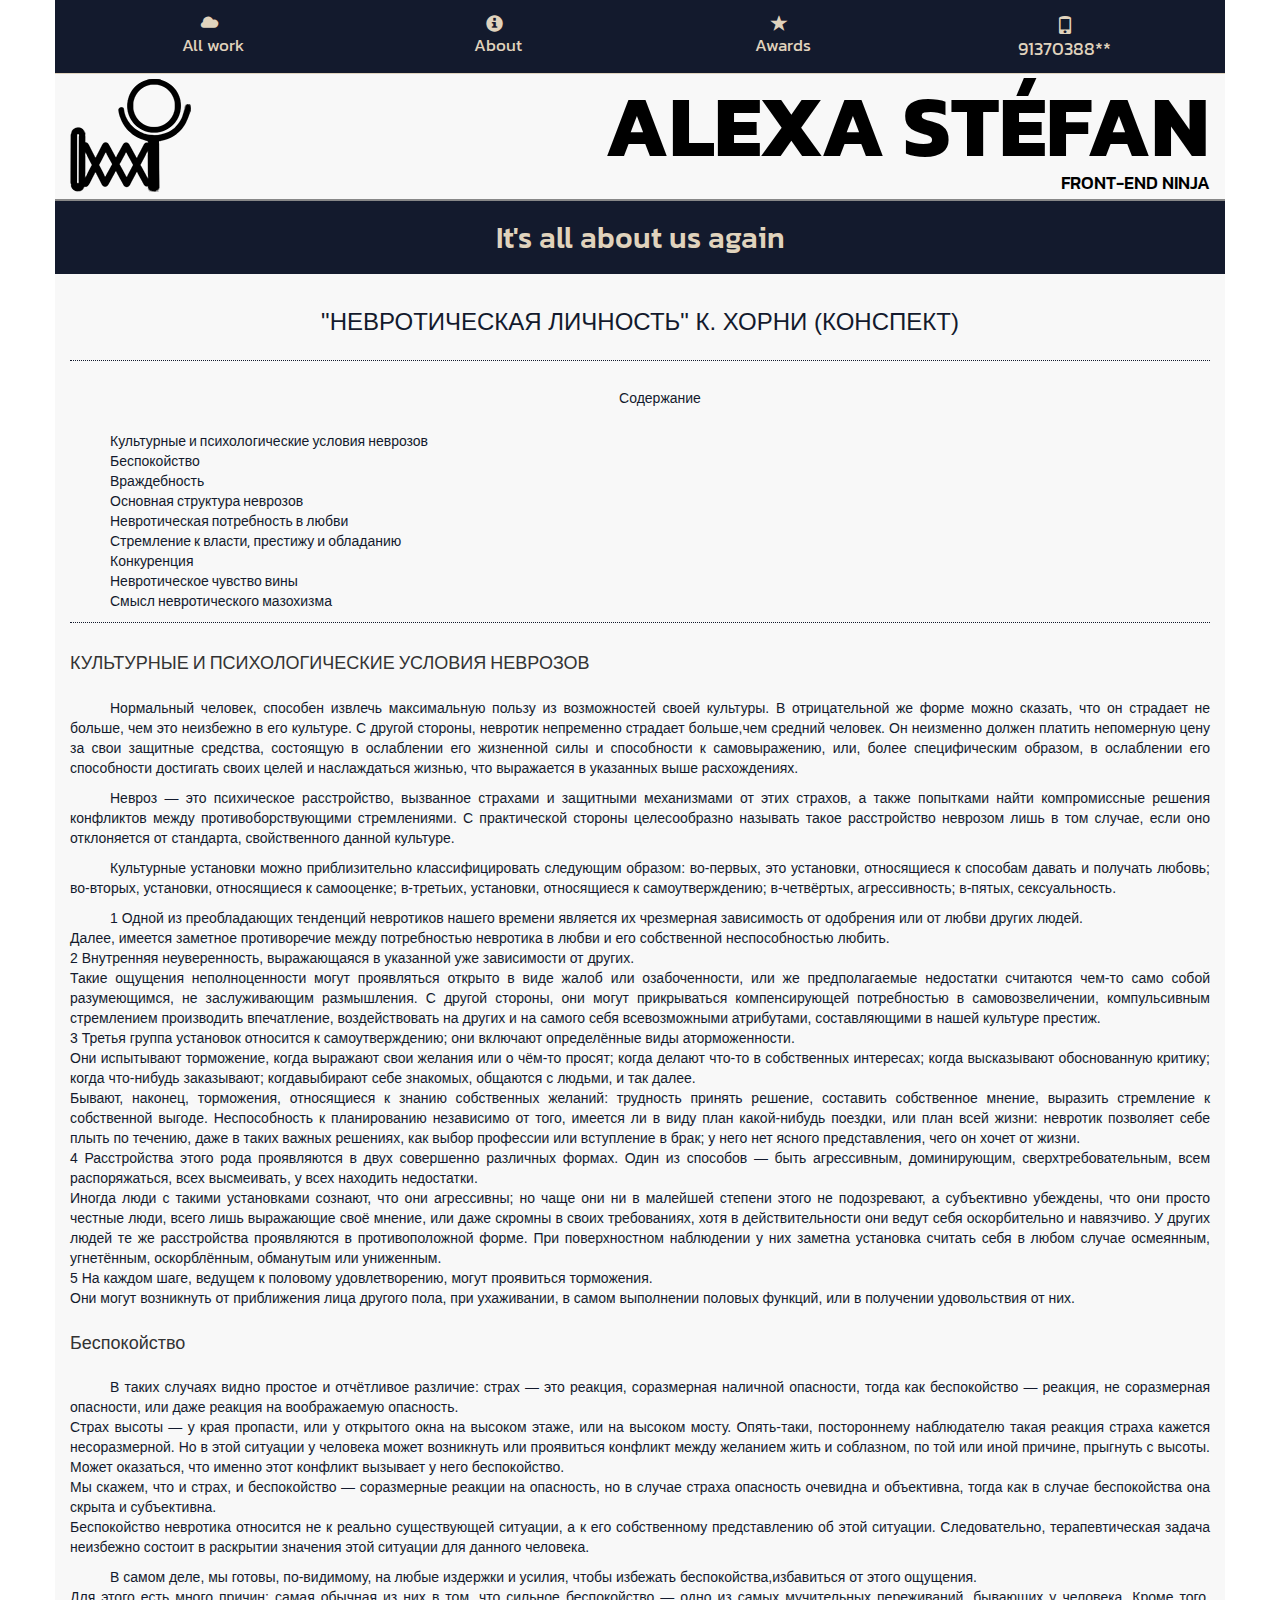
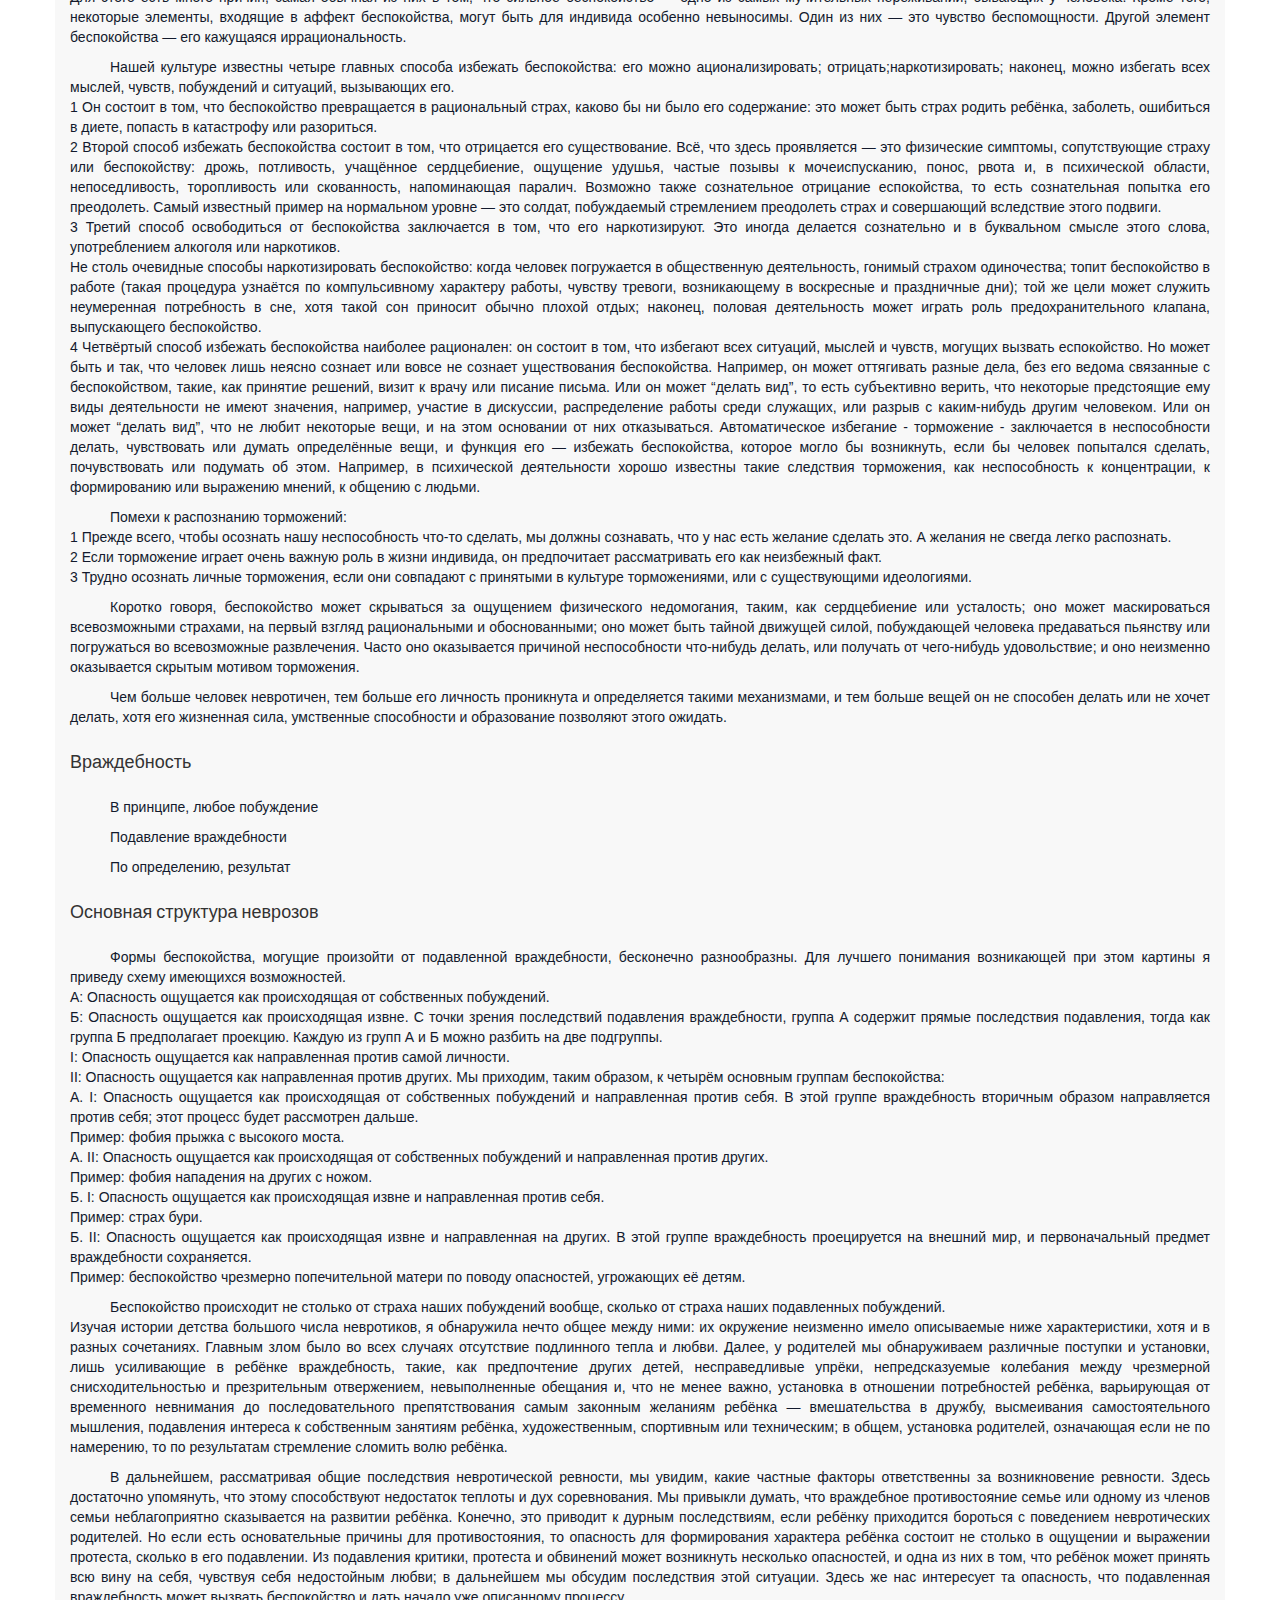
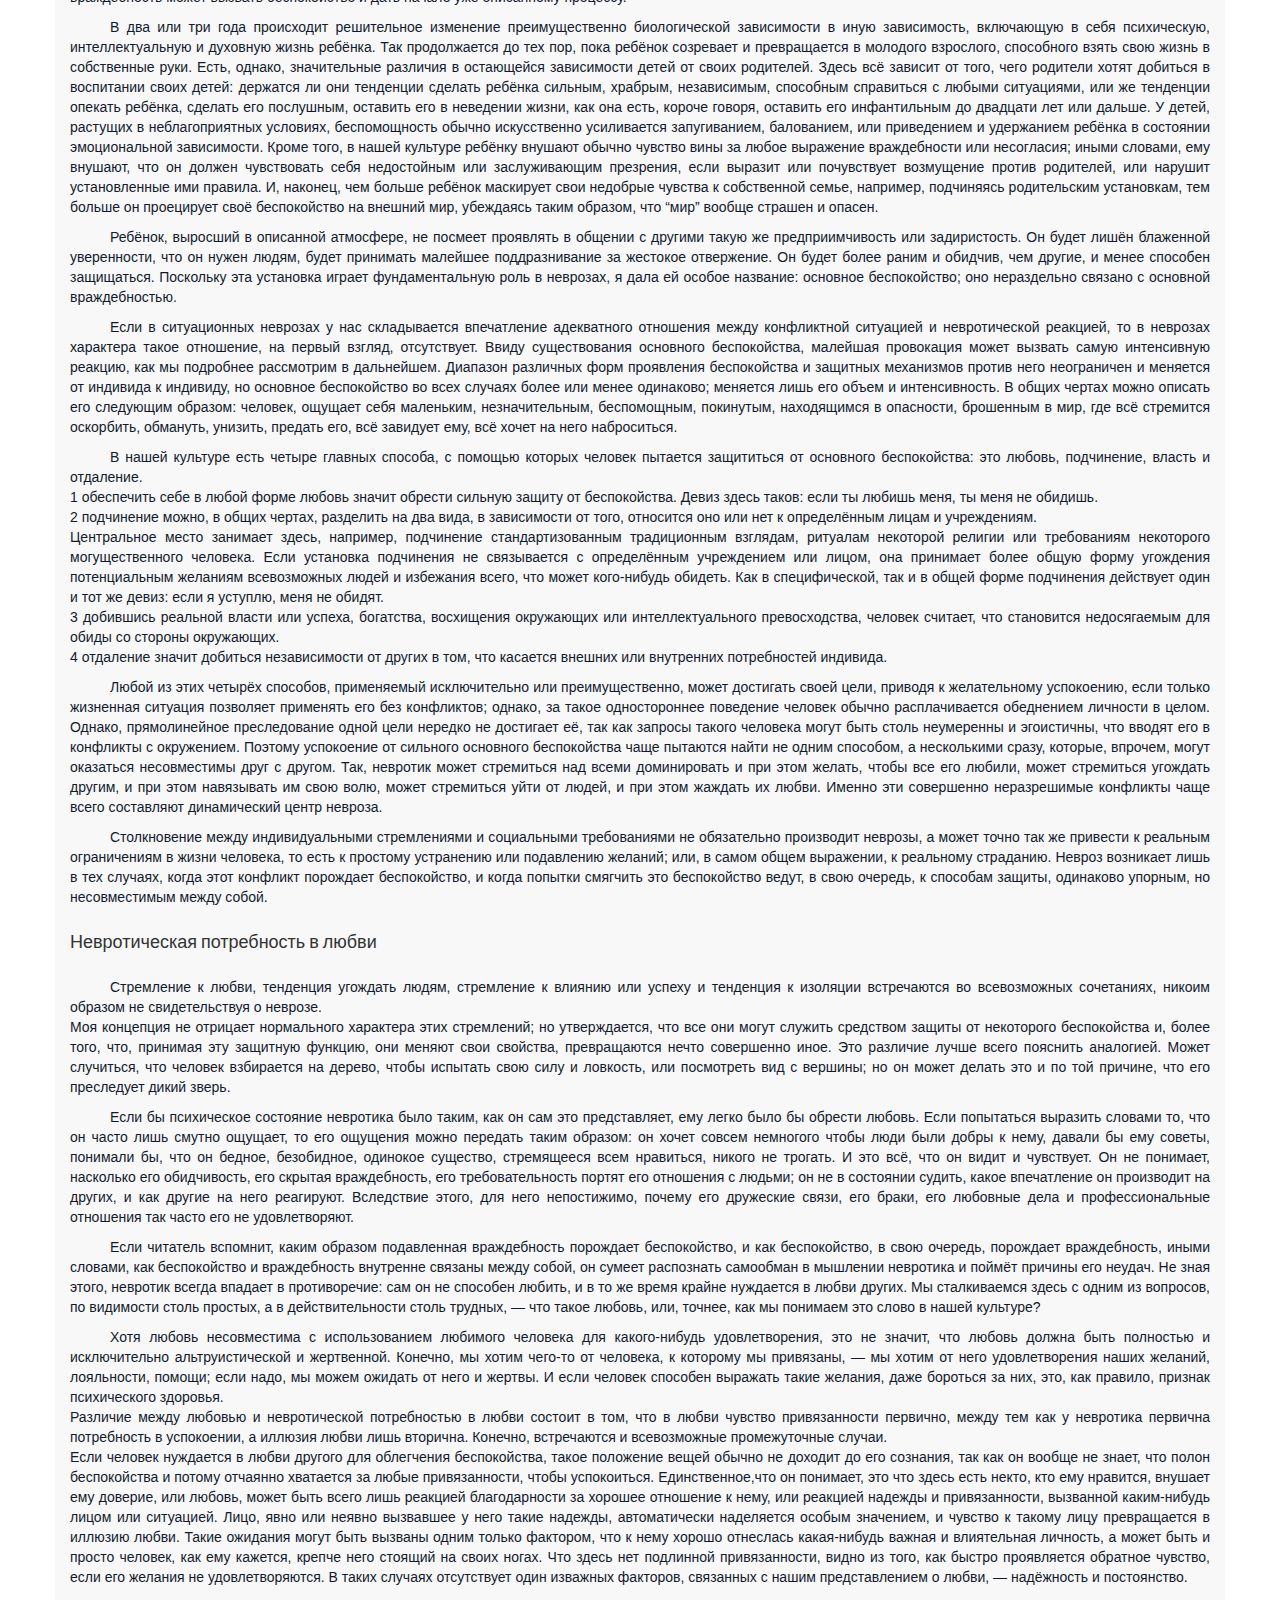
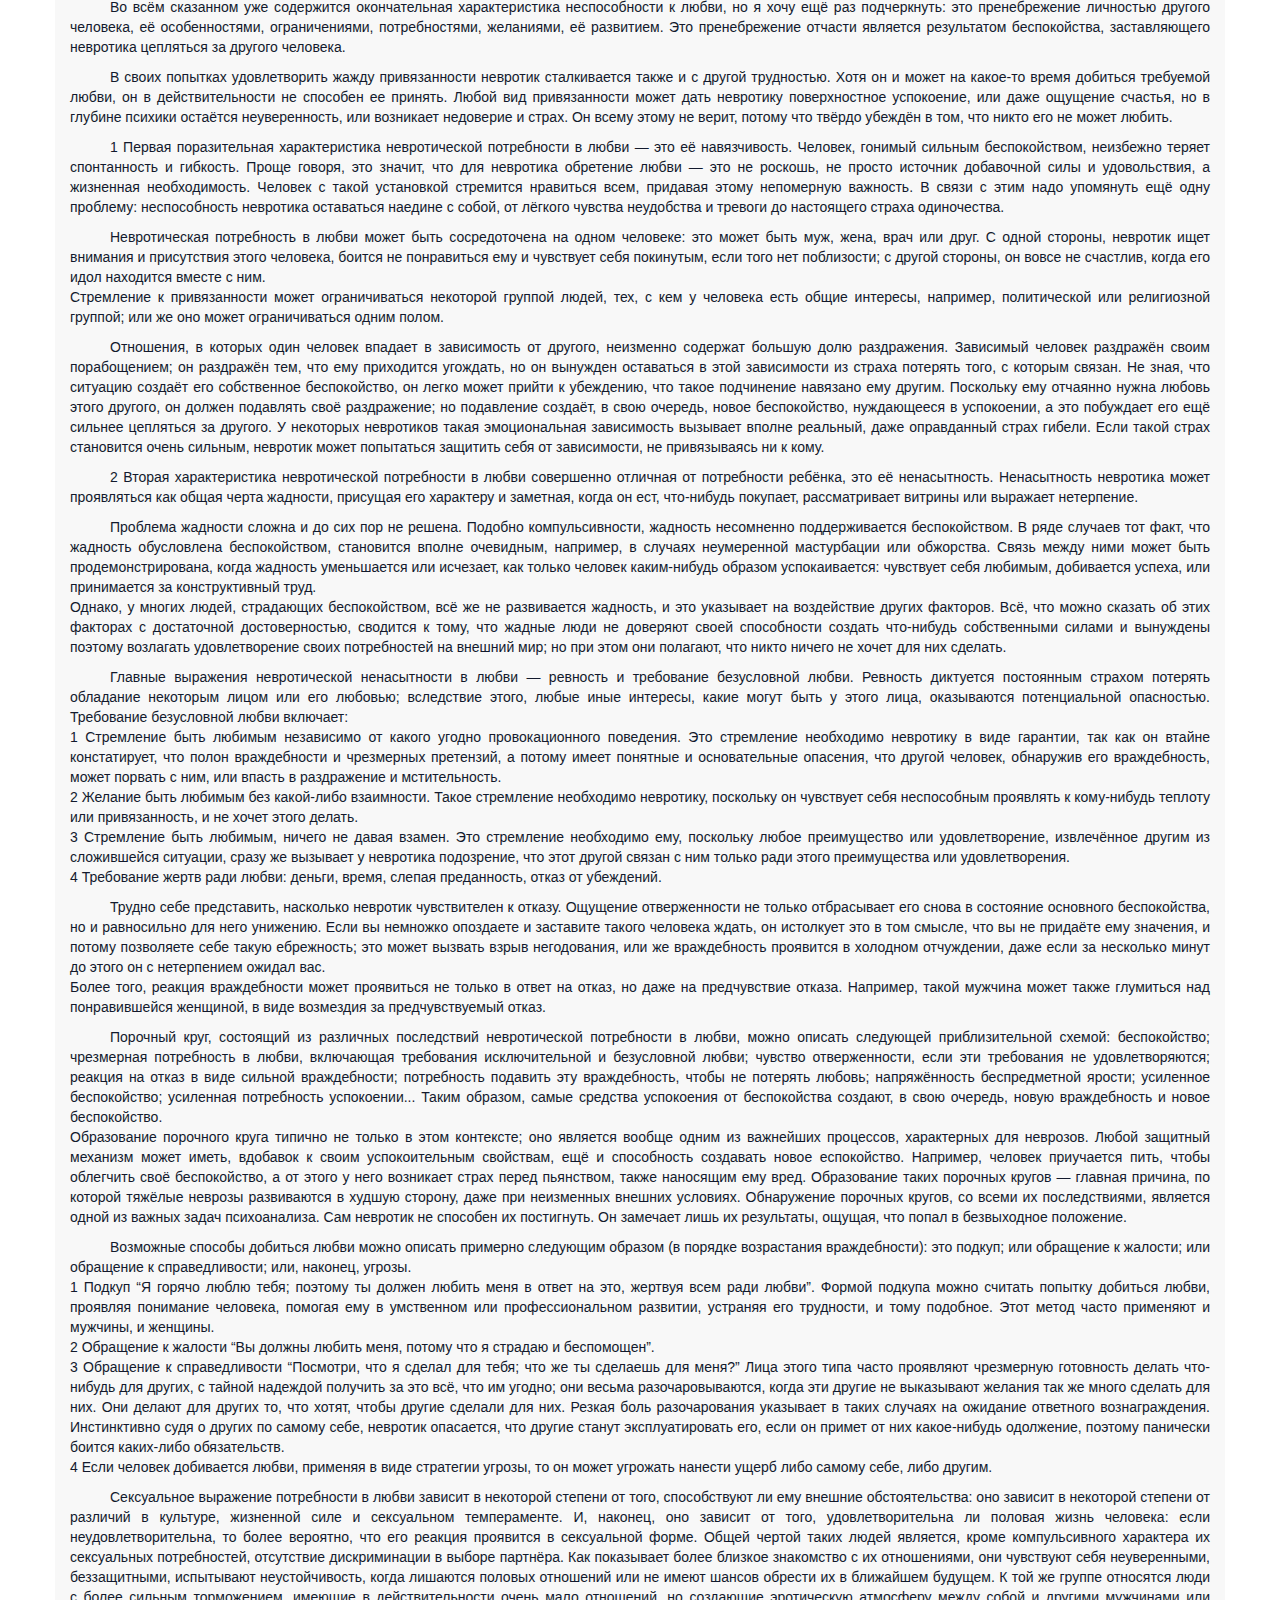
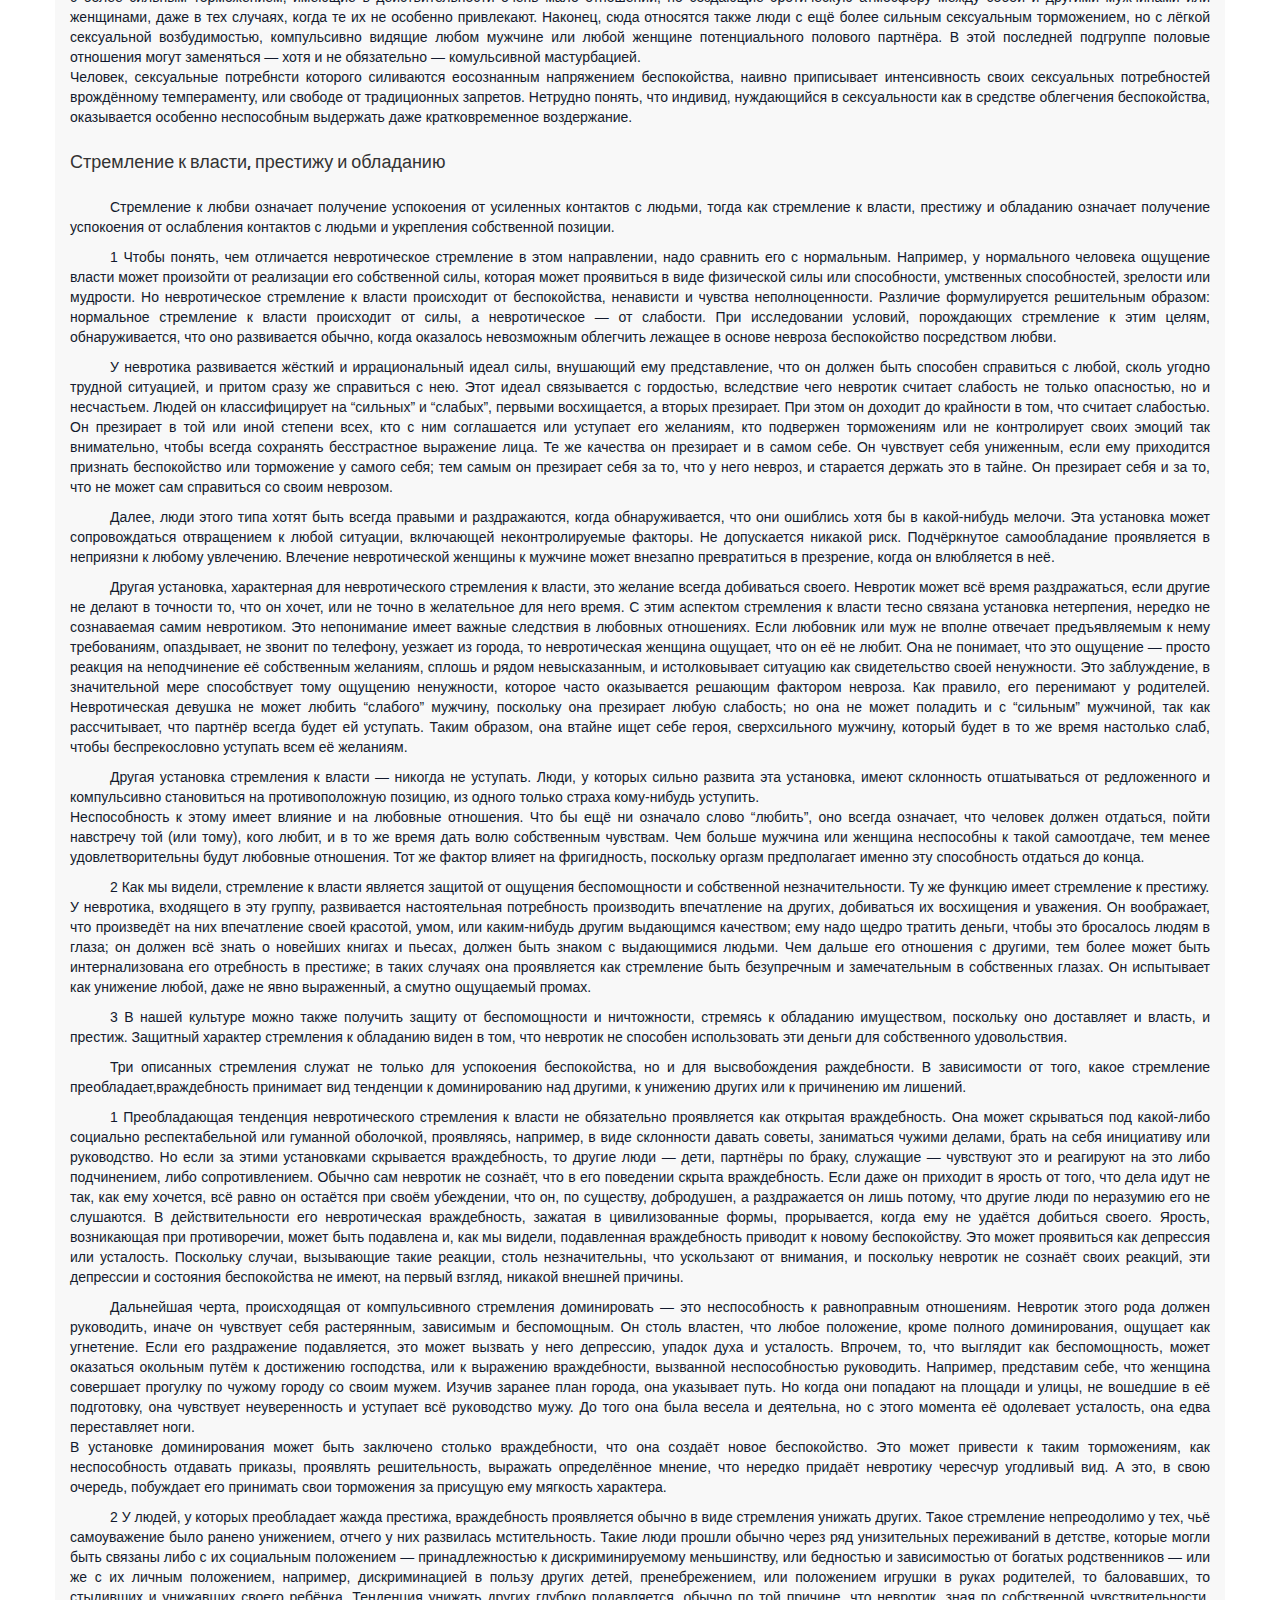
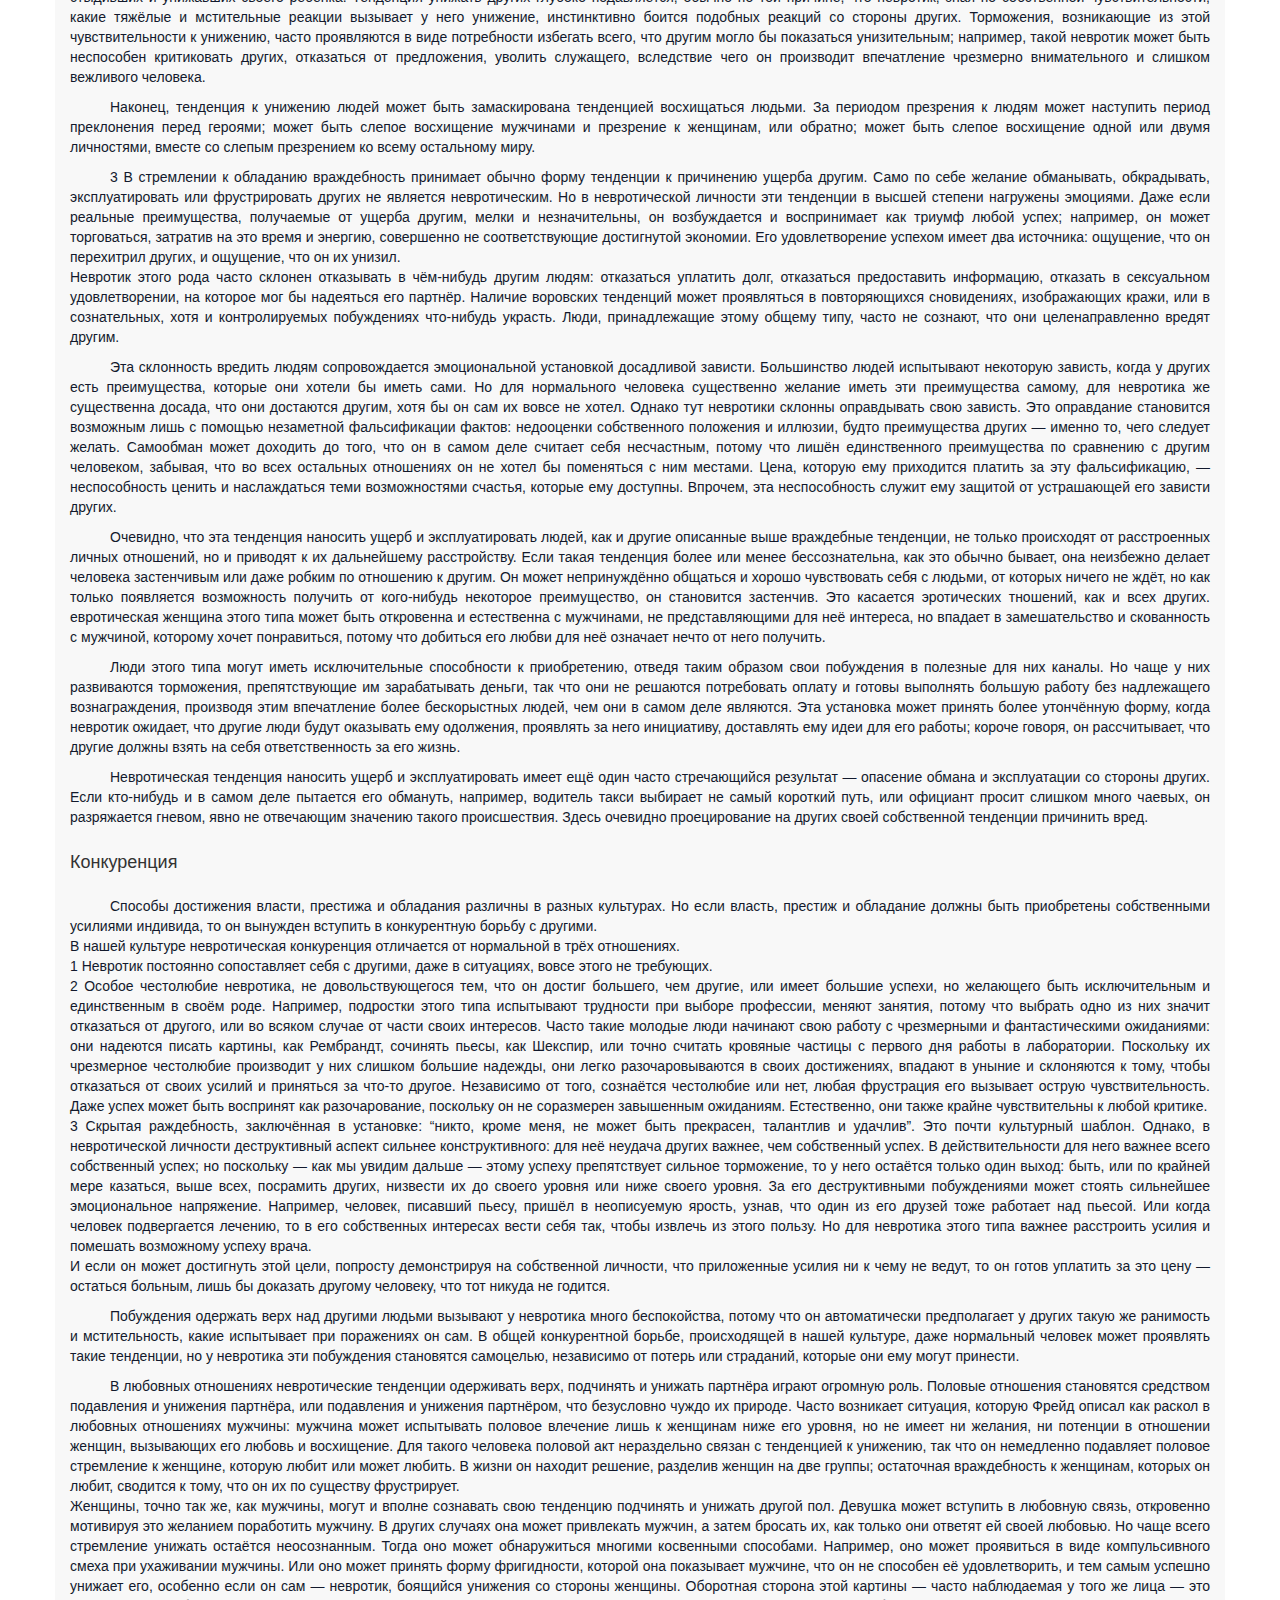
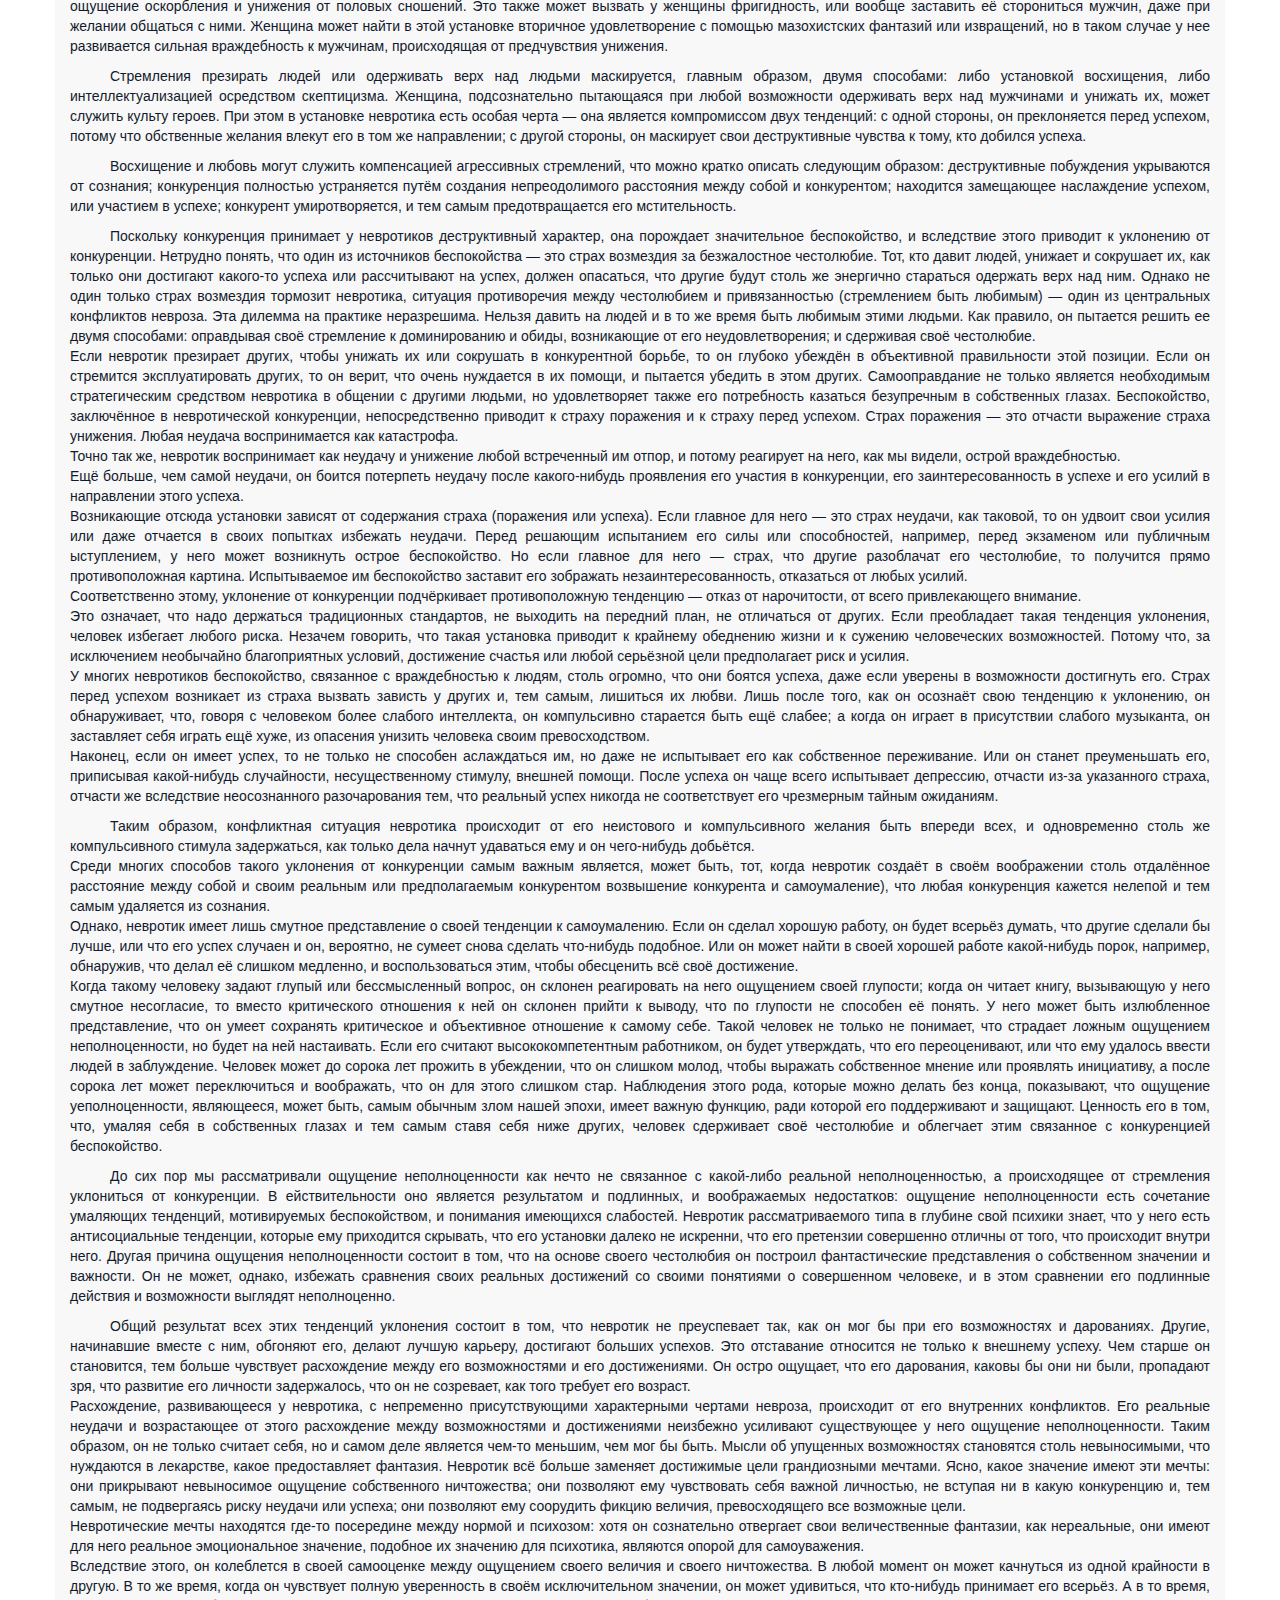
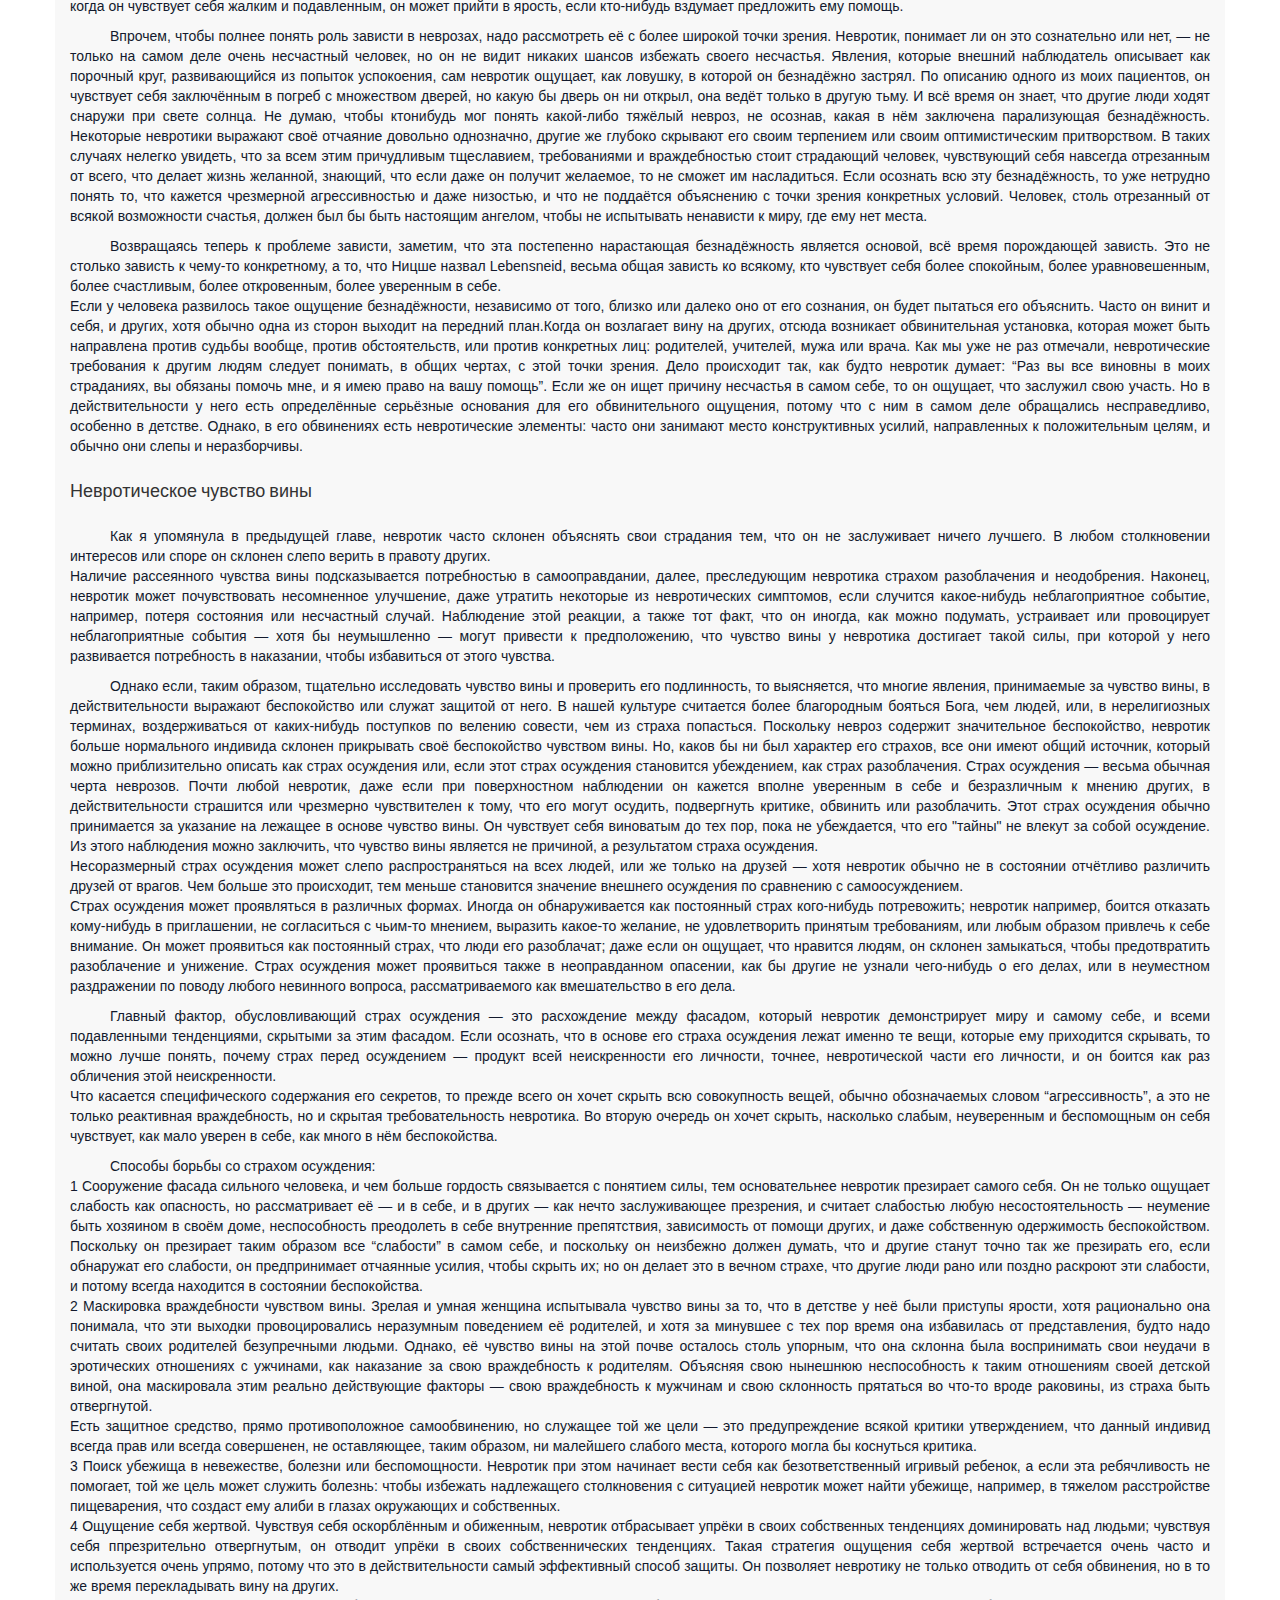
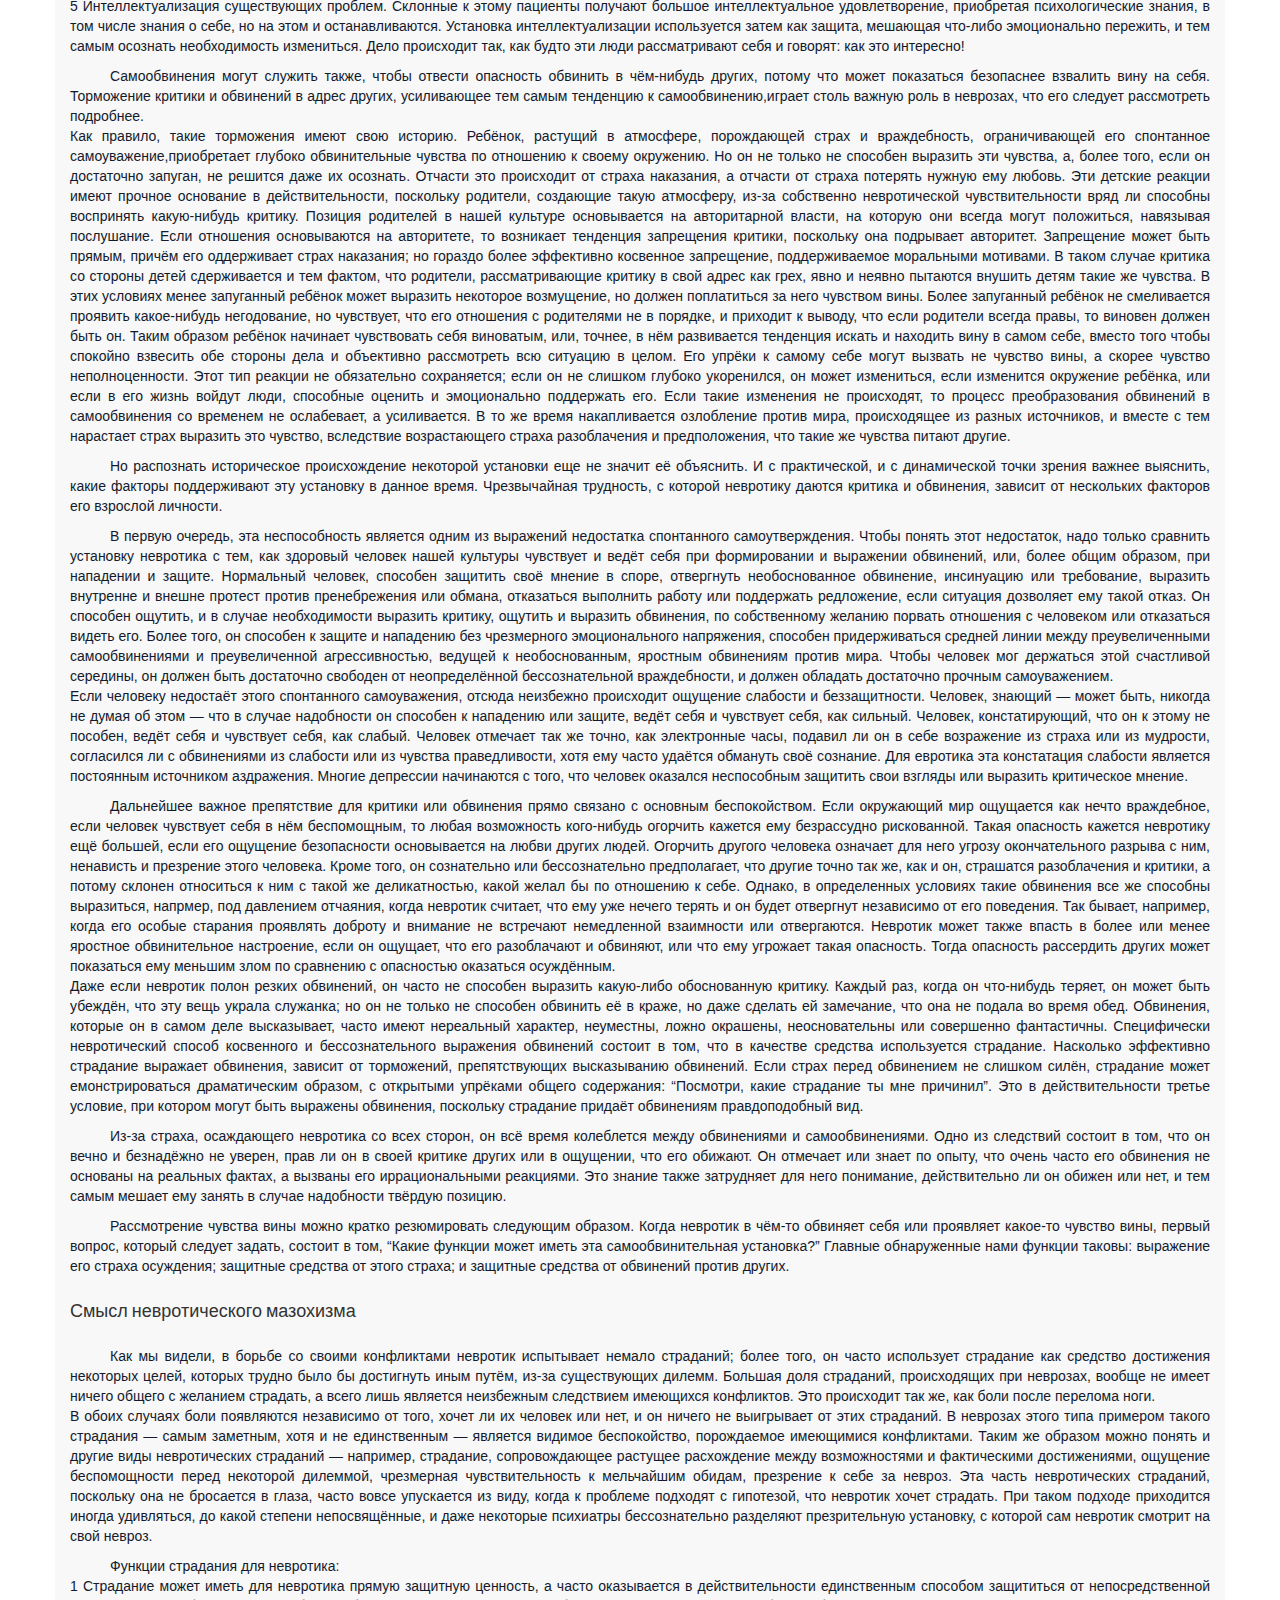
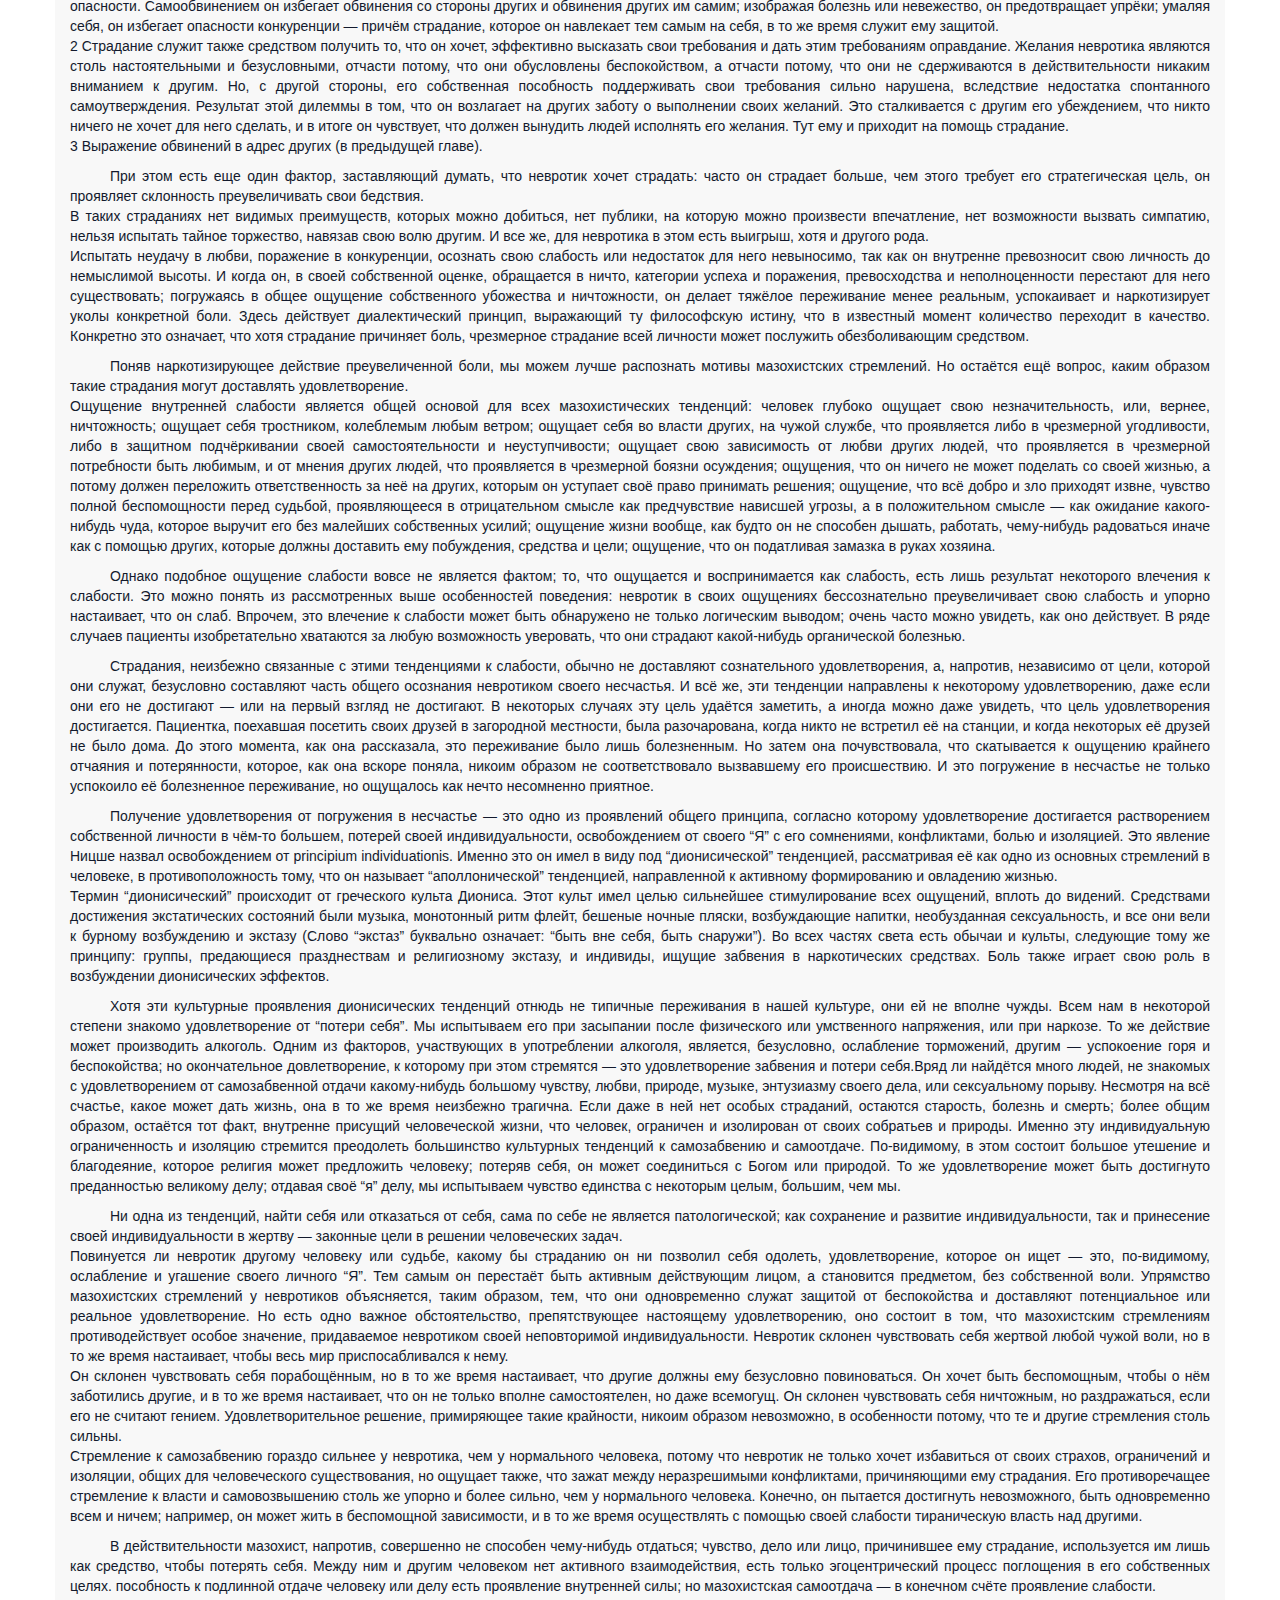
<file: awards.html>
<!DOCTYPE html>
<html>
  <head>
    <meta charset="utf-8">
    <meta http-equiv="X-UA-Compatible" content="IE=edge">
    <meta name="viewport" content="width=device-width, initial-scale=1">
    <title>Alexas</title>
    <link href="images/favicon.png" rel="shortcut icon" type="images/x-icon">
    <link rel="stylesheet" href="css/bootstrap.css">
    <link rel="stylesheet" href="css/style.css">
    <link href="https://fonts.googleapis.com/css?family=Kanit" rel="stylesheet">
    <link href="https://fonts.googleapis.com/css?family=Kanit:800" rel="stylesheet">
  </head>
  <body>
  <header class="container">
    <nav id="header-nav" class="navbar navbar-default">
      <div class="navbar-header">
          <a href="#" class="pull-left visible-sm visible-md visible-lg">
            <div id="logo-img" alt="logo image"></div>
          </a>

          <div class="navbar-brand pull-right">
            <a href="#"><h1>Alexa Ste&#769fan</h1><h4>Front-end Ninja</h4></a>
          </div>

          <button type="button" class="navbar-toggle collapsed" data-toggle="collapse" data-target="#collapsable-nav" aria-expanded="false">
            <span class="sr-only">Toggle navigation</span>
            <span class="icon-bar"></span>
            <span class="icon-bar"></span>
            <span class="icon-bar"></span>
          </button>
      </div><!--div.navbar-header-->

      <div id="collapsable-nav" class="collapse navbar-collapse">
           <ul id="nav-list" class="nav navbar-nav">
            <li class="col-lg-3 col-md-3 col-sm-3 col-xs-12">
              <a href="all-work.html">
                <span class="glyphicon glyphicon-cloud"></span><br class="hidden-xs">All work</a>
            </li>
            <li class="col-lg-3 col-md-3 col-sm-3 col-xs-12">
              <a href="about.html">
                <span class="glyphicon glyphicon-info-sign"></span><br class="hidden-xs">About</a>
            </li>
            <li class="col-lg-3 col-md-3 col-sm-3 col-xs-12">
              <a href="awards.html">
                <span class="glyphicon glyphicon-star"></span><br class="hidden-xs">Awards</a>
            </li >
            <li id="phone" class="hidden-xs col-lg-3 col-md-3 col-sm-3 col-xs-12">
              <a href="tel:8-913-703-8812">
                <span class="glyphicon glyphicon-phone"><span><br>913<nbsp>703<nbsp>88**</span></a>
            </li>
          </ul><!-- #nav-list -->
      </div><!-- #collapsable-nav -->
    </nav>
  </header>

  <div class="container">
    <h2 class="text-center">It's all about us again</h2>

    <section class="awards">

   <div class="container" id="text">
    <h3 class="text-center">"Невротическая личность" К.&nbsp;Хорни (конспект)</h3>

    <section>
      <hr>
      <ul id="contents"><h5 class="text-center">Содержание</h5>
        <li><a href="#kultur">Культурные и психологические условия неврозов</a></li>
        <li><a href="#bespok">Беспокойство</a></li>
        <li><a href="#vrazh">Враждебность</a></li>
        <li><a href="#strukt">Основная структура неврозов</a></li>
        <li><a href="#potreb">Невротическая потребность в любви</a></li>
        <li><a href="#streml">Стремление к власти, престижу и обладанию</a></li>
        <li><a href="#konkur">Конкуренция</a></li>
        <li><a href="#chuvst">Невротическое чувство вины</a></li>
        <li><a href="#mazokh">Смысл невротического мазохизма</a></li>
      </ul>
      <hr>
    </section><!--contents-->

    <section id="kultur">
    <h4 class="text-uppercase">Культурные и психологические условия неврозов</h4>

    <p>Нормальный человек, способен извлечь максимальную пользу из возможностей своей культуры. В отрицательной же форме можно сказать, что он страдает не больше, чем это неизбежно в его культуре. С другой стороны, невротик непременно страдает больше,чем средний человек. Он неизменно должен платить непомерную цену за свои защитные средства, состоящую в ослаблении его жизненной силы и способности к самовыражению, или, более специфическим образом, в ослаблении его способности достигать своих целей и наслаждаться жизнью, что выражается в указанных выше расхождениях.</p>
    <p>Невроз — это психическое расстройство, вызванное страхами и защитными механизмами от этих страхов, а также попытками найти компромиссные решения конфликтов между противоборствующими стремлениями. С практической стороны целесообразно называть такое расстройство неврозом лишь в том случае, если оно отклоняется от стандарта, свойственного данной культуре.</p>
    <p>Культурные установки можно приблизительно классифицировать следующим образом: во-первых, это установки, относящиеся к способам давать и получать любовь; во-вторых, установки, относящиеся к самооценке; в-третьих, установки, относящиеся к самоутверждению; в-четвёртых, агрессивность; в-пятых, сексуальность.</p>
    <p>1 Одной из преобладающих тенденций невротиков нашего времени является их чрезмерная зависимость от одобрения или от любви других людей.<br>Далее, имеется заметное противоречие между потребностью невротика в любви и его собственной неспособностью любить.<br>2 Внутренняя неуверенность, выражающаяся в указанной уже зависимости от других.<br>Такие ощущения неполноценности могут проявляться открыто в виде жалоб или озабоченности, или же предполагаемые недостатки считаются чем-то само собой разумеющимся, не заслуживающим размышления. С другой стороны, они могут прикрываться компенсирующей потребностью в самовозвеличении, компульсивным стремлением производить впечатление, воздействовать на других и на самого себя всевозможными атрибутами, составляющими в нашей культуре престиж.<br>3 Третья группа установок относится к самоутверждению; они включают определённые виды аторможенности.<br>Они испытывают торможение, когда выражают свои желания или о чём-то просят; когда делают что-то в собственных интересах; когда высказывают обоснованную критику; когда что-нибудь заказывают; когдавыбирают себе знакомых, общаются с людьми, и так далее.<br>Бывают, наконец, торможения, относящиеся к знанию собственных желаний: трудность принять решение, составить собственное мнение, выразить стремление к собственной выгоде. Неспособность к планированию независимо от того, имеется ли в виду план какой-нибудь поездки, или план всей жизни: невротик позволяет себе плыть по течению, даже в таких важных решениях, как выбор профессии или вступление в брак; у него нет ясного представления, чего он хочет от жизни.<br>4 Расстройства этого рода проявляются в двух совершенно различных формах. Один из способов — быть агрессивным, доминирующим, сверхтребовательным, всем распоряжаться, всех высмеивать, у всех находить недостатки.<br>Иногда люди с такими установками сознают, что они агрессивны; но чаще они ни в малейшей степени этого не подозревают, а субъективно убеждены, что они просто честные люди, всего лишь выражающие своё мнение, или даже скромны в своих требованиях, хотя в действительности они ведут себя оскорбительно и навязчиво. У других людей те же расстройства проявляются в противоположной форме. При поверхностном наблюдении у них заметна установка считать себя в любом случае осмеянным, угнетённым, оскорблённым, обманутым или униженным.<br>5 На каждом шаге, ведущем к половому удовлетворению, могут проявиться торможения.<br>Они могут возникнуть от приближения лица другого пола, при ухаживании, в самом выполнении половых функций, или в получении удовольствия от них.</p>
    </section>

    <section id="bespok">
    <h4>Беспокойство</h4>
    <p>В таких случаях видно простое и отчётливое различие: страх — это реакция, соразмерная наличной опасности, тогда как беспокойство — реакция, не соразмерная опасности, или даже реакция на воображаемую опасность.<br>Страх высоты — у края пропасти, или у открытого окна на высоком этаже, или на высоком мосту. Опять-таки, постороннему наблюдателю такая реакция страха кажется несоразмерной. Но в этой ситуации у человека может возникнуть или проявиться конфликт между желанием жить и соблазном, по той или иной причине, прыгнуть с высоты. Может оказаться, что именно этот конфликт вызывает у него беспокойство.<br>Мы скажем, что и страх, и беспокойство — соразмерные реакции на опасность, но в случае страха опасность очевидна и объективна, тогда как в случае беспокойства она скрыта и субъективна.<br>Беспокойство невротика относится не к реально существующей ситуации, а к его собственному представлению об этой ситуации. Следовательно, терапевтическая задача неизбежно состоит в раскрытии значения этой ситуации для данного человека.</p>
    <p>В самом деле, мы готовы, по-видимому, на любые издержки и усилия, чтобы избежать беспокойства,избавиться от этого ощущения.<br>Для этого есть много причин; самая обычная из них в том, что сильное беспокойство — одно из самых мучительных переживаний, бывающих у человека. Кроме того, некоторые элементы, входящие в аффект беспокойства, могут быть для индивида особенно невыносимы. Один из них — это чувство беспомощности. Другой элемент беспокойства — его кажущаяся иррациональность.</p>
    <p>Нашей культуре известны четыре главных способа избежать беспокойства: его можно ационализировать; отрицать;наркотизировать; наконец, можно избегать всех мыслей, чувств, побуждений и ситуаций, вызывающих его.<br>1 Он состоит в том, что беспокойство превращается в рациональный страх, каково бы ни было его содержание: это может быть страх родить ребёнка, заболеть, ошибиться в диете, попасть в катастрофу или разориться.<br>2 Второй способ избежать беспокойства состоит в том, что отрицается его существование. Всё, что здесь проявляется — это физические симптомы, сопутствующие страху или беспокойству: дрожь, потливость, учащённое сердцебиение, ощущение удушья, частые позывы к мочеиспусканию, понос, рвота и, в психической области, непоседливость, торопливость или скованность, напоминающая паралич. Возможно также сознательное отрицание еспокойства, то есть сознательная попытка его преодолеть. Самый известный пример на нормальном уровне — это солдат, побуждаемый стремлением преодолеть страх и совершающий вследствие этого подвиги.<br>3 Третий способ освободиться от беспокойства заключается в том, что его наркотизируют. Это иногда делается сознательно и в буквальном смысле этого слова, употреблением алкоголя или наркотиков.<br>Не столь очевидные способы наркотизировать беспокойство: когда человек погружается в общественную деятельность, гонимый страхом одиночества; топит беспокойство в работе (такая процедура узнаётся по компульсивному характеру работы, чувству тревоги, возникающему в воскресные и праздничные дни); той же цели может служить неумеренная потребность в сне, хотя такой сон приносит обычно плохой отдых; наконец, половая деятельность может играть роль предохранительного клапана, выпускающего беспокойство.<br>4 Четвёртый способ избежать беспокойства наиболее рационален: он состоит в том, что избегают всех ситуаций, мыслей и чувств, могущих вызвать еспокойство. Но может быть и так, что человек лишь неясно сознает или вовсе не сознает уществования беспокойства. Например, он может оттягивать разные дела, без его ведома связанные с беспокойством, такие, как принятие решений, визит к врачу или писание письма. Или он может “делать вид”, то есть субъективно верить, что некоторые предстоящие ему виды деятельности не имеют значения, например, участие в дискуссии, распределение работы среди служащих, или разрыв с каким-нибудь другим человеком. Или он может “делать вид”, что не любит некоторые вещи, и на этом основании от них отказываться. Автоматическое избегание - торможение - заключается в неспособности делать, чувствовать или думать определённые вещи, и функция его — избежать беспокойства, которое могло бы возникнуть, если бы человек попытался сделать, почувствовать или подумать об этом. Например, в психической деятельности хорошо известны такие следствия торможения, как неспособность к концентрации, к формированию или выражению мнений, к общению с людьми.</p>
    <p>Помехи к распознанию торможений:<br>1 Прежде всего, чтобы осознать нашу неспособность что-то сделать, мы должны сознавать, что у нас есть желание сделать это. А желания не свегда легко распознать.<br>2 Если торможение играет очень важную роль в жизни индивида, он предпочитает рассматривать его как неизбежный факт.<br>3 Трудно осознать личные торможения, если они совпадают с принятыми в культуре торможениями, или с существующими идеологиями.</p>
    <p>Коротко говоря, беспокойство может скрываться за ощущением физического недомогания, таким, как сердцебиение или усталость; оно может маскироваться всевозможными страхами, на первый взгляд рациональными и обоснованными; оно может быть тайной движущей силой, побуждающей человека предаваться пьянству или погружаться во всевозможные развлечения. Часто оно оказывается причиной неспособности что-нибудь делать, или получать от чего-нибудь удовольствие; и оно неизменно оказывается скрытым мотивом торможения.</p>
    <p>Чем больше человек невротичен, тем больше его личность проникнута и определяется такими механизмами, и тем больше вещей он не способен делать или не хочет делать, хотя его жизненная сила, умственные способности и образование позволяют этого ожидать.</p>
    </section>

    <section id="vrazh">
    <h4>Враждебность</h4>
    <p>В принципе, любое побуждение </p>
    <p>Подавление враждебности </p>
    <p>По определению, результат </p>
    </section>

    <section id="strukt">
    <h4>Основная структура неврозов</h4>
    <p>Формы беспокойства, могущие произойти от подавленной враждебности, бесконечно разнообразны. Для лучшего понимания возникающей при этом картины я приведу схему имеющихся возможностей.<br>А: Опасность ощущается как происходящая от собственных побуждений.<br>Б: Опасность ощущается как происходящая извне. С точки зрения последствий подавления враждебности, группа А содержит прямые последствия подавления, тогда как группа Б предполагает проекцию. Каждую из групп А и Б можно разбить на две подгруппы.<br>I: Опасность ощущается как направленная против самой личности.<br>II: Опасность ощущается как направленная против других. Мы приходим, таким образом, к четырём основным группам беспокойства:<br>A. I: Опасность ощущается как происходящая от собственных побуждений и направленная против себя. В этой группе враждебность вторичным образом направляется против себя; этот процесс будет рассмотрен дальше.<br>Пример: фобия прыжка с высокого моста.<br>А. II: Опасность ощущается как происходящая от собственных побуждений и направленная против других.<br>Пример: фобия нападения на других с ножом.<br>Б. I: Опасность ощущается как происходящая извне и направленная против себя.<br>Пример: страх бури.<br>Б. II: Опасность ощущается как происходящая извне и направленная на других. В этой группе враждебность проецируется на внешний мир, и первоначальный предмет враждебности сохраняется.<br>Пример: беспокойство чрезмерно попечительной матери по поводу опасностей, угрожающих её детям.</p>
    <p>Беспокойство происходит не столько от страха наших побуждений вообще, сколько от страха наших подавленных побуждений.<br>Изучая истории детства большого числа невротиков, я обнаружила нечто общее между ними: их окружение неизменно имело описываемые ниже характеристики, хотя и в разных сочетаниях. Главным злом было во всех случаях отсутствие подлинного тепла и любви. Далее, у родителей мы обнаруживаем различные поступки и установки, лишь усиливающие в ребёнке враждебность, такие, как предпочтение других детей, несправедливые упрёки, непредсказуемые колебания между чрезмерной снисходительностью и презрительным отвержением, невыполненные обещания и, что не менее важно, установка в отношении потребностей ребёнка, варьирующая от временного невнимания до последовательного препятствования самым законным желаниям ребёнка — вмешательства в дружбу, высмеивания самостоятельного мышления, подавления интереса к собственным занятиям ребёнка, художественным, спортивным или техническим; в общем, установка родителей, означающая если не по намерению, то по результатам стремление сломить волю ребёнка.</p>
    <p>В дальнейшем, рассматривая общие последствия невротической ревности, мы увидим, какие частные факторы ответственны за возникновение ревности. Здесь достаточно упомянуть, что этому способствуют недостаток теплоты и дух соревнования. Мы привыкли думать, что враждебное противостояние семье или одному из членов семьи неблагоприятно сказывается на развитии ребёнка. Конечно, это приводит к дурным последствиям, если ребёнку приходится бороться с поведением невротических родителей. Но если есть основательные причины для противостояния, то опасность для формирования характера ребёнка состоит не столько в ощущении и выражении протеста, сколько в его подавлении. Из подавления критики, протеста и обвинений может возникнуть несколько опасностей, и одна из них в том, что ребёнок может принять всю вину на себя, чувствуя себя недостойным любви; в дальнейшем мы обсудим последствия этой ситуации. Здесь же нас интересует та опасность, что подавленная враждебность может вызвать беспокойство и дать начало уже описанному процессу.</p>
    <p>В два или три года происходит решительное изменение преимущественно биологической зависимости в иную зависимость, включающую в себя психическую, интеллектуальную и духовную жизнь ребёнка. Так продолжается до тех пор, пока ребёнок созревает и превращается в молодого взрослого, способного взять свою жизнь в собственные руки. Есть, однако, значительные различия в остающейся зависимости детей от своих родителей. Здесь всё зависит от того, чего родители хотят добиться в воспитании своих детей: держатся ли они тенденции сделать ребёнка сильным, храбрым, независимым, способным справиться с любыми ситуациями, или же тенденции опекать ребёнка, сделать его послушным, оставить его в неведении жизни, как она есть, короче говоря, оставить его инфантильным до двадцати лет или дальше. У детей, растущих в неблагоприятных условиях, беспомощность обычно искусственно усиливается запугиванием, балованием, или приведением и удержанием ребёнка в состоянии эмоциональной зависимости. Кроме того, в нашей культуре ребёнку внушают обычно чувство вины за любое выражение враждебности или несогласия; иными словами, ему внушают, что он должен чувствовать себя недостойным или заслуживающим презрения, если выразит или почувствует возмущение против родителей, или нарушит установленные ими правила. И, наконец, чем больше ребёнок маскирует свои недобрые чувства к собственной семье, например, подчиняясь родительским установкам, тем больше он проецирует своё беспокойство на внешний мир, убеждаясь таким образом, что “мир” вообще страшен и опасен.</p>
    <p>Ребёнок, выросший в описанной атмосфере, не посмеет проявлять в общении с другими такую же предприимчивость или задиристость. Он будет лишён блаженной уверенности, что он нужен людям, будет принимать малейшее поддразнивание за жестокое отвержение. Он будет более раним и обидчив, чем другие, и менее способен защищаться. Поскольку эта установка играет фундаментальную роль в неврозах, я дала ей особое название: основное беспокойство; оно нераздельно связано с основной враждебностью.</p>
    <p>Если в ситуационных неврозах у нас складывается впечатление адекватного отношения между конфликтной ситуацией и невротической реакцией, то в неврозах характера такое отношение, на первый взгляд, отсутствует. Ввиду существования основного беспокойства, малейшая провокация может вызвать самую интенсивную реакцию, как мы подробнее рассмотрим в дальнейшем. Диапазон различных форм проявления беспокойства и защитных механизмов против него неограничен и меняется от индивида к индивиду, но основное беспокойство во всех случаях более или менее одинаково; меняется лишь его объем и интенсивность. В общих чертах можно описать его следующим образом: человек, ощущает себя маленьким, незначительным, беспомощным, покинутым, находящимся в опасности, брошенным в мир, где всё стремится оскорбить, обмануть, унизить, предать его, всё завидует ему, всё хочет на него наброситься.</p>
    <p>В нашей культуре есть четыре главных способа, с помощью которых человек пытается защититься от основного беспокойства: это любовь, подчинение, власть и отдаление.<br>1 обеспечить себе в любой форме любовь значит обрести сильную защиту от беспокойства. Девиз здесь таков: если ты любишь меня, ты меня не обидишь.<br>2 подчинение можно, в общих чертах, разделить на два вида, в зависимости от того, относится оно или нет к определённым лицам и учреждениям.<br>Центральное место занимает здесь, например, подчинение стандартизованным традиционным взглядам, ритуалам некоторой религии или требованиям некоторого могущественного человека. Если установка подчинения не связывается с определённым учреждением или лицом, она принимает более общую форму угождения потенциальным желаниям всевозможных людей и избежания всего, что может кого-нибудь обидеть. Как в специфической, так и в общей форме подчинения действует один и тот же девиз: если я уступлю, меня не обидят.<br>3 добившись реальной власти или успеха, богатства, восхищения окружающих или интеллектуального превосходства, человек считает, что становится недосягаемым для обиды со стороны окружающих.<br>4 отдаление значит добиться независимости от других в том, что касается внешних или внутренних потребностей индивида.</p>
    <p>Любой из этих четырёх способов, применяемый исключительно или преимущественно, может достигать своей цели, приводя к желательному успокоению, если только жизненная ситуация позволяет применять его без конфликтов; однако, за такое одностороннее поведение человек обычно расплачивается обеднением личности в целом. Однако, прямолинейное преследование одной цели нередко не достигает её, так как запросы такого человека могут быть столь неумеренны и эгоистичны, что вводят его в конфликты с окружением. Поэтому успокоение от сильного основного беспокойства чаще пытаются найти не одним способом, а несколькими сразу, которые, впрочем, могут оказаться несовместимы друг с другом. Так, невротик может стремиться над всеми доминировать и при этом желать, чтобы все его любили, может стремиться угождать другим, и при этом навязывать им свою волю, может стремиться уйти от людей, и при этом жаждать их любви. Именно эти совершенно неразрешимые конфликты чаще всего составляют динамический центр невроза.</p>
    <p>Столкновение между индивидуальными стремлениями и социальными требованиями не обязательно производит неврозы, а может точно так же привести к реальным ограничениям в жизни человека, то есть к простому устранению или подавлению желаний; или, в самом общем выражении, к реальному страданию. Невроз возникает лишь в тех случаях, когда этот конфликт порождает беспокойство, и когда попытки смягчить это беспокойство ведут, в свою очередь, к способам защиты, одинаково упорным, но несовместимым между собой.</p>
    </section>

    <section id="potreb">
    <h4>Невротическая потребность в любви</h4>
    <p>Стремление к любви, тенденция угождать людям, стремление к влиянию или успеху и тенденция к изоляции встречаются во всевозможных сочетаниях, никоим образом не свидетельствуя о неврозе.<br>Моя концепция не отрицает нормального характера этих стремлений; но утверждается, что все они могут служить средством защиты от некоторого беспокойства и, более того, что, принимая эту защитную функцию, они меняют свои свойства, превращаются нечто совершенно иное. Это различие лучше всего пояснить аналогией. Может случиться, что человек взбирается на дерево, чтобы испытать свою силу и ловкость, или посмотреть вид с вершины; но он может делать это и по той причине, что его преследует дикий зверь.</p>
    <p>Если бы психическое состояние невротика было таким, как он сам это представляет, ему легко было бы обрести любовь. Если попытаться выразить словами то, что он часто лишь смутно ощущает, то его ощущения можно передать таким образом: он хочет совсем немногого чтобы люди были добры к нему, давали бы ему советы, понимали бы, что он бедное, безобидное, одинокое существо, стремящееся всем нравиться, никого не трогать. И это всё, что он видит и чувствует. Он не понимает, насколько его обидчивость, его скрытая враждебность, его требовательность портят его отношения с людьми; он не в состоянии судить, какое впечатление он производит на других, и как другие на него реагируют. Вследствие этого, для него непостижимо, почему его дружеские связи, его браки, его любовные дела и профессиональные отношения так часто его не удовлетворяют.</p>
    <p>Если читатель вспомнит, каким образом подавленная враждебность порождает беспокойство, и как беспокойство, в свою очередь, порождает враждебность, иными словами, как беспокойство и враждебность внутренне связаны между собой, он сумеет распознать самообман в мышлении невротика и поймёт причины его неудач. Не зная этого, невротик всегда впадает в противоречие: сам он не способен любить, и в то же время крайне нуждается в любви других. Мы сталкиваемся здесь с одним из вопросов, по видимости столь простых, а в действительности столь трудных, — что такое любовь, или, точнее, как мы понимаем это слово в нашей культуре?</p>
    <p>Хотя любовь несовместима с использованием любимого человека для какого-нибудь удовлетворения, это не значит, что любовь должна быть полностью и исключительно альтруистической и жертвенной. Конечно, мы хотим чего-то от человека, к которому мы привязаны, — мы хотим от него удовлетворения наших желаний, лояльности, помощи; если надо, мы можем ожидать от него и жертвы. И если человек способен выражать такие желания, даже бороться за них, это, как правило, признак психического здоровья.<br>Различие между любовью и невротической потребностью в любви состоит в том, что в любви чувство привязанности первично, между тем как у невротика первична потребность в успокоении, а иллюзия любви лишь вторична. Конечно, встречаются и всевозможные промежуточные случаи.<br>Если человек нуждается в любви другого для облегчения беспокойства, такое положение вещей обычно не доходит до его сознания, так как он вообще не знает, что полон беспокойства и потому отчаянно хватается за любые привязанности, чтобы успокоиться. Единственное,что он понимает, это что здесь есть некто, кто ему нравится, внушает ему доверие, или любовь, может быть всего лишь реакцией благодарности за хорошее отношение к нему, или реакцией надежды и привязанности, вызванной каким-нибудь лицом или ситуацией. Лицо, явно или неявно вызвавшее у него такие надежды, автоматически наделяется особым значением, и чувство к такому лицу превращается в иллюзию любви. Такие ожидания могут быть вызваны одним только фактором, что к нему хорошо отнеслась какая-нибудь важная и влиятельная личность, а может быть и просто человек, как ему кажется, крепче него стоящий на своих ногах. Что здесь нет подлинной привязанности, видно из того, как быстро проявляется обратное чувство, если его желания не удовлетворяются. В таких случаях отсутствует один изважных факторов, связанных с нашим представлением о любви, — надёжность и постоянство.</p>
    <p>Во всём сказанном уже содержится окончательная характеристика неспособности к любви, но я хочу ещё раз подчеркнуть: это пренебрежение личностью другого человека, её особенностями, ограничениями, потребностями, желаниями, её развитием. Это пренебрежение отчасти является результатом беспокойства, заставляющего невротика цепляться за другого человека.</p>
    <p>В своих попытках удовлетворить жажду привязанности невротик сталкивается также и с другой трудностью. Хотя он и может на какое-то время добиться требуемой любви, он в действительности не способен ее принять. Любой вид привязанности может дать невротику поверхностное успокоение, или даже ощущение счастья, но в глубине психики остаётся неуверенность, или возникает недоверие и страх. Он всему этому не верит, потому что твёрдо убеждён в том, что никто его не может любить.</p>
    <p>1 Первая поразительная характеристика невротической потребности в любви — это её навязчивость. Человек, гонимый сильным беспокойством, неизбежно теряет спонтанность и гибкость. Проще говоря, это значит, что для невротика обретение любви — это не роскошь, не просто источник добавочной силы и удовольствия, а жизненная необходимость. Человек с такой установкой стремится нравиться всем, придавая этому непомерную важность. В связи с этим надо упомянуть ещё одну проблему: неспособность невротика оставаться наедине с собой, от лёгкого чувства неудобства и тревоги до настоящего страха одиночества.</p>
    <p>Невротическая потребность в любви может быть сосредоточена на одном человеке: это может быть муж, жена, врач или друг. С одной стороны, невротик ищет внимания и присутствия этого человека, боится не понравиться ему и чувствует себя покинутым, если того нет поблизости; с другой стороны, он вовсе не счастлив, когда его идол находится вместе с ним.<br>Стремление к привязанности может ограничиваться некоторой группой людей, тех, с кем у человека есть общие интересы, например, политической или религиозной группой; или же оно может ограничиваться одним полом.</p>
    <p>Отношения, в которых один человек впадает в зависимость от другого, неизменно содержат большую долю раздражения. Зависимый человек раздражён своим порабощением; он раздражён тем, что ему приходится угождать, но он вынужден оставаться в этой зависимости из страха потерять того, с которым связан. Не зная, что ситуацию создаёт его собственное беспокойство, он легко может прийти к убеждению, что такое подчинение навязано ему другим. Поскольку ему отчаянно нужна любовь этого другого, он должен подавлять своё раздражение; но подавление создаёт, в свою очередь, новое беспокойство, нуждающееся в успокоении, а это побуждает его ещё сильнее цепляться за другого. У некоторых невротиков такая эмоциональная зависимость вызывает вполне реальный, даже оправданный страх гибели. Если такой страх становится очень сильным, невротик может попытаться защитить себя от зависимости, не привязываясь ни к кому.</p>
    <p>2 Вторая характеристика невротической потребности в любви совершенно отличная от потребности ребёнка, это её ненасытность. Ненасытность невротика может проявляться как общая черта жадности, присущая его характеру и заметная, когда он ест, что-нибудь покупает, рассматривает витрины или выражает нетерпение.</p>
    <p>Проблема жадности сложна и до сих пор не решена. Подобно компульсивности, жадность несомненно поддерживается беспокойством. В ряде случаев тот факт, что жадность обусловлена беспокойством, становится вполне очевидным, например, в случаях неумеренной мастурбации или обжорства. Связь между ними может быть продемонстрирована, когда жадность уменьшается или исчезает, как только человек каким-нибудь образом успокаивается: чувствует себя любимым, добивается успеха, или принимается за конструктивный труд.<br>Однако, у многих людей, страдающих беспокойством, всё же не развивается жадность, и это указывает на воздействие других факторов. Всё, что можно сказать об этих факторах с достаточной достоверностью, сводится к тому, что жадные люди не доверяют своей способности создать что-нибудь собственными силами и вынуждены поэтому возлагать удовлетворение своих потребностей на внешний мир; но при этом они полагают, что никто ничего не хочет для них сделать.</p>
    <p>Главные выражения невротической ненасытности в любви — ревность и требование безусловной любви. Ревность диктуется постоянным страхом потерять обладание некоторым лицом или его любовью; вследствие этого, любые иные интересы, какие могут быть у этого лица, оказываются потенциальной опасностью. Требование безусловной любви включает:<br>1 Стремление быть любимым независимо от какого угодно провокационного поведения. Это стремление необходимо невротику в виде гарантии, так как он втайне констатирует, что полон враждебности и чрезмерных претензий, а потому имеет понятные и основательные опасения, что другой человек, обнаружив его враждебность, может порвать с ним, или впасть в раздражение и мстительность.<br>2 Желание быть любимым без какой-либо взаимности. Такое стремление необходимо невротику, поскольку он чувствует себя неспособным проявлять к кому-нибудь теплоту или привязанность, и не хочет этого делать.<br>3 Стремление быть любимым, ничего не давая взамен. Это стремление необходимо ему, поскольку любое преимущество или удовлетворение, извлечённое другим из сложившейся ситуации, сразу же вызывает у невротика подозрение, что этот другой связан с ним только ради этого преимущества или удовлетворения.<br>4 Требование жертв ради любви: деньги, время, слепая преданность, отказ от убеждений.</p>
    <p>Трудно себе представить, насколько невротик чувствителен к отказу. Ощущение отверженности не только отбрасывает его снова в состояние основного беспокойства, но и равносильно для него унижению. Если вы немножко опоздаете и заставите такого человека ждать, он истолкует это в том смысле, что вы не придаёте ему значения, и потому позволяете себе такую ебрежность; это может вызвать взрыв негодования, или же враждебность проявится в холодном отчуждении, даже если за несколько минут до этого он с нетерпением ожидал вас.<br>Более того, реакция враждебности может проявиться не только в ответ на отказ, но даже на предчувствие отказа. Например, такой мужчина может также глумиться над понравившейся женщиной, в виде возмездия за предчувствуемый отказ.</p>
    <p>Порочный круг, состоящий из различных последствий невротической потребности в любви, можно описать следующей приблизительной схемой: беспокойство; чрезмерная потребность в любви, включающая требования исключительной и безусловной любви; чувство отверженности, если эти требования не удовлетворяются; реакция на отказ в виде сильной враждебности; потребность подавить эту враждебность, чтобы не потерять любовь; напряжённость беспредметной ярости; усиленное беспокойство; усиленная потребность успокоении... Таким образом, самые средства успокоения от беспокойства создают, в свою очередь, новую враждебность и новое беспокойство.<br>Образование порочного круга типично не только в этом контексте; оно является вообще одним из важнейших процессов, характерных для неврозов. Любой защитный механизм может иметь, вдобавок к своим успокоительным свойствам, ещё и способность создавать новое еспокойство. Например, человек приучается пить, чтобы облегчить своё беспокойство, а от этого у него возникает страх перед пьянством, также наносящим ему вред. Образование таких порочных кругов — главная причина, по которой тяжёлые неврозы развиваются в худшую сторону, даже при неизменных внешних условиях. Обнаружение порочных кругов, со всеми их последствиями, является одной из важных задач психоанализа. Сам невротик не способен их постигнуть. Он замечает лишь их результаты, ощущая, что попал в безвыходное положение.</p>
    <p>Возможные способы добиться любви можно описать примерно следующим образом (в порядке возрастания враждебности): это подкуп; или обращение к жалости; или обращение к справедливости; или, наконец, угрозы.<br>1 Подкуп “Я горячо люблю тебя; поэтому ты должен любить меня в ответ на это, жертвуя всем ради любви”. Формой подкупа можно считать попытку добиться любви, проявляя понимание человека, помогая ему в умственном или профессиональном развитии, устраняя его трудности, и тому подобное. Этот метод часто применяют и мужчины, и женщины.<br>2 Обращение к жалости “Вы должны любить меня, потому что я страдаю и беспомощен”.<br>3 Обращение к справедливости “Посмотри, что я сделал для тебя; что же ты сделаешь для меня?” Лица этого типа часто проявляют чрезмерную готовность делать что-нибудь для других, с тайной надеждой получить за это всё, что им угодно; они весьма разочаровываются, когда эти другие не выказывают желания так же много сделать для них. Они делают для других то, что хотят, чтобы другие сделали для них. Резкая боль разочарования указывает в таких случаях на ожидание ответного вознаграждения. Инстинктивно судя о других по самому себе, невротик опасается, что другие станут эксплуатировать его, если он примет от них какое-нибудь одолжение, поэтому панически боится каких-либо обязательств.<br>4 Если человек добивается любви, применяя в виде стратегии угрозы, то он может угрожать нанести ущерб либо самому себе, либо другим.</p>
    <p>Сексуальное выражение потребности в любви зависит в некоторой степени от того, способствуют ли ему внешние обстоятельства: оно зависит в некоторой степени от различий в культуре, жизненной силе и сексуальном темпераменте. И, наконец, оно зависит от того, удовлетворительна ли половая жизнь человека: если неудовлетворительна, то более вероятно, что его реакция проявится в сексуальной форме. Общей чертой таких людей является, кроме компульсивного характера их сексуальных потребностей, отсутствие дискриминации в выборе партнёра. Как показывает более близкое знакомство с их отношениями, они чувствуют себя неуверенными, беззащитными, испытывают неустойчивость, когда лишаются половых отношений или не имеют шансов обрести их в ближайшем будущем. К той же группе относятся люди с более сильным торможением, имеющие в действительности очень мало отношений, но создающие эротическую атмосферу между собой и другими мужчинами или женщинами, даже в тех случаях, когда те их не особенно привлекают. Наконец, сюда относятся также люди с ещё более сильным сексуальным торможением, но с лёгкой сексуальной возбудимостью, компульсивно видящие  любом мужчине или любой женщине потенциального полового партнёра. В этой последней подгруппе половые отношения могут заменяться — хотя и не обязательно — комульсивной мастурбацией.<br>Человек, сексуальные потребнсти которого силиваются еосознанным напряжением беспокойства, наивно приписывает интенсивность своих сексуальных потребностей врождённому темпераменту, или свободе от традиционных запретов. Нетрудно понять, что индивид, нуждающийся в сексуальности как в средстве облегчения беспокойства, оказывается особенно неспособным выдержать даже кратковременное воздержание.</p>
    </section>
        
    <section id="streml">
    <h4>Стремление к власти, престижу и обладанию</h4>
    <p>Стремление к любви означает получение успокоения от усиленных контактов с людьми, тогда как стремление к власти, престижу и обладанию означает получение успокоения от ослабления контактов с людьми и укрепления собственной позиции.</p>
    <p>1 Чтобы понять, чем отличается невротическое стремление в этом направлении, надо сравнить его с нормальным. Например, у нормального человека ощущение власти может произойти от реализации его собственной силы, которая может проявиться в виде физической силы или способности, умственных способностей, зрелости или мудрости. Но невротическое стремление к власти происходит от беспокойства, ненависти и чувства неполноценности. Различие формулируется решительным образом: нормальное стремление к власти происходит от силы, а невротическое — от слабости. При исследовании условий, порождающих стремление к этим целям, обнаруживается, что оно развивается обычно, когда оказалось невозможным облегчить лежащее в основе невроза беспокойство посредством любви.</p>
    <p>У невротика развивается жёсткий и иррациональный идеал силы, внушающий ему представление, что он должен быть способен справиться с любой, сколь угодно трудной ситуацией, и притом сразу же справиться с нею. Этот идеал связывается с гордостью, вследствие чего невротик считает слабость не только опасностью, но и несчастьем. Людей он классифицирует на “сильных” и “слабых”, первыми восхищается, а вторых презирает. При этом он доходит до крайности в том, что считает слабостью. Он презирает в той или иной степени всех, кто с ним соглашается или уступает его желаниям, кто подвержен торможениям или не контролирует своих эмоций так внимательно, чтобы всегда сохранять бесстрастное выражение лица. Те же качества он презирает и в самом себе. Он чувствует себя униженным, если ему приходится признать беспокойство или торможение у самого себя; тем самым он презирает себя за то, что у него невроз, и старается держать это в тайне. Он презирает себя и за то, что не может сам справиться со своим неврозом.</p>
    <p>Далее, люди этого типа хотят быть всегда правыми и раздражаются, когда обнаруживается, что они ошиблись хотя бы в какой-нибудь мелочи. Эта установка может сопровождаться отвращением к любой ситуации, включающей неконтролируемые факторы. Не допускается никакой риск. Подчёркнутое самообладание проявляется в неприязни к любому увлечению. Влечение невротической женщины к мужчине может внезапно превратиться в презрение, когда он влюбляется в неё.</p>
    <p>Другая установка, характерная для невротического стремления к власти, это желание всегда добиваться своего. Невротик может всё время раздражаться, если другие не делают в точности то, что он хочет, или не точно в желательное для него время. С этим аспектом стремления к власти тесно связана установка нетерпения, нередко не сознаваемая самим невротиком. Это непонимание имеет важные следствия в любовных отношениях. Если любовник или муж не вполне отвечает предъявляемым к нему требованиям, опаздывает, не звонит по телефону, уезжает из города, то невротическая женщина ощущает, что он её не любит. Она не понимает, что это ощущение — просто реакция на неподчинение её собственным желаниям, сплошь и рядом невысказанным, и истолковывает ситуацию как свидетельство своей ненужности. Это заблуждение, в значительной мере способствует тому ощущению ненужности, которое часто оказывается решающим фактором невроза. Как правило, его перенимают у родителей. Невротическая девушка не может любить “слабого” мужчину, поскольку она презирает любую слабость; но она не может поладить и с “сильным” мужчиной, так как рассчитывает, что партнёр всегда будет ей уступать. Таким образом, она втайне ищет себе героя, сверхсильного мужчину, который будет в то же время настолько слаб, чтобы беспрекословно уступать всем её желаниям.</p>
    <p>Другая установка стремления к власти — никогда не уступать. Люди, у которых сильно развита эта установка, имеют склонность отшатываться от редложенного и компульсивно становиться на противоположную позицию, из одного только страха кому-нибудь уступить.<br>Неспособность к этому имеет влияние и на любовные отношения. Что бы ещё ни означало слово “любить”, оно всегда означает, что человек должен отдаться, пойти навстречу той (или тому), кого любит, и в то же время дать волю собственным чувствам. Чем больше мужчина или женщина неспособны к такой самоотдаче, тем менее удовлетворительны будут любовные отношения. Тот же фактор влияет на фригидность, поскольку оргазм предполагает именно эту способность отдаться до конца.</p>
    <p>2 Как мы видели, стремление к власти является защитой от ощущения беспомощности и собственной незначительности. Ту же функцию имеет стремление к престижу.<br>У невротика, входящего в эту группу, развивается настоятельная потребность производить впечатление на других, добиваться их восхищения и уважения. Он воображает, что произведёт на них впечатление своей красотой, умом, или каким-нибудь другим выдающимся качеством; ему надо щедро тратить деньги, чтобы это бросалось людям в глаза; он должен всё знать о новейших книгах и пьесах, должен быть знаком с выдающимися людьми. Чем дальше его отношения с другими, тем более может быть интернализована его отребность в престиже; в таких случаях она проявляется как стремление быть безупречным и замечательным в собственных глазах. Он испытывает как унижение любой, даже не явно выраженный, а смутно ощущаемый промах.</p>
    <p>3 В нашей культуре можно также получить защиту от беспомощности и ничтожности, стремясь к обладанию имуществом, поскольку оно доставляет и власть, и престиж. Защитный характер стремления к обладанию виден в том, что невротик не способен использовать эти деньги для собственного удовольствия.</p>
    <p>Три описанных стремления служат не только для успокоения беспокойства, но и для высвобождения раждебности. В зависимости от того, какое стремление преобладает,враждебность принимает вид тенденции к доминированию над другими, к унижению других или к причинению им лишений.</p>
    <p>1 Преобладающая тенденция невротического стремления к власти не обязательно проявляется как открытая враждебность. Она может скрываться под какой-либо социально респектабельной или гуманной оболочкой, проявляясь, например, в виде склонности давать советы, заниматься чужими делами, брать на себя инициативу или руководство. Но если за этими установками скрывается враждебность, то другие люди — дети, партнёры по браку, служащие — чувствуют это и реагируют на это либо подчинением, либо сопротивлением. Обычно сам невротик не сознаёт, что в его поведении скрыта враждебность. Если даже он приходит в ярость от того, что дела идут не так, как ему хочется, всё равно он остаётся при своём убеждении, что он, по существу, добродушен, а раздражается он лишь потому, что другие люди по неразумию его не слушаются. В действительности его невротическая враждебность, зажатая в цивилизованные формы, прорывается, когда ему не удаётся добиться своего. Ярость, возникающая при противоречии, может быть подавлена и, как мы видели, подавленная враждебность приводит к новому беспокойству. Это может проявиться как депрессия или усталость. Поскольку случаи, вызывающие такие реакции, столь незначительны, что ускользают от внимания, и поскольку невротик не сознаёт своих реакций, эти депрессии и состояния беспокойства не имеют, на первый взгляд, никакой внешней причины.</p>
    <p>Дальнейшая черта, происходящая от компульсивного стремления доминировать — это неспособность к равноправным отношениям. Невротик этого рода должен руководить, иначе он чувствует себя растерянным, зависимым и беспомощным. Он столь властен, что любое положение, кроме полного доминирования, ощущает как угнетение. Если его раздражение подавляется, это может вызвать у него депрессию, упадок духа и усталость. Впрочем, то, что выглядит как беспомощность, может оказаться окольным путём к достижению господства, или к выражению враждебности, вызванной неспособностью руководить. Например, представим себе, что женщина совершает прогулку по чужому городу со своим мужем. Изучив заранее план города, она указывает путь. Но когда они попадают на площади и улицы, не вошедшие в её подготовку, она чувствует неуверенность и уступает всё руководство мужу. До того она была весела и деятельна, но с этого момента её одолевает усталость, она едва переставляет ноги.<br>В установке доминирования может быть заключено столько враждебности, что она создаёт новое беспокойство. Это может привести к таким торможениям, как неспособность отдавать приказы, проявлять решительность, выражать определённое мнение, что нередко придаёт невротику чересчур угодливый вид. А это, в свою очередь, побуждает его принимать свои торможения за присущую ему мягкость характера.</p>
    <p>2 У людей, у которых преобладает жажда престижа, враждебность проявляется обычно в виде стремления унижать других. Такое стремление непреодолимо у тех, чьё самоуважение было ранено унижением, отчего у них развилась мстительность. Такие люди прошли обычно через ряд унизительных переживаний в детстве, которые могли быть связаны либо с их социальным положением — принадлежностью к дискриминируемому меньшинству, или бедностью и зависимостью от богатых родственников — или же с их личным положением, например, дискриминацией в пользу других детей, пренебрежением, или положением игрушки в руках родителей, то баловавших, то стыдивших и унижавших своего ребёнка. Тенденция унижать других глубоко подавляется, обычно по той причине, что невротик, зная по собственной чувствительности, какие тяжёлые и мстительные реакции вызывает у него унижение, инстинктивно боится подобных реакций со стороны других. Торможения, возникающие из этой чувствительности к унижению, часто проявляются в виде потребности избегать всего, что другим могло бы показаться унизительным; например, такой невротик может быть неспособен критиковать других, отказаться от предложения, уволить служащего, вследствие чего он производит впечатление чрезмерно внимательного и слишком вежливого человека.</p>
    <p>Наконец, тенденция к унижению людей может быть замаскирована тенденцией восхищаться людьми. За периодом презрения к людям может наступить период преклонения перед героями; может быть слепое восхищение мужчинами и презрение к женщинам, или обратно; может быть слепое восхищение одной или двумя личностями, вместе со слепым презрением ко всему остальному миру.</p>
    <p>3 В стремлении к обладанию враждебность принимает обычно форму тенденции к причинению ущерба другим. Само по себе желание обманывать, обкрадывать, эксплуатировать или фрустрировать других не является невротическим. Но в невротической личности эти тенденции в высшей степени нагружены эмоциями. Даже если реальные преимущества, получаемые от ущерба другим, мелки и незначительны, он возбуждается и воспринимает как триумф любой успех; например, он может торговаться, затратив на это время и энергию, совершенно не соответствующие достигнутой экономии. Его удовлетворение успехом имеет два источника: ощущение, что он перехитрил других, и ощущение, что он их унизил.<br>Невротик этого рода часто склонен отказывать в чём-нибудь другим людям: отказаться уплатить долг, отказаться предоставить информацию, отказать в сексуальном удовлетворении, на которое мог бы надеяться его партнёр. Наличие воровских тенденций может проявляться в повторяющихся сновидениях, изображающих кражи, или в сознательных, хотя и контролируемых побуждениях что-нибудь украсть. Люди, принадлежащие этому общему типу, часто не сознают, что они целенаправленно вредят другим.</p>
    <p>Эта склонность вредить людям сопровождается эмоциональной установкой досадливой зависти. Большинство людей испытывают некоторую зависть, когда у других есть преимущества, которые они хотели бы иметь сами. Но для нормального человека существенно желание иметь эти преимущества самому, для невротика же существенна досада, что они достаются другим, хотя бы он сам их вовсе не хотел. Однако тут невротики склонны оправдывать свою зависть. Это оправдание становится возможным лишь с помощью незаметной фальсификации фактов: недооценки собственного положения и иллюзии, будто преимущества других — именно то, чего следует желать. Самообман может доходить до того, что он в самом деле считает себя несчастным, потому что лишён единственного преимущества по сравнению с другим человеком, забывая, что во всех остальных отношениях он не хотел бы поменяться с ним местами. Цена, которую ему приходится платить за эту фальсификацию, — неспособность ценить и наслаждаться теми возможностями счастья, которые ему доступны. Впрочем, эта неспособность служит ему защитой от устрашающей его зависти других.</p>
    <p>Очевидно, что эта тенденция наносить ущерб и эксплуатировать людей, как и другие описанные выше враждебные тенденции, не только происходят от расстроенных личных отношений, но и приводят к их дальнейшему расстройству. Если такая тенденция более или менее бессознательна, как это обычно бывает, она неизбежно делает человека застенчивым или даже робким по отношению к другим. Он может непринуждённо общаться и хорошо чувствовать себя с людьми, от которых ничего не ждёт, но как только появляется возможность получить от кого-нибудь некоторое преимущество, он становится застенчив. Это касается эротических тношений, как и всех других. евротическая женщина этого типа может быть откровенна и естественна с мужчинами, не представляющими для неё интереса, но впадает в замешательство и скованность с мужчиной, которому хочет понравиться, потому что добиться его любви для неё означает нечто от него получить.</p>
    <p>Люди этого типа могут иметь исключительные способности к приобретению, отведя таким образом свои побуждения в полезные для них каналы. Но чаще у них развиваются торможения, препятствующие им зарабатывать деньги, так что они не решаются потребовать оплату и готовы выполнять большую работу без надлежащего вознаграждения, производя этим впечатление более бескорыстных людей, чем они в самом деле являются. Эта установка может принять более утончённую форму, когда невротик ожидает, что другие люди будут оказывать ему одолжения, проявлять за него инициативу, доставлять ему идеи для его работы; короче говоря, он рассчитывает, что другие должны взять на себя ответственность за его жизнь.</p>
    <p>Невротическая тенденция наносить ущерб и эксплуатировать имеет ещё один часто стречающийся результат — опасение обмана и эксплуатации со стороны других. Если кто-нибудь и в самом деле пытается его обмануть, например, водитель такси выбирает не самый короткий путь, или официант просит слишком много чаевых, он разряжается гневом, явно не отвечающим значению такого происшествия. Здесь очевидно проецирование на других своей собственной тенденции причинить вред.</p>
    </section>
        
    <section id="konkur">
    <h4>Конкуренция</h4>
    <p>Способы достижения власти, престижа и обладания различны в разных культурах. Но если власть, престиж и обладание должны быть приобретены собственными усилиями индивида, то он вынужден вступить в конкурентную борьбу с другими.<br>В нашей культуре невротическая конкуренция отличается от нормальной в трёх отношениях.<br>1 Невротик постоянно сопоставляет себя с другими, даже в ситуациях, вовсе этого не требующих.<br>2 Особое честолюбие невротика, не довольствующегося тем, что он достиг большего, чем другие, или имеет большие успехи, но желающего быть исключительным и единственным в своём роде. Например, подростки этого типа испытывают трудности при выборе профессии, меняют занятия, потому что выбрать одно из них значит отказаться от другого, или во всяком случае от части своих интересов. Часто такие молодые люди начинают свою работу с чрезмерными и фантастическими ожиданиями: они надеются писать картины, как Рембрандт, сочинять пьесы, как Шекспир, или точно считать кровяные частицы с первого дня работы в лаборатории. Поскольку их чрезмерное честолюбие производит у них слишком большие надежды, они легко разочаровываются в своих достижениях, впадают в уныние и склоняются к тому, чтобы отказаться от своих усилий и приняться за что-то другое. Независимо от того, сознаётся честолюбие или нет, любая фрустрация его вызывает острую чувствительность. Даже успех может быть воспринят как разочарование, поскольку он не соразмерен завышенным ожиданиям. Естественно, они также крайне чувствительны к любой критике.<br>3 Скрытая раждебность, заключённая в установке: “никто, кроме меня, не может быть прекрасен, талантлив и удачлив”. Это почти культурный шаблон. Однако, в невротической личности деструктивный аспект сильнее конструктивного: для неё неудача других важнее, чем собственный успех. В действительности для него важнее всего собственный успех; но поскольку — как мы увидим дальше — этому успеху препятствует сильное торможение, то у него остаётся только один выход: быть, или по крайней мере казаться, выше всех, посрамить других, низвести их до своего уровня или ниже своего уровня. За его деструктивными побуждениями может стоять сильнейшее эмоциональное напряжение. Например, человек, писавший пьесу, пришёл в неописуемую ярость, узнав, что один из его друзей тоже работает над пьесой. Или когда человек подвергается лечению, то в его собственных интересах вести себя так, чтобы извлечь из этого пользу. Но для невротика этого типа важнее расстроить усилия и помешать возможному успеху врача.<br>И если он может достигнуть этой цели, попросту демонстрируя на собственной личности, что приложенные усилия ни к чему не ведут, то он готов уплатить за это цену — остаться больным, лишь бы доказать другому человеку, что тот никуда не годится.</p>
    <p>Побуждения одержать верх над другими людьми вызывают у невротика много беспокойства, потому что он автоматически предполагает у других такую же ранимость и мстительность, какие испытывает при поражениях он сам. В общей конкурентной борьбе, происходящей в нашей культуре, даже нормальный человек может проявлять такие тенденции, но у невротика эти побуждения становятся самоцелью, независимо от потерь или страданий, которые они ему могут принести.</p>
    <p>В любовных отношениях невротические тенденции одерживать верх, подчинять и унижать партнёра играют огромную роль. Половые отношения становятся средством подавления и унижения партнёра, или подавления и унижения партнёром, что безусловно чуждо их природе. Часто возникает ситуация, которую Фрейд описал как раскол в любовных отношениях мужчины: мужчина может испытывать половое влечение лишь к женщинам ниже его уровня, но не имеет ни желания, ни потенции в отношении женщин, вызывающих его любовь и восхищение. Для такого человека половой акт нераздельно связан с тенденцией к унижению, так что он немедленно подавляет половое стремление к женщине, которую любит или может любить. В жизни он находит решение, разделив женщин на две группы; остаточная враждебность к женщинам, которых он любит, сводится к тому, что он их по существу фрустрирует.<br>Женщины, точно так же, как мужчины, могут и вполне сознавать свою тенденцию подчинять и унижать другой пол. Девушка может вступить в любовную связь, откровенно мотивируя это желанием поработить мужчину. В других случаях она может привлекать мужчин, а затем бросать их, как только они ответят ей своей любовью. Но чаще всего стремление унижать остаётся неосознанным. Тогда оно может обнаружиться многими косвенными способами. Например, оно может проявиться в виде компульсивного смеха при ухаживании мужчины. Или оно может принять форму фригидности, которой она показывает мужчине, что он не способен её удовлетворить, и тем самым успешно унижает его, особенно если он сам — невротик, боящийся унижения со стороны женщины. Оборотная сторона этой картины — часто наблюдаемая у того же лица — это ощущение оскорбления и унижения от половых сношений. Это также может вызвать у женщины фригидность, или вообще заставить её сторониться мужчин, даже при желании общаться с ними. Женщина может найти в этой установке вторичное удовлетворение с помощью мазохистских фантазий или извращений, но в таком случае у нее развивается сильная враждебность к мужчинам, происходящая от предчувствия унижения.</p>
    <p>Стремления презирать людей или одерживать верх над людьми маскируется, главным образом, двумя способами: либо установкой восхищения, либо интеллектуализацией осредством скептицизма. Женщина, подсознательно пытающаяся при любой возможности одерживать верх над мужчинами и унижать их, может служить культу героев. При этом в установке невротика есть особая черта — она является компромиссом двух тенденций: с одной стороны, он преклоняется перед успехом, потому что обственные желания влекут его в том же направлении; с другой стороны, он маскирует свои деструктивные чувства к тому, кто добился успеха.</p>
    <p>Восхищение и любовь могут служить компенсацией агрессивных стремлений, что можно кратко описать следующим образом: деструктивные побуждения укрываются от сознания; конкуренция полностью устраняется путём создания непреодолимого расстояния между собой и конкурентом; находится замещающее наслаждение успехом, или участием в успехе; конкурент умиротворяется, и тем самым предотвращается его мстительность.</p>
    <p>Поскольку конкуренция принимает у невротиков деструктивный характер, она порождает значительное беспокойство, и вследствие этого приводит к уклонению от конкуренции. Нетрудно понять, что один из источников беспокойства — это страх возмездия за безжалостное честолюбие. Тот, кто давит людей, унижает и сокрушает их, как только они достигают какого-то успеха или рассчитывают на успех, должен опасаться, что другие будут столь же энергично стараться одержать верх над ним. Однако не один только страх возмездия тормозит невротика, ситуация противоречия между честолюбием и привязанностью (стремлением быть любимым) — один из центральных конфликтов невроза. Эта дилемма на практике неразрешима. Нельзя давить на людей и в то же время быть любимым этими людьми. Как правило, он пытается решить ее двумя способами: оправдывая своё стремление к доминированию и обиды, возникающие от его неудовлетворения; и сдерживая своё честолюбие.<br>Если невротик презирает других, чтобы унижать их или сокрушать в конкурентной борьбе, то он глубоко убеждён в объективной правильности этой позиции. Если он стремится эксплуатировать других, то он верит, что очень нуждается в их помощи, и пытается убедить в этом других. Самооправдание не только является необходимым стратегическим средством невротика в общении с другими людьми, но удовлетворяет также его потребность казаться безупречным в собственных глазах. Беспокойство, заключённое в невротической конкуренции, непосредственно приводит к страху поражения и к страху перед успехом. Страх поражения — это отчасти выражение страха унижения. Любая неудача воспринимается как катастрофа.<br>Точно так же, невротик воспринимает как неудачу и унижение любой встреченный им отпор, и потому реагирует на него, как мы видели, острой враждебностью.<br>Ещё больше, чем самой неудачи, он боится потерпеть неудачу после какого-нибудь проявления его участия в конкуренции, его заинтересованность в успехе и его усилий в направлении этого успеха.<br>Возникающие отсюда установки зависят от содержания страха (поражения или успеха). Если главное для него — это страх неудачи, как таковой, то он удвоит свои усилия или даже отчается в своих попытках избежать неудачи. Перед решающим испытанием его силы или способностей, например, перед экзаменом или публичным ыступлением, у него может возникнуть острое беспокойство. Но если главное для него — страх, что другие разоблачат его честолюбие, то получится прямо противоположная картина. Испытываемое им беспокойство заставит его зображать незаинтересованность, отказаться от любых усилий.<br>Соответственно этому, уклонение от конкуренции подчёркивает противоположную тенденцию — отказ от нарочитости, от всего привлекающего внимание.<br>Это означает, что надо держаться традиционных стандартов, не выходить на передний план, не отличаться от других. Если преобладает такая тенденция уклонения, человек избегает любого риска. Незачем говорить, что такая установка приводит к крайнему обеднению жизни и к сужению человеческих возможностей. Потому что, за исключением необычайно благоприятных условий, достижение счастья или любой серьёзной цели предполагает риск и усилия.<br>У многих невротиков беспокойство, связанное с враждебностью к людям, столь огромно, что они боятся успеха, даже если уверены в возможности достигнуть его. Страх перед успехом возникает из страха вызвать зависть у других и, тем самым, лишиться их любви. Лишь после того, как он осознаёт свою тенденцию к уклонению, он обнаруживает, что, говоря с человеком более слабого интеллекта, он компульсивно старается быть ещё слабее; а когда он играет в присутствии слабого музыканта, он заставляет себя играть ещё хуже, из опасения унизить человека своим превосходством.<br>Наконец, если он имеет успех, то не только не способен  аслаждаться им, но даже не испытывает его как собственное переживание. Или он станет преуменьшать его, приписывая какой-нибудь случайности, несущественному стимулу, внешней помощи. После успеха он чаще всего испытывает депрессию, отчасти из-за указанного страха, отчасти же вследствие неосознанного разочарования тем, что реальный успех никогда не соответствует его чрезмерным тайным ожиданиям.</p>
    <p>Таким образом, конфликтная ситуация невротика происходит от его неистового и компульсивного желания быть впереди всех, и одновременно столь же компульсивного стимула задержаться, как только дела начнут удаваться ему и он чего-нибудь добьётся.<br>Среди многих способов такого уклонения от конкуренции самым важным является, может быть, тот, когда невротик создаёт в своём воображении столь отдалённое расстояние между собой и своим реальным или предполагаемым конкурентом возвышение конкурента и самоумаление), что любая конкуренция кажется нелепой и тем самым удаляется из сознания.<br>Однако, невротик имеет лишь смутное представление о своей тенденции к самоумалению. Если он сделал хорошую работу, он будет всерьёз думать, что другие сделали бы лучше, или что его успех случаен и он, вероятно, не сумеет снова сделать что-нибудь подобное. Или он может найти в своей хорошей работе какой-нибудь порок, например, обнаружив, что делал её слишком медленно, и воспользоваться этим, чтобы обесценить всё своё достижение.<br>Когда такому человеку задают глупый или бессмысленный вопрос, он склонен реагировать на него ощущением своей глупости; когда он читает книгу, вызывающую у него смутное несогласие, то вместо критического отношения к ней он склонен прийти к выводу, что по глупости не способен её понять. У него может быть излюбленное представление, что он умеет сохранять критическое и объективное отношение к самому себе. Такой человек не только не понимает, что страдает ложным ощущением неполноценности, но будет на ней настаивать. Если его считают высококомпетентным работником, он будет утверждать, что его переоценивают, или что ему удалось ввести людей в заблуждение. Человек может до сорока лет прожить в убеждении, что он слишком молод, чтобы выражать собственное мнение или проявлять инициативу, а после сорока лет может переключиться и воображать, что он для этого слишком стар. Наблюдения этого рода, которые можно делать без конца, показывают, что ощущение yеполноценности, являющееся, может быть, самым обычным злом нашей эпохи, имеет важную функцию, ради которой его поддерживают и защищают. Ценность его в том, что, умаляя себя в собственных глазах и тем самым ставя себя ниже других, человек сдерживает своё честолюбие и облегчает этим связанное с конкуренцией беспокойство.</p>
    <p>До сих пор мы рассматривали ощущение неполноценности как нечто не связанное с какой-либо реальной неполноценностью, а происходящее от стремления уклониться от конкуренции. В ействительности оно является результатом и подлинных, и воображаемых недостатков: ощущение неполноценности есть сочетание умаляющих тенденций, мотивируемых беспокойством, и понимания имеющихся слабостей. Невротик рассматриваемого типа в глубине свой психики знает, что у него есть антисоциальные тенденции, которые ему приходится скрывать, что его установки далеко не искренни, что его претензии совершенно отличны от того, что происходит внутри него. Другая причина ощущения неполноценности состоит в том, что на основе своего честолюбия он построил фантастические представления о собственном значении и важности. Он не может, однако, избежать сравнения своих реальных достижений со своими понятиями о совершенном человеке, и в этом сравнении его подлинные действия и возможности выглядят неполноценно.</p>
    <p>Общий результат всех этих тенденций уклонения состоит в том, что невротик не преуспевает так, как он мог бы при его возможностях и дарованиях. Другие, начинавшие вместе с ним, обгоняют его, делают лучшую карьеру, достигают больших успехов. Это отставание относится не только к внешнему успеху. Чем старше он становится, тем больше чувствует расхождение между его возможностями и его достижениями. Он остро ощущает, что его дарования, каковы бы они ни были, пропадают зря, что развитие его личности задержалось, что он не созревает, как того требует его возраст.<br>Расхождение, развивающееся у невротика, с непременно присутствующими характерными чертами невроза, происходит от его внутренних конфликтов. Его реальные неудачи и возрастающее от этого расхождение между возможностями и достижениями неизбежно усиливают существующее у него ощущение неполноценности. Таким образом, он не только считает себя, но и самом деле является чем-то меньшим, чем мог бы быть. Мысли об упущенных возможностях становятся столь невыносимыми, что нуждаются в лекарстве, какое предоставляет фантазия. Невротик всё больше заменяет достижимые цели грандиозными мечтами. Ясно, какое значение имеют эти мечты: они прикрывают невыносимое ощущение собственного ничтожества; они позволяют ему чувствовать себя важной личностью, не вступая ни в какую конкуренцию и, тем самым, не подвергаясь риску неудачи или успеха; они позволяют ему соорудить фикцию величия, превосходящего все возможные цели.<br>Невротические мечты находятся где-то посередине между нормой и психозом: хотя он сознательно отвергает свои величественные фантазии, как нереальные, они имеют для него реальное эмоциональное значение, подобное их значению для психотика, являются опорой для самоуважения.<br>Вследствие этого, он колеблется в своей самооценке между ощущением своего величия и своего ничтожества. В любой момент он может качнуться из одной крайности в другую. В то же время, когда он чувствует полную уверенность в своём исключительном значении, он может удивиться, что кто-нибудь принимает его всерьёз. А в то время, когда он чувствует себя жалким и подавленным, он может прийти в ярость, если кто-нибудь вздумает предложить ему помощь.</p>
    <p>Впрочем, чтобы полнее понять роль зависти в неврозах, надо рассмотреть её с более широкой точки зрения. Невротик, понимает ли он это сознательно или нет, — не только на самом деле очень несчастный человек, но он не видит никаких шансов избежать своего несчастья. Явления, которые внешний наблюдатель описывает как порочный круг, развивающийся из попыток успокоения, сам невротик ощущает, как ловушку, в которой он безнадёжно застрял. По описанию одного из моих пациентов, он чувствует себя заключённым в погреб с множеством дверей, но какую бы дверь он ни открыл, она ведёт только в другую тьму. И всё время он знает, что другие люди ходят снаружи при свете солнца. Не думаю, чтобы ктонибудь мог понять какой-либо тяжёлый невроз, не осознав, какая в нём заключена парализующая безнадёжность. Некоторые невротики выражают своё отчаяние довольно однозначно, другие же глубоко скрывают его своим терпением или своим оптимистическим притворством. В таких случаях нелегко увидеть, что за всем этим причудливым тщеславием, требованиями и враждебностью стоит страдающий человек, чувствующий себя навсегда отрезанным от всего, что делает жизнь желанной, знающий, что если даже он получит желаемое, то не сможет им насладиться. Если осознать всю эту безнадёжность, то уже нетрудно понять то, что кажется чрезмерной агрессивностью и даже низостью, и что не поддаётся объяснению с точки зрения конкретных условий. Человек, столь отрезанный от всякой возможности счастья, должен был бы быть настоящим ангелом, чтобы не испытывать ненависти к миру, где ему нет места.</p>
    <p>Возвращаясь теперь к проблеме зависти, заметим, что эта постепенно нарастающая безнадёжность является основой, всё время порождающей зависть. Это не столько зависть к чему-то конкретному, а то, что Ницше назвал Lebensneid, весьма общая зависть ко всякому, кто чувствует себя более спокойным, более уравновешенным, более счастливым, более откровенным, более уверенным в себе.<br>Если у человека развилось такое ощущение безнадёжности, независимо от того, близко или далеко оно от его сознания, он будет пытаться его объяснить. Часто он винит и себя, и других, хотя обычно одна из сторон выходит на передний план.Когда он возлагает вину на других, отсюда возникает обвинительная установка, которая может быть направлена против судьбы вообще, против обстоятельств, или против конкретных лиц: родителей, учителей, мужа или врача. Как мы уже не раз отмечали, невротические требования к другим людям следует понимать, в общих чертах, с этой точки зрения. Дело происходит так, как будто невротик думает: “Раз вы все виновны в моих страданиях, вы обязаны помочь мне, и я имею право на вашу помощь”. Если же он ищет причину несчастья в самом себе, то он ощущает, что заслужил свою участь. Но в действительности у него есть определённые серьёзные основания для его обвинительного ощущения, потому что с ним в самом деле обращались несправедливо, особенно в детстве. Однако, в его обвинениях есть невротические элементы: часто они занимают место конструктивных усилий, направленных к положительным целям, и обычно они слепы и неразборчивы.</p>
    </section>
    
    <section id="chuvst">
    <h4>Невротическое чувство вины</h4>
    <p>Как я упомянула в предыдущей главе, невротик часто склонен объяснять свои страдания тем, что он не заслуживает ничего лучшего. В любом столкновении интересов или споре он склонен слепо верить в правоту других.<br>Наличие рассеянного чувства вины подсказывается потребностью в самооправдании, далее, преследующим невротика страхом разоблачения и неодобрения. Наконец, невротик может почувствовать несомненное улучшение, даже утратить некоторые из невротических симптомов, если случится какое-нибудь неблагоприятное событие, например, потеря состояния или несчастный случай. Наблюдение этой реакции, а также тот факт, что он иногда, как можно подумать, устраивает или провоцирует неблагоприятные события — хотя бы неумышленно — могут привести к предположению, что чувство вины у невротика достигает такой силы, при которой у него развивается потребность в наказании, чтобы избавиться от этого чувства.</p>
    <p>Однако если, таким образом, тщательно исследовать чувство вины и проверить его подлинность, то выясняется, что многие явления, принимаемые за чувство вины, в действительности выражают беспокойство или служат защитой от него. В нашей культуре считается более благородным бояться Бога, чем людей, или, в нерелигиозных терминах, воздерживаться от каких-нибудь поступков по велению совести, чем из страха попасться. Поскольку невроз содержит значительное беспокойство, невротик больше нормального индивида склонен прикрывать своё беспокойство чувством вины. Но, каков бы ни был характер его страхов, все они имеют общий источник, который можно приблизительно описать как страх осуждения или, если этот страх осуждения становится убеждением, как страх разоблачения. Страх осуждения — весьма обычная черта неврозов. Почти любой невротик, даже если при поверхностном наблюдении он кажется вполне уверенным в себе и безразличным к мнению других, в действительности страшится или чрезмерно чувствителен к тому, что его могут осудить, подвергнуть критике, обвинить или разоблачить. Этот страх осуждения обычно принимается за указание на лежащее в основе чувство вины. Он чувствует себя виноватым до тех пор, пока не убеждается, что его "тайны" не влекут за собой осуждение. Из этого наблюдения можно заключить, что чувство вины является не причиной, а результатом страха осуждения.<br>Несоразмерный страх осуждения может слепо распространяться на всех людей, или же только на друзей — хотя невротик обычно не в состоянии отчётливо различить друзей от врагов. Чем больше это происходит, тем меньше становится значение внешнего осуждения по сравнению с самоосуждением.<br>Страх осуждения может проявляться в различных формах. Иногда он обнаруживается как постоянный страх кого-нибудь потревожить; невротик например, боится отказать кому-нибудь в приглашении, не согласиться с чьим-то мнением, выразить какое-то желание, не удовлетворить принятым требованиям, или любым образом привлечь к себе внимание. Он может проявиться как постоянный страх, что люди его разоблачат; даже если он ощущает, что нравится людям, он склонен замыкаться, чтобы предотвратить разоблачение и унижение. Страх осуждения может проявиться также в неоправданном опасении, как бы другие не узнали чего-нибудь о его делах, или в неуместном раздражении по поводу любого невинного вопроса, рассматриваемого как вмешательство в его дела.</p>
    <p>Главный фактор, обусловливающий страх осуждения — это расхождение между фасадом, который невротик демонстрирует миру и самому себе, и всеми подавленными тенденциями, скрытыми за этим фасадом. Если осознать, что в основе его страха осуждения лежат именно те вещи, которые ему приходится скрывать, то можно лучше понять, почему страх перед осуждением — продукт всей неискренности его личности, точнее, невротической части его личности, и он боится как раз обличения этой неискренности.<br>Что касается специфического содержания его секретов, то прежде всего он хочет скрыть всю совокупность вещей, обычно обозначаемых словом “агрессивность”, а это не только реактивная враждебность, но и скрытая требовательность невротика. Во вторую очередь он хочет скрыть, насколько слабым, неуверенным и беспомощным он себя чувствует, как мало уверен в себе, как много в нём беспокойства.</p>
    <p>Способы борьбы со страхом осуждения:<br>1 Сооружение фасада сильного человека, и чем больше гордость связывается с понятием силы, тем основательнее невротик презирает самого себя. Он не только ощущает слабость как опасность, но рассматривает её — и в себе, и в других — как нечто заслуживающее презрения, и считает слабостью любую несостоятельность — неумение быть хозяином в своём доме, неспособность преодолеть в себе внутренние препятствия, зависимость от помощи других, и даже собственную одержимость беспокойством. Поскольку он презирает таким образом все “слабости” в самом себе, и поскольку он неизбежно должен думать, что и другие станут точно так же презирать его, если обнаружат его слабости, он предпринимает отчаянные усилия, чтобы скрыть их; но он делает это в вечном страхе, что другие люди рано или поздно раскроют эти слабости, и потому всегда находится в состоянии беспокойства.<br>2 Маскировка враждебности чувством вины. Зрелая и умная женщина испытывала чувство вины за то, что в детстве у неё были приступы ярости, хотя рационально она понимала, что эти выходки провоцировались неразумным поведением её родителей, и хотя за минувшее с тех пор время она избавилась от представления, будто надо считать своих родителей безупречными людьми. Однако, её чувство вины на этой почве осталось столь упорным, что она склонна была воспринимать свои неудачи в эротических отношениях с ужчинами, как наказание за свою враждебность к родителям. Объясняя свою нынешнюю неспособность к таким отношениям своей детской виной, она маскировала этим реально действующие факторы — свою враждебность к мужчинам и свою склонность прятаться во что-то вроде раковины, из страха быть отвергнутой.<br>Есть защитное средство, прямо противоположное самообвинению, но служащее той же цели — это предупреждение всякой критики утверждением, что данный индивид всегда прав или всегда совершенен, не оставляющее, таким образом, ни малейшего слабого места, которого могла бы коснуться критика.<br>3 Поиск убежища в невежестве, болезни или беспомощности. Невротик при этом начинает вести себя как безответственный игривый ребенок, а если эта ребячливость не помогает, той же цель может служить болезнь: чтобы избежать надлежащего столкновения с ситуацией невротик может найти убежище, например, в тяжелом расстройстве пищеварения, что создаст ему алиби в глазах окружающих и собственных.<br>4 Ощущение себя жертвой. Чувствуя себя оскорблённым и обиженным, невротик отбрасывает упрёки в своих собственных тенденциях доминировать над людьми; чувствуя себя ппрезрительно отвергнутым, он отводит упрёки в своих собственнических тенденциях. Такая стратегия ощущения себя жертвой встречается очень часто и используется очень упрямо, потому что это в действительности самый эффективный способ защиты. Он позволяет невротику не только отводить от себя обвинения, но в то же время перекладывать вину на других.<br>5 Интеллектуализация существующих проблем. Склонные к этому пациенты получают большое интеллектуальное удовлетворение, приобретая психологические знания, в том числе знания о себе, но на этом и останавливаются. Установка интеллектуализации используется затем как защита, мешающая что-либо эмоционально пережить, и тем самым осознать необходимость измениться. Дело происходит так, как будто эти люди рассматривают себя и говорят: как это интересно!</p>
    <p>Самообвинения могут служить также, чтобы отвести опасность обвинить в чём-нибудь других, потому что может показаться безопаснее взвалить вину на себя. Торможение критики и обвинений в адрес других, усиливающее тем самым тенденцию к самообвинению,играет столь важную роль в неврозах, что его следует рассмотреть подробнее.<br>Как правило, такие торможения имеют свою историю. Ребёнок, растущий в атмосфере, порождающей страх и враждебность, ограничивающей его спонтанное самоуважение,приобретает глубоко обвинительные чувства по отношению к своему окружению. Но он не только не способен выразить эти чувства, а, более того, если он достаточно запуган, не решится даже их осознать. Отчасти это происходит от страха наказания, а отчасти от страха потерять нужную ему любовь. Эти детские реакции имеют прочное основание в действительности, поскольку родители, создающие такую атмосферу, из-за собственно невротической чувствительности вряд ли способны воспринять какую-нибудь критику. Позиция родителей в нашей культуре основывается на авторитарной власти, на которую они всегда могут положиться, навязывая послушание. Если отношения основываются на авторитете, то возникает тенденция запрещения критики, поскольку она подрывает авторитет. Запрещение может быть прямым, причём его оддерживает страх наказания; но гораздо более эффективно косвенное запрещение, поддерживаемое моральными мотивами. В таком случае критика со стороны детей сдерживается и тем фактом, что родители, рассматривающие критику в свой адрес как грех, явно и неявно пытаются внушить детям такие же чувства. В этих условиях менее запуганный ребёнок может выразить некоторое возмущение, но должен поплатиться за него чувством вины. Более запуганный ребёнок не смеливается проявить какое-нибудь негодование, но чувствует, что его отношения с родителями не в порядке, и приходит к выводу, что если родители всегда правы, то виновен должен быть он. Таким образом ребёнок начинает чувствовать себя виноватым, или, точнее, в нём развивается тенденция искать и находить вину в самом себе, вместо того чтобы спокойно взвесить обе стороны дела и объективно рассмотреть всю ситуацию в целом. Его упрёки к самому себе могут вызвать не чувство вины, а скорее чувство неполноценности. Этот тип реакции не обязательно сохраняется; если он не слишком глубоко укоренился, он может измениться, если изменится окружение ребёнка, или если в его жизнь войдут люди, способные оценить и эмоционально поддержать его. Если такие изменения не происходят, то процесс преобразования обвинений в самообвинения со временем не ослабевает, а усиливается. В то же время накапливается озлобление против мира, происходящее из разных источников, и вместе с тем нарастает страх выразить это чувство, вследствие возрастающего страха разоблачения и предположения, что такие же чувства питают другие.</p>
    <p>Но распознать историческое происхождение некоторой установки еще не значит её объяснить. И с практической, и с динамической точки зрения важнее выяснить, какие факторы поддерживают эту установку в данное время. Чрезвычайная трудность, с которой невротику даются критика и обвинения, зависит от нескольких факторов его взрослой личности.</p>
    <p>В первую очередь, эта неспособность является одним из выражений недостатка спонтанного самоутверждения. Чтобы понять этот недостаток, надо только сравнить установку невротика с тем, как здоровый человек нашей культуры чувствует и ведёт себя при формировании и выражении обвинений, или, более общим образом, при нападении и защите. Нормальный человек, способен защитить своё мнение в споре, отвергнуть необоснованное обвинение, инсинуацию или требование, выразить внутренне и внешне протест против пренебрежения или обмана, отказаться выполнить работу или поддержать редложение, если ситуация дозволяет ему такой отказ. Он способен ощутить, и в случае необходимости выразить критику, ощутить и выразить обвинения, по собственному желанию порвать отношения с человеком или отказаться видеть его. Более того, он способен к защите и нападению без чрезмерного эмоционального напряжения, способен придерживаться средней линии между преувеличенными самообвинениями и преувеличенной агрессивностью, ведущей к необоснованным, яростным обвинениям против мира. Чтобы человек мог держаться этой счастливой середины, он должен быть достаточно свободен от неопределённой бессознательной враждебности, и должен обладать достаточно прочным самоуважением.<br>Если человеку недостаёт этого спонтанного самоуважения, отсюда неизбежно происходит ощущение слабости и беззащитности. Человек, знающий — может быть, никогда не думая об этом — что в случае надобности он способен к нападению или защите, ведёт себя и чувствует себя, как сильный. Человек, констатирующий, что он к этому не пособен, ведёт себя и чувствует себя, как слабый. Человек отмечает так же точно, как электронные часы, подавил ли он в себе возражение из страха или из мудрости, согласился ли с обвинениями из слабости или из чувства праведливости, хотя ему часто удаётся обмануть своё сознание. Для евротика эта констатация слабости является постоянным источником аздражения. Многие депрессии начинаются с того, что человек оказался неспособным защитить свои взгляды или выразить критическое мнение.</p>
    <p>Дальнейшее важное препятствие для критики или обвинения прямо связано с основным беспокойством. Если окружающий мир ощущается как нечто враждебное, если человек чувствует себя в нём беспомощным, то любая возможность кого-нибудь огорчить кажется ему безрассудно рискованной. Такая опасность кажется невротику ещё большей, если его ощущение безопасности основывается на любви других людей. Огорчить другого человека означает для него угрозу окончательного разрыва с ним, ненависть и презрение этого человека. Кроме того, он сознательно или бессознательно предполагает, что другие точно так же, как и он, страшатся разоблачения и критики, а потому склонен относиться к ним с такой же деликатностью, какой желал бы по отношению к себе. Однако, в определенных условиях такие обвинения все же способны выразиться, напрмер, под давлением отчаяния, когда невротик считает, что ему уже нечего терять и он будет отвергнут независимо от его поведения. Так бывает, например, когда его особые старания проявлять доброту и внимание не встречают немедленной взаимности или отвергаются. Невротик может также впасть в более или менее яростное обвинительное настроение, если он ощущает, что его разоблачают и обвиняют, или что ему угрожает такая опасность. Тогда опасность рассердить других может показаться ему меньшим злом по сравнению с опасностью оказаться осуждённым.<br>Даже если невротик полон резких обвинений, он часто не способен выразить какую-либо обоснованную критику. Каждый раз, когда он что-нибудь теряет, он может быть убеждён, что эту вещь украла служанка; но он не только не способен обвинить её в краже, но даже сделать ей замечание, что она не подала во время обед. Обвинения, которые он в самом деле высказывает, часто имеют нереальный характер, неуместны, ложно окрашены, неосновательны или совершенно фантастичны. Специфически невротический способ косвенного и бессознательного выражения обвинений состоит в том, что в качестве средства используется страдание. Насколько эффективно страдание выражает обвинения, зависит от торможений, препятствующих высказыванию обвинений. Если страх перед обвинением не слишком силён, страдание может емонстрироваться драматическим образом, с открытыми упрёками общего содержания: “Посмотри, какие страдание ты мне причинил”. Это в действительности третье условие, при котором могут быть выражены обвинения, поскольку страдание придаёт обвинениям правдоподобный вид.</p>
    <p>Из-за страха, осаждающего невротика со всех сторон, он всё время колеблется между обвинениями и самообвинениями. Одно из следствий состоит в том, что он вечно и безнадёжно не уверен, прав ли он в своей критике других или в ощущении, что его обижают. Он отмечает или знает по опыту, что очень часто его обвинения не основаны на реальных фактах, а вызваны его иррациональными реакциями. Это знание также затрудняет для него понимание, действительно ли он обижен или нет, и тем самым мешает ему занять в случае надобности твёрдую позицию.</p>
    <p>Рассмотрение чувства вины можно кратко резюмировать следующим образом. Когда невротик в чём-то обвиняет себя или проявляет какое-то чувство вины, первый вопрос, который следует задать, состоит в том, “Какие функции может иметь эта самообвинительная установка?” Главные обнаруженные нами функции таковы: выражение его страха осуждения; защитные средства от этого страха; и защитные средства от обвинений против других.</p>
    </section>
    
    <section id="mazokh">
    <h4>Смысл невротического мазохизма</h4>
    <p>Как мы видели, в борьбе со своими конфликтами невротик испытывает немало страданий; более того, он часто использует страдание как средство достижения некоторых целей, которых трудно было бы достигнуть иным путём, из-за существующих дилемм. Большая доля страданий, происходящих при неврозах, вообще не имеет ничего общего с желанием страдать, а всего лишь является неизбежным следствием имеющихся конфликтов. Это происходит так же, как боли после перелома ноги.<br>В обоих случаях боли появляются независимо от того, хочет ли их человек или нет, и он ничего не выигрывает от этих страданий. В неврозах этого типа примером такого страдания — самым заметным, хотя и не единственным — является видимое беспокойство, порождаемое имеющимися конфликтами. Таким же образом можно понять и другие виды невротических страданий — например, страдание, сопровождающее растущее расхождение между возможностями и фактическими достижениями, ощущение беспомощности перед некоторой дилеммой, чрезмерная чувствительность к мельчайшим обидам, презрение к себе за невроз. Эта часть невротических страданий, поскольку она не бросается в глаза, часто вовсе упускается из виду, когда к проблеме подходят с гипотезой, что невротик хочет страдать. При таком подходе приходится иногда удивляться, до какой степени непосвящённые, и даже некоторые психиатры бессознательно разделяют презрительную установку, с которой сам невротик смотрит на свой невроз.</p>
    <p>Функции страдания для невротика:<br>1 Страдание может иметь для невротика прямую защитную ценность, а часто оказывается в действительности единственным способом защититься от непосредственной опасности. Самообвинением он избегает обвинения со стороны других и обвинения других им самим; изображая болезнь или невежество, он предотвращает упрёки; умаляя себя, он избегает опасности конкуренции — причём страдание, которое он навлекает тем самым на себя, в то же время служит ему защитой.<br>2 Страдание служит также средством получить то, что он хочет, эффективно высказать свои требования и дать этим требованиям оправдание. Желания невротика являются столь настоятельными и безусловными, отчасти потому, что они обусловлены беспокойством, а отчасти потому, что они не сдерживаются в действительности никаким вниманием к другим. Но, с другой стороны, его собственная пособность поддерживать свои требования сильно нарушена, вследствие недостатка спонтанного самоутверждения. Результат этой дилеммы в том, что он возлагает на других заботу о выполнении своих желаний. Это сталкивается с другим его убеждением, что никто ничего не хочет для него сделать, и в итоге он чувствует, что должен вынудить людей исполнять его желания. Тут ему и приходит на помощь страдание.<br>3 Выражение обвинений в адрес других (в предыдущей главе).</p>
    <p>При этом есть еще один фактор, заставляющий думать, что невротик хочет страдать: часто он страдает больше, чем этого требует его стратегическая цель, он проявляет склонность преувеличивать свои бедствия.<br>В таких страданиях нет видимых преимуществ, которых можно добиться, нет публики, на которую можно произвести впечатление, нет возможности вызвать симпатию, нельзя испытать тайное торжество, навязав свою волю другим. И все же, для невротика в этом есть выигрыш, хотя и другого рода.<br>Испытать неудачу в любви, поражение в конкуренции, осознать свою слабость или недостаток для него невыносимо, так как он внутренне превозносит свою личность до немыслимой высоты. И когда он, в своей собственной оценке, обращается в ничто, категории успеха и поражения, превосходства и неполноценности перестают для него существовать; погружаясь в общее ощущение собственного убожества и ничтожности, он делает тяжёлое переживание менее реальным, успокаивает и наркотизирует уколы конкретной боли. Здесь действует диалектический принцип, выражающий ту философскую истину, что в известный момент количество переходит в качество. Конкретно это означает, что хотя страдание причиняет боль, чрезмерное страдание всей личности может послужить обезболивающим средством.</p>
    <p>Поняв наркотизирующее действие преувеличенной боли, мы можем лучше распознать мотивы мазохистских стремлений. Но остаётся ещё вопрос, каким образом такие страдания могут доставлять удовлетворение.<br>Ощущение внутренней слабости является общей основой для всех мазохистических тенденций: человек глубоко ощущает свою незначительность, или, вернее, ничтожность; ощущает себя тростником, колеблемым любым ветром; ощущает себя во власти других, на чужой службе, что проявляется либо в чрезмерной угодливости, либо в защитном подчёркивании своей самостоятельности и неуступчивости; ощущает свою зависимость от любви других людей, что проявляется в чрезмерной потребности быть любимым, и от мнения других людей, что проявляется в чрезмерной боязни осуждения; ощущения, что он ничего не может поделать со своей жизнью, а потому должен переложить ответственность за неё на других, которым он уступает своё право принимать решения; ощущение, что всё добро и зло приходят извне, чувство полной беспомощности перед судьбой, проявляющееся в отрицательном смысле как предчувствие нависшей угрозы, а в положительном смысле — как ожидание какого-нибудь чуда, которое выручит его без малейших собственных усилий; ощущение жизни вообще, как будто он не способен дышать, работать, чему-нибудь радоваться иначе как с помощью других, которые должны доставить ему побуждения, средства и цели; ощущение, что он податливая замазка в руках хозяина.</p>
    <p>Однако подобное ощущение слабости вовсе не является фактом; то, что ощущается и воспринимается как слабость, есть лишь результат некоторого влечения к слабости. Это можно понять из рассмотренных выше особенностей поведения: невротик в своих ощущениях бессознательно преувеличивает свою слабость и упорно настаивает, что он слаб. Впрочем, это влечение к слабости может быть обнаружено не только логическим выводом; очень часто можно увидеть, как оно действует. В ряде случаев пациенты изобретательно хватаются за любую возможность уверовать, что они страдают какой-нибудь органической болезнью.</p>
    <p>Страдания, неизбежно связанные с этими тенденциями к слабости, обычно не доставляют сознательного удовлетворения, а, напротив, независимо от цели, которой они служат, безусловно составляют часть общего осознания невротиком своего несчастья. И всё же, эти тенденции направлены к некоторому удовлетворению, даже если они его не достигают — или на первый взгляд не достигают. В некоторых случаях эту цель удаётся заметить, а иногда можно даже увидеть, что цель удовлетворения достигается. Пациентка, поехавшая посетить своих друзей в загородной местности, была разочарована, когда никто не встретил её на станции, и когда некоторых её друзей не было дома. До этого момента, как она рассказала, это переживание было лишь болезненным. Но затем она почувствовала, что скатывается к ощущению крайнего отчаяния и потерянности, которое, как она вскоре поняла, никоим образом не соответствовало вызвавшему его происшествию. И это погружение в несчастье не только успокоило её болезненное переживание, но ощущалось как нечто несомненно приятное.</p>
    <p>Получение удовлетворения от погружения в несчастье — это одно из проявлений общего принципа, согласно которому удовлетворение достигается растворением собственной личности в чём-то большем, потерей своей индивидуальности, освобождением от своего “Я” с его сомнениями, конфликтами, болью и изоляцией. Это явление Ницше назвал освобождением от principium individuationis. Именно это он имел в виду под “дионисической” тенденцией, рассматривая её как одно из основных стремлений в человеке, в противоположность тому, что он называет “аполлонической” тенденцией, направленной к активному формированию и овладению жизнью.<br>Термин “дионисический” происходит от греческого культа Диониса. Этот культ имел целью сильнейшее стимулирование всех ощущений, вплоть до видений. Средствами достижения экстатических состояний были музыка, монотонный ритм флейт, бешеные ночные пляски, возбуждающие напитки, необузданная сексуальность, и все они вели к бурному возбуждению и экстазу (Слово “экстаз” буквально означает: “быть вне себя, быть снаружи”). Во всех частях света есть обычаи и культы, следующие тому же принципу: группы, предающиеся празднествам и религиозному экстазу, и индивиды, ищущие забвения в наркотических средствах. Боль также играет свою роль в возбуждении дионисических эффектов.</p>
    <p>Хотя эти культурные проявления дионисических тенденций отнюдь не типичные переживания в нашей культуре, они ей не вполне чужды. Всем нам в некоторой степени знакомо удовлетворение от “потери себя”. Мы испытываем его при засыпании после физического или умственного напряжения, или при наркозе. То же действие может производить алкоголь. Одним из факторов, участвующих в употреблении алкоголя, является, безусловно, ослабление торможений, другим — успокоение горя и беспокойства; но окончательное довлетворение, к которому при этом стремятся — это удовлетворение забвения и потери себя.Вряд ли найдётся много людей, не знакомых с удовлетворением от самозабвенной отдачи какому-нибудь большому чувству, любви, природе, музыке, энтузиазму своего дела, или сексуальному порыву. Несмотря на всё счастье, какое может дать жизнь, она в то же время неизбежно трагична. Если даже в ней нет особых страданий, остаются старость, болезнь и смерть; более общим образом, остаётся тот факт, внутренне присущий человеческой жизни, что человек, ограничен и изолирован от своих собратьев и природы. Именно эту индивидуальную ограниченность и изоляцию стремится преодолеть большинство культурных тенденций к самозабвению и самоотдаче. По-видимому, в этом состоит большое утешение и благодеяние, которое религия может предложить человеку; потеряв себя, он может соединиться с Богом или природой. То же удовлетворение может быть достигнуто преданностью великому делу; отдавая своё “я” делу, мы испытываем чувство единства с некоторым целым, большим, чем мы.</p>
    <p>Ни одна из тенденций, найти себя или отказаться от себя, сама по себе не является патологической; как сохранение и развитие индивидуальности, так и принесение своей индивидуальности в жертву — законные цели в решении человеческих задач.<br>Повинуется ли невротик другому человеку или судьбе, какому бы страданию он ни позволил себя одолеть, удовлетворение, которое он ищет — это, по-видимому, ослабление и угашение своего личного “Я”. Тем самым он перестаёт быть активным действующим лицом, а становится предметом, без собственной воли. Упрямство мазохистских стремлений у невротиков объясняется, таким образом, тем, что они одновременно служат защитой от беспокойства и доставляют потенциальное или реальное удовлетворение. Но есть одно важное обстоятельство, препятствующее настоящему удовлетворению, оно состоит в том, что мазохистским стремлениям противодействует особое значение, придаваемое невротиком своей неповторимой индивидуальности. Невротик склонен чувствовать себя жертвой любой чужой воли, но в то же время настаивает, чтобы весь мир приспосабливался к нему.<br>Он склонен чувствовать себя порабощённым, но в то же время настаивает, что другие должны ему безусловно повиноваться. Он хочет быть беспомощным, чтобы о нём заботились другие, и в то же время настаивает, что он не только вполне самостоятелен, но даже всемогущ. Он склонен чувствовать себя ничтожным, но раздражаться, если его не считают гением. Удовлетворительное решение, примиряющее такие крайности, никоим образом невозможно, в особенности потому, что те и другие стремления столь сильны.<br>Стремление к самозабвению гораздо сильнее у невротика, чем у нормального человека, потому что невротик не только хочет избавиться от своих страхов, ограничений и изоляции, общих для человеческого существования, но ощущает также, что зажат между неразрешимыми конфликтами, причиняющими ему страдания. Его противоречащее стремление к власти и самовозвышению столь же упорно и более сильно, чем у нормального человека. Конечно, он пытается достигнуть невозможного, быть одновременно всем и ничем; например, он может жить в беспомощной зависимости, и в то же время осуществлять с помощью своей слабости тираническую власть над другими.</p>
    <p>В действительности мазохист, напротив, совершенно не способен чему-нибудь отдаться; чувство, дело или лицо, причинившее ему страдание, используется им лишь как средство, чтобы потерять себя. Между ним и другим человеком нет активного взаимодействия, есть только эгоцентрический процесс поглощения в его собственных целях. пособность к подлинной отдаче человеку или делу есть проявление внутренней силы; но мазохистская самоотдача — в конечном счёте проявление слабости.<br>Другая причина, почему редко достигается искомое удовлетворение, заключается в деструктивных элементах, присущих описанной мною невротической структуре. Эти элементы отсутствуют в культурных “дионисических” стремлениях. Сравним, например, греческий дионисический культ с невротическими фантазиями, устремлёнными к безумию. В первом случае было стремление к традиционному экстатическому переживанию, усиливавшему радость жизни; во втором случае то же стремление к самозабвению и самоотдаче состоит в избавлении от всего мучительного “Я”, независимо от заключённых в нём ценностей, и поэтому неповреждённая часть личности реагирует на такое поведение страхом. В действительности, этот страх перед катастрофическими последствиями, к которым часть личности толкает всю личность, оказывается обычно единственным фактором этого процесса, пробивающимся в сознание.Всё, что невротик знает об этом, сводится к тому, что он боится сойти с ума. Лишь разделив процесс на две компоненты — стремление избавиться от себя и реактивный страх — можно понять, что он стремится к определённому удовлетворению, но страх мешает ему достигнуть этого удовлетворения.</p>
    <p>Один фактор, свойственный нашей культуре, усиливает беспокойство, связанное со стремлением к самозабвению. В западной цивилизации почти нет культурных стандартов, позволяющих удовлетворить такие стремления, невротические или нет. Религия, предоставляющая такую возможность, для большинства населения потеряла свою силу и привлекательность. Не только нет эффективных способов такого удовлетворения, но их развитию активно препятствуют, поскольку в индивидуалистической культуре предполагается, что индивид должен стоять на собственных ногах, самоутверждаться, и при необходимости пробивать себе дорогу. В нашей культуре человек, на практике уступающий тенденции самоотречения, навлекает на себя опасность остракизма. Принимая во внимание страхи, обычно преграждающие невротику путь к желательному для него специфическому удовлетворению, можно понять, какую ценность имеют для него мазохистские фантазии и извращения. Есть люди, способные проявлять активность, агрессивность и добиваться успеха в своей работе, но вынужденные время от времени предаваться мазохистским извращениям, например, переодеваться в женскую одежду или разыгрывать роль назойливого мальчишки, навлекая на себя побои.</p>
    <p>Как былo уже сказано вначале, вопреки всем индивидуальным различиям, коренные конфликты, вокруг которых развивается невроз, всегда одни и те же. Вообще говоря, это те же конфликты, которым подвержен и здоровый человек нашей культуры. Может показаться трюизмом утверждение, что невозможно отчётливо различить невротическое от нормального, но полезно повторить это ещё раз. Многие читатели, сталкиваясь в своём опыте с различными конфликтами и установками,могут спросить себя: Невротик я или нет? Лучший критерий состоит в том, чувствует ли индивид, что он скован своими конфликтами, способен ли он встретиться с ними лицом к лицу и справиться с ними.</p>
    <p>В нашей культуре существуют типичные присущие ей трудности, отражающиеся в виде конфликтов в жизни каждого индивида, накопление которых может приводить к образованию неврозов. Не будучи социологом, я могу лишь кратко указать главные тенденции, имеющие отношение к проблеме невроза и культуры.<br>Экономической основой современной культуры является принцип индивидуальной конкуренции. Отдельный индивид должен бороться с другими индивидами той же группы, должен превосходить их, а часто и отбрасывать их со своего пути. Преимущество одного часто становится ущербом для другого. Психическим результатом такой установки является рассеянная враждебная напряжённость между индивидами. Каждый оказывается реальным или потенциальным конкурентом каждого другого. Эта ситуация ясно видна в отношении членов любой профессиональной группы, независимо от стремлений вести себя честно и от попыток замаскировать своё поведение вежливой внимательностью. Но следует подчеркнуть, что онкуренция, с сопровождающей её потенциальной враждебностью, пронизывает все человеческие отношения вообще. Конкуренция — один из преобладающих факторов в общественных отношениях. Она пронизывает отношения между мужчиной и мужчиной, между женщиной и женщиной, и независимо от того, относится ли она к популярности, компетентности, привлекательности или другой социальной ценности, в значительной мере подрывает возможность надёжной дружбы.<br>Конкуренция, как уже была сказано, искажает также отношения между мужчиной и женщиной, не только в выборе партнёра, но и во всей борьбе за превосходство между партнёрами. Она пронизывает всю жизнь человека. Но, может быть, важнее всего, что она пронизывает семейные отношения, так что ребёнку, как правило, с самого начала прививается её зародыш.</p>
    <p>Потенциально враждебные напряжения между индивидами непрерывно роизводят страх — страх потенциальной враждебности других, усиленный страхом возмездия за собственную враждебность. Другой важный источник страха у нормального индивида — это перспектива неудачи. Страх неудачи — реалистический страх, поскольку, вообще говоря, шансы неудачи много больше, чем шансы успеха, и поскольку в конкурентном обществе неудачи влекут за собой реальную фрустрацию потребностей. Они означают не просто экономическую ненадёжность, но также потерю престижа и всевозможные эмоциональные фрустрации.<br>Другая причина, превращающая успех в столь обворожительный призрак, это действие успеха на самоуважение человека. Не только другие оценивают его в зависимости от размеров его успеха, но и сам он, вольно или невольно, следует в своей самооценке тому же критерию. Согласно существующим идеологиям, успех вознаграждает наши внутренние достоинства, или, в религиозных терминах, является видимым знаком божественной благодати; в действительности же он зависит от ряда факторов, не поддающихся нашему контролю, — от случайных обстоятельств, от неразборчивости в средствах, и так далее. Но под давлением существующихидеологий даже самый нормальный человек вынужден чувствовать себя чем-то важным в случае успеха, и ничтожным в случае неудачи. Вряд ли надо объяснять, что это весьма шаткая основа для самоуважения.<br>Все эти факторы вместе — конкуренция и потенциальная враждебность между людьми, страхи, ущербное самоуважение — психологически приводят к тому, что человек ощущает себя изолированным. Если даже у него много контактов с другими, если даже он состоит в счастливом браке, он изолирован эмоционально. Каждому человеку трудно вынести эмоциональную изоляцию; но она превращается в бедствие, если соединяется с предчувствиями и неуверенностью, касающимися собственного “Я”.<br>Именно эта ситуация вызывает в нормальном индивиде нашего времени усиленную потребность в любви, как в средстве от изоляции. Получение любви даёт ему ощущение, что он менее изолирован, что ему не так сильно угрожает враждебность, что он не столь неуверен в себе. Поскольку любовь отвечает, таким образом, жизненной потребности, она чрезмерно ценится в нашей культуре. Подобно успеху, она превращается в призрак, с которым связывается иллюзия решения всех проблем. Сама по себе любовь — не иллюзия, хотя в нашей культуре она чаще всего становится ширмой, прикрывающей удовлетворение желаний, не имеющих с нею ничего общего; но она превращается в иллюзию, когда от неё ожидают больше, чем она может дать. Идеологическое подчёркивание значения любви служит прикрытием факторов, создающих преувеличенную потребность в ней. Таким образом, индивид — я все ещё говорю о нормальном индивиде — оказывается перед дилеммой: ему нужно много любви, но он испытывает трудности в её получении.</p>
    <p>Изображённая выше ситуация представляет плодородную почву для развития неврозов. Те же факторы культуры, которые действуют на нормального человека — вызывают у него неустойчивое самоуважение, потенциально враждебную напряжённость, склонность к предчувствиям, привычку к конкуренции, сопровождаемой страхом и враждебностью, повышенную потребность в удовлетворительных личных отношениях — в большей степени действуют и на невротика, производя те же результаты, но в усиленной форме — разбитое самоуважение, деструктивность, усиленную тенденцию к конкуренции, сопровождаемую беспокойством и деструктивными побуждениями, и чрезмерную потребность в любви.<br>Вспомнив, что в каждом неврозе есть противоположные тенденции, которые невротик не в силах примирить, можно поставить вопрос, нет ли и в нашей культуре некоторых противоречий, лежащих в основе типичных невротических конфликтов.</p>
    <p>1 Первое противоречие, о котором надо сказать, — это противоречие между конкуренцией и успехом, с одной стороны, и братской любовью и смирением, с другой. С одной стороны, делается всё возможное, чтобы направить человека к достижению успеха, а это значит, что он должен быть не только уверен в себе, но и агрессивен, способен расталкивать других людей, стоящих на его пути. С другой стороны, человек этот глубоко проникнут идеалами христианства, провозглашающими желание чего-либо для себя порочным эгоизмом, предписывающим человеку смиряться, подставлять другую щеку, во всём уступать. Для нормального человека есть только два выхода из этого противоречия: либо принять всерьёз одно из этих стремлений и пренебречь другим; либо принять всерьёз оба, с тем результатом, что человек окажется серьёзно заторможенным и в том, и в другом.<br>2 Второе противоречие — между стимулированием человеческих потребностей и фактической фрустрацией их удовлетворения. По экономическим причинам в нашей культуре постоянно стимулируются потребности такими способами, как реклама, “демонстративное потребление”, идеал “ни в чём не уступать Джонсам”. Но для подавляющего большинства фактическое осуществление этих потребностей весьма ограничено. Психическим следствием этого для индивида является постоянное расхождение между его желаниями и их удовлетворением.<br>3 Ещё одно противоречие существует между предполагаемой свободой индивида и её фактическими ограничениями. Общество говорит индивиду, что он свободен, независим, может распоряжаться своей жизнью по собственной воле; перед ним открыта “великая игра жизни”, и если он будет действовать эффективно и энергично, то добьётся всего, что хочет. Но в действительности для большинства людей эти возможности ограничены. Известная шутка о невозможности выбрать себе родителей может быть распространена на всю жизнь вообще — на выбор профессии и достижение успеха в ней, выбор способов отдыха, выбор супруга или супруги. Результат состоит в том, что индивид колеблется между ощущением своей безграничной власти в определении собственной судьбы и ощущением своей полной беспомощности.</p>
    <p>Эти противоречия, входящие составными частями в нашу культуру, в точности совпадают с конфликтами, которые пытается примирить невротик: тенденцией к агрессивности и тенденцией к уступчивости; чрезмерной требовательностью и страхом остаться неудачником; стремлением к самоуважению и ощущением собственного ничтожества. Отличие невротика от нормального человека — всего лишь количественное. В то время как нормальный человек способен справляться с трудностями без ущерба для своей личности, у невротика конфликты усиливаются в такой степени, что никакое удовлетворительное решение для него невозможно.<br>Складывается впечатление, что человек, который может стать невротиком, — это человек, испытавший обусловленные культурой трудности в особенно резкой форме, большею частью вследствие переживаний детства, и впоследствии не сумевший разрешить эти трудности, или разрешивший их ценой слишком больших потерь для своей личности. Такого человека можно назвать пасынком нашей культуры.</p>
    </section>
  </div><!--.container#text-->



    </section>
  </div>

  <footer class="panel-footer">

    <div class=" container">
      <div class="col-lg-4 col-md-4 col-sm-12 col-xs-12 text-center">
        <h6 class="text-uppercase">Hours</h6>
        <p>Mon-Fri: 10:00am - 19:00pm<br>Sat-Sun Closed</p>
        <hr class="visible-md visible-lg">
        <h6 class="text-uppercase">Adress</h6>
        <p>999 Planet Mars, NSK PO 99</p>
        <hr class="visible-sm visible-xs">
      </div>
      <div class="col-lg-4 col-md-4 col-sm-12 col-xs-12 text-center">
        <a href="https://www.facebook.com/profile.php?id=100012884768851" target="_blank"><img src="images/fb.png" alt="fb icon">Мы в Facebook</a>
        <br class="visible-md visible-lg">
        <a href="https://vk.com/alexandra_4ka" target="_blank"><img src="images/vk.png" alt="vk icon">Мы ВКонтакте</a>
        <br class="visible-md visible-lg">
        <a href="https://www.kinopoisk.ru/user/1434818" target="_blank"><img src="images/kp.png" alt="kp icon">Мы где-то Еще</a>
        <hr class="visible-sm visible-xs">
      </div>
      <div id="feedback" class="col-lg-4 col-md-4 col-sm-12 col-xs-12">
        <p><q>Excellent job!</q><br> - The NYT</p>
        <p><q>Incredibly powerful design!</q><br> - The Corny Coders</p>
      </div>
    </div><!--div.container-->

    <div class="container text-center copyright">&copy; Copyright Alexandra Stefan 2016</div>

  </footer>


  <!-- jQuery (Bootstrap JS plugins depend on it) -->
  <script src="js/jquery-2.1.4.min.js"></script>
  <script src="js/bootstrap.min.js"></script>
  <script src="js/script.js"></script>

</body>
</html>
</file>
<file: css/style.css>
* {
  font-family: 'Kanit', 'Istok Web', sans-serif;
  -webkit-font-smoothing: antialiased;
  -moz-osx-font-smoothing: grayscale;
}

.container {
  overflow: hidden;
  padding: 0;
  background-color: #131a2d;
}

/*****************HEADER********************/
nav#header-nav {
  border-radius: 0;
  border: none;
  width: 100%;
  margin: 73px 0 0;
}
.container .navbar-header {
  border-bottom: 2px solid #888;
  width: 100%;
  padding: 5px 15px;
}

/***Brand***/
.navbar-brand {
  padding: 1.2% 0;
  vertical-align: middle;
}
.navbar-brand h1 {
  position: static;
  font-weight: bold;
  text-transform: uppercase;
  font-family: 'Kanit', sans-serif;
  color: #000;
  margin: 0;
}
.navbar-brand a:hover, .navbar-brand a:focus {
  text-decoration: none;
}
.navbar-brand h1:hover, .navbar-brand h1:focus {
  color: #313131;
}
.navbar-brand h4 {
  margin: 0;
  color: #000;
  text-transform: uppercase;
  text-align: right;
}

/***Dropdown navigation***/
#collapsable-nav {
  position: fixed;
  z-index: 1090;
  background-color: #131a2d;
  height: 75px;
  border-bottom: 1px solid #e0d3bd;
  margin: 0 auto;
}
#nav-list {
  width: 100%;
}
#nav-list a {
  color: #e0d3bd;
  text-align: center;
  font-size: 1.2em;
}
#nav-list a > span {
  margin-right: 6px;
}
#nav-list a:hover, #nav-list a:focus {
  border: none;
  text-shadow: 0 1px 13px #ffffff;
  color: #ece2cf;
  outline: none;
}

/***Menu button***/
.navbar-header > button {
  margin: 6px 0;
  padding: 10px;
}
.navbar-toggle .icon-bar + .icon-bar {
  margin-top: 6px;
}
.navbar-header button.navbar-toggle, .navbar-header .icon-bar {
  box-shadow: inset 0 0 7px #131a2d;
}
.navbar-toggle .icon-bar {
  width: 30px;
}
.navbar-header button.navbar-toggle:hover {
  background-color: #e0d3bd;
}

/*************END - HEADER********************/

/***Phone button***/
#phone {
  font-size: 1.1em;
}
#call {
  box-shadow: inset 0 0 20px #131a2d;
  border-radius: 5px;
  margin: 15px;
  background-color: #ffffff;
}
a.btn {
    font-size: 2.1em;
    color: #000;
    display: block;
}
.btn span {
    font-size: .7em;
    margin-right: 6px;
}
#call:hover, #call:focus {
  background-color: #e0d3bd;
}

/****************Main Page******************/

/***Working hours***/
#page > p {
  font-style: italic;
  font-size: 1.2em;
  border-bottom: 1px dotted #313131;
  padding-bottom: 18px;
}

h2 {
  padding: 20px 0;
  color: #e0d3bd;
  clear: both;
  margin: 0;
}
h3 {
  text-transform: uppercase;
}
p, h3 {
  color: #e0d3bd;
  text-align: center;
}
.item > img {
  width: 100%;
}
div > #page {
  margin: 15px;
}

/***jumbotron***/
.container div.jumbotron {
  position: relative;
  background-color: #ffffff;
  padding: 15px 0 0;
  margin: 0;
  border-radius: 0;
  width: 100%;
}
.container div.jumbotron:hover .controls a {
  display: inline-block;
  text-decoration: none;
}
.jumbo-item {
  position: absolute;
  top: 0;
  left: 0;
  width: 100%;
  display: block;
}
.current_jumbo-item {
  display: block;
}
.controls a {
  display: none;
  font-size: 3em;
  text-shadow: 0 0 10px #ffffff;
  color: #131a2d;
}
.dots {
  position: absolute;
  bottom: 4px;
  width: 100%;
  z-index: 1090;
  text-align: center;
  line-height: 15px;
}
.c-left {
  position: absolute;
  top: 40%;
  left: 5px;
  z-index: 1090;
  width: 30%;
  height: 100%;
}
.c-right {
  position: absolute;
  top: 40%;
  right: 5px;
  z-index: 1090;
  width: 60%;
  height: 100%;
  text-align: right;
}
.c-right:hover, .c-right:focus, .c-left:hover, .c-left:focus {
  font-size: 1.1em;
  color: #283452;
}
.img-responsive img {
  width: 100%;
}
.gh-ico {
  margin-bottom: 15px;
}

/***i-frame figma***/
#figma-tile {
    width: 100%;
    height: 270px;
}

/************END - Main Page*****************/

/***i-frame map***/
#map-tile {
  width: 100%;
  position: relative;
  overflow: hidden;
  margin: 40px 0;
  padding-top: 15px;
}
#map-tile span {
  position: absolute;
  bottom: 0;
  right: 0;
  width: 100%;
  text-align: center;
  font-size: 1.7em;
  background-color: rgba(19,26,45,.75);
  color: #e0d3bd;
  line-height: 1.6;
}

/***horizontal rules***/
hr {
  margin: 0;
  border: 0;
  border-bottom: 1px dotted #131a2d;
}

/*******************All work******************/
.works {
  position: relative;
  overflow: hidden;
  width: 200px;
  height: 200px;
  margin: 15px auto;
}
.works > span {
  position: absolute;
  bottom: 0;
  right: 0;
  width: 100%;
  font-size: 1.2em;
  background-color: rgba(19,26,45,.75);
  color: #e0d3bd;
  line-height: 1.6;
}
.works:hover, .works:focus {
  box-shadow: 0 0 15px #ffffff;
  box-sizing: 1.1;
}
/*******************END All work******************/

/*******************Awards************************/
.awards img {
  height: 65px;
}
.awards p {
  text-align: left;
}
.awards a {
  padding: 15px 0;
}
.awards a:hover, .awards a:focus {
  background-color: #283452;
  outline: none;
}
/***************END Awards************************/

/***************About*****************/
#up-btn img {
  height: 100%;
}

#up-btn {
  display: none;
  height: 6%;
  width: 100%;
  position: fixed;
  bottom: 5px;
  opacity: .6;
}
#up-btn

#contents span {
  font-size: .8em;
}
#contents li a:hover, #contents li a:focus {
  background-color: #e0d3bd;
  box-shadow: inset 0 0 15px #f8f8f8;
  text-decoration: none;
  border-radius: 50%;
}
#text {
  padding: 0 15px 15px;
  background-color:  #f8f8f8;
}
#text p, #text ol, #text h3, #text h5, #text h6 {
  font-family: 'Istok Web', sans-serif !important;
}
#text h2 {
  background-color: #131a2d;
}
#text h3, #text h5, #text h6 {
  color: #131a2d;
  padding: 15px 40px;
}
#text h4 {
  padding: 15px 0;
}
#text p {
  text-indent: 40px;
  text-align: justify;
  color: #131a2d;
}
#text ul, #text ul a {
  list-style: none;
  color: #131a2d;
}
#redak {
  background-color: #e0d3bd;
}
#text hr {
  margin-bottom: 15px;
}
#text q {
  font-style: italic;
}
/**************END - About**************/

/*******************Footer************************/
footer.panel-footer {
  padding: 0;
  margin: 0;
  border: none;
  color: #e0d3bd;
}
.panel-footer > div.container {
  background-color: #37383a;
}
.panel-footer > div.container > div {
  padding-top: 15px;
}
h6 {
  font-size: 1.3em;
}
footer .container div > a {
  padding-bottom: 15px;
  padding-left: 30px;
  display: inline-block;
  text-align: center;
  color: #e0d3bd;
  font-size: 1em;
}
footer div a:hover, footer div a:focus {
  text-decoration: none;
  text-shadow: 0 1px 13px #ffffff;
  color: #ece2cf;
}
footer a > img {
  height: 20px;
  width: 20px;
  margin-right: 7px;
}
#feedback p {
  font-style: italic;
  font-size: 1.1em;
}
#feedback p:nth-child(2) {
  margin-top: 30px;
}
div.copyright {
  padding: 15px;
  color: #131a2d;
  font-size: 1.3em;
}
/***************END - Footer*******************/

/*************MEDIA QUERIES*************/
/***mobile - xxs***/
@media (max-width: 479px) {
  #header-nav.navbar {
    clear: both;
    height: 60px;
    margin: 0;
  }
  .col-xxs-12 {
    position: relative;
    min-height: 1px;
    padding-right: 15px;
    padding-left: 15px;
    float: left;
    width: 100%;
  }
  .navbar-brand {
    float: left !important;
    padding: 0;
  }
  .navbar-brand h1{
    font-size: 1.7em;
    line-height: 1.1;
  }
  .navbar-brand h4 {
    font-size: .65em;
    margin: 0;
  }
  #collapsable-nav {
    height: 145px !important;
    border-bottom: 1px dotted #e0d3bd;
    width: 100%;
    top: 60px;
  }
  h2 {
    font-size: 1.4em;
  }
  .works {
    position: relative;
    overflow: hidden;
    width: 280px;
    margin: 0 auto 15px;
  }
  div.copyright {
    font-size: 4vw;
  }
}

/***mobile - xs***/
@media (min-width: 480px) and (max-width: 767px) {
  #header-nav.navbar {
    clear: both;
    height: 60px;
    margin: 0;
  }
  .navbar-brand {
    float: left !important;
    padding: 0;
  }
  .navbar-brand h1{
    font-size: 1.8em;
    line-height: 1.1;
  }
  .navbar-brand h4 {
    font-size: .7em;
    margin: 0;
  }
  #collapsable-nav {
    height: 145px !important;
    border-bottom: 1px dotted #e0d3bd;
    width: 100%;
    top: 60px;
  }
  h2 {
    font-size: 1.7em;
  }
}

/***small***/
@media (min-width: 768px) and (max-width: 991px) {
  .navbar-brand h1 {
    font-size: 3em;
  }
  .navbar-brand h4 {
    font-size: .85em;
  }
  nav, #collapsable-nav {
    width: 750px;
  }
  #logo-img {
    background: url('../images/ico-small.png') no-repeat;
    width: 94px;
    height: 88px;
  }
  #collapsable-nav {
    top: 0 !important;
  }
  header > nav .text-nav {
  position: absolute !important;
}
  header > nav #collapsable-nav.text-nav {
    top: -74px !important;
  }
  .container div.jumbotron {
    height: 315px;
  }
}

/***medium***/
@media (min-width: 992px) and (max-width: 1199px) {
  nav, #collapsable-nav {
    width: 970px;
  }
  #logo-img {
    background: url('../images/ico.png') no-repeat;
    width: 124px;
    height: 116px;
  }
  .navbar-brand h1 {
    font-size: 4.2em;
    margin: 0;
  }
  #collapsable-nav {
    top: 0 !important;
  }
  header > nav .text-nav {
  position: absolute !important;
}
  header > nav #collapsable-nav.text-nav {
    top: -74px !important;
  }
  .container div.jumbotron {
    height: 408px;
  }
}

/***large***/
@media (min-width: 1200px) {
  nav, #collapsable-nav {
    width: 1170px;
  }
  #logo-img {
    background: url('../images/ico.png') no-repeat;
    width: 124px;
    height: 116px;
  }
  .navbar-brand {
    padding: 0;
  }
  .navbar-brand h1 {
    font-size: 4.8em;
  }
  #collapsable-nav {
    top: 0 !important;
  }
  header > nav .text-nav {
  position: absolute !important;
}
  header > nav #collapsable-nav.text-nav {
    top: -74px !important;
  }
  .container div.jumbotron {
    height: 492px;
  }
}
/*************END - Media Queries*************/
</file>
